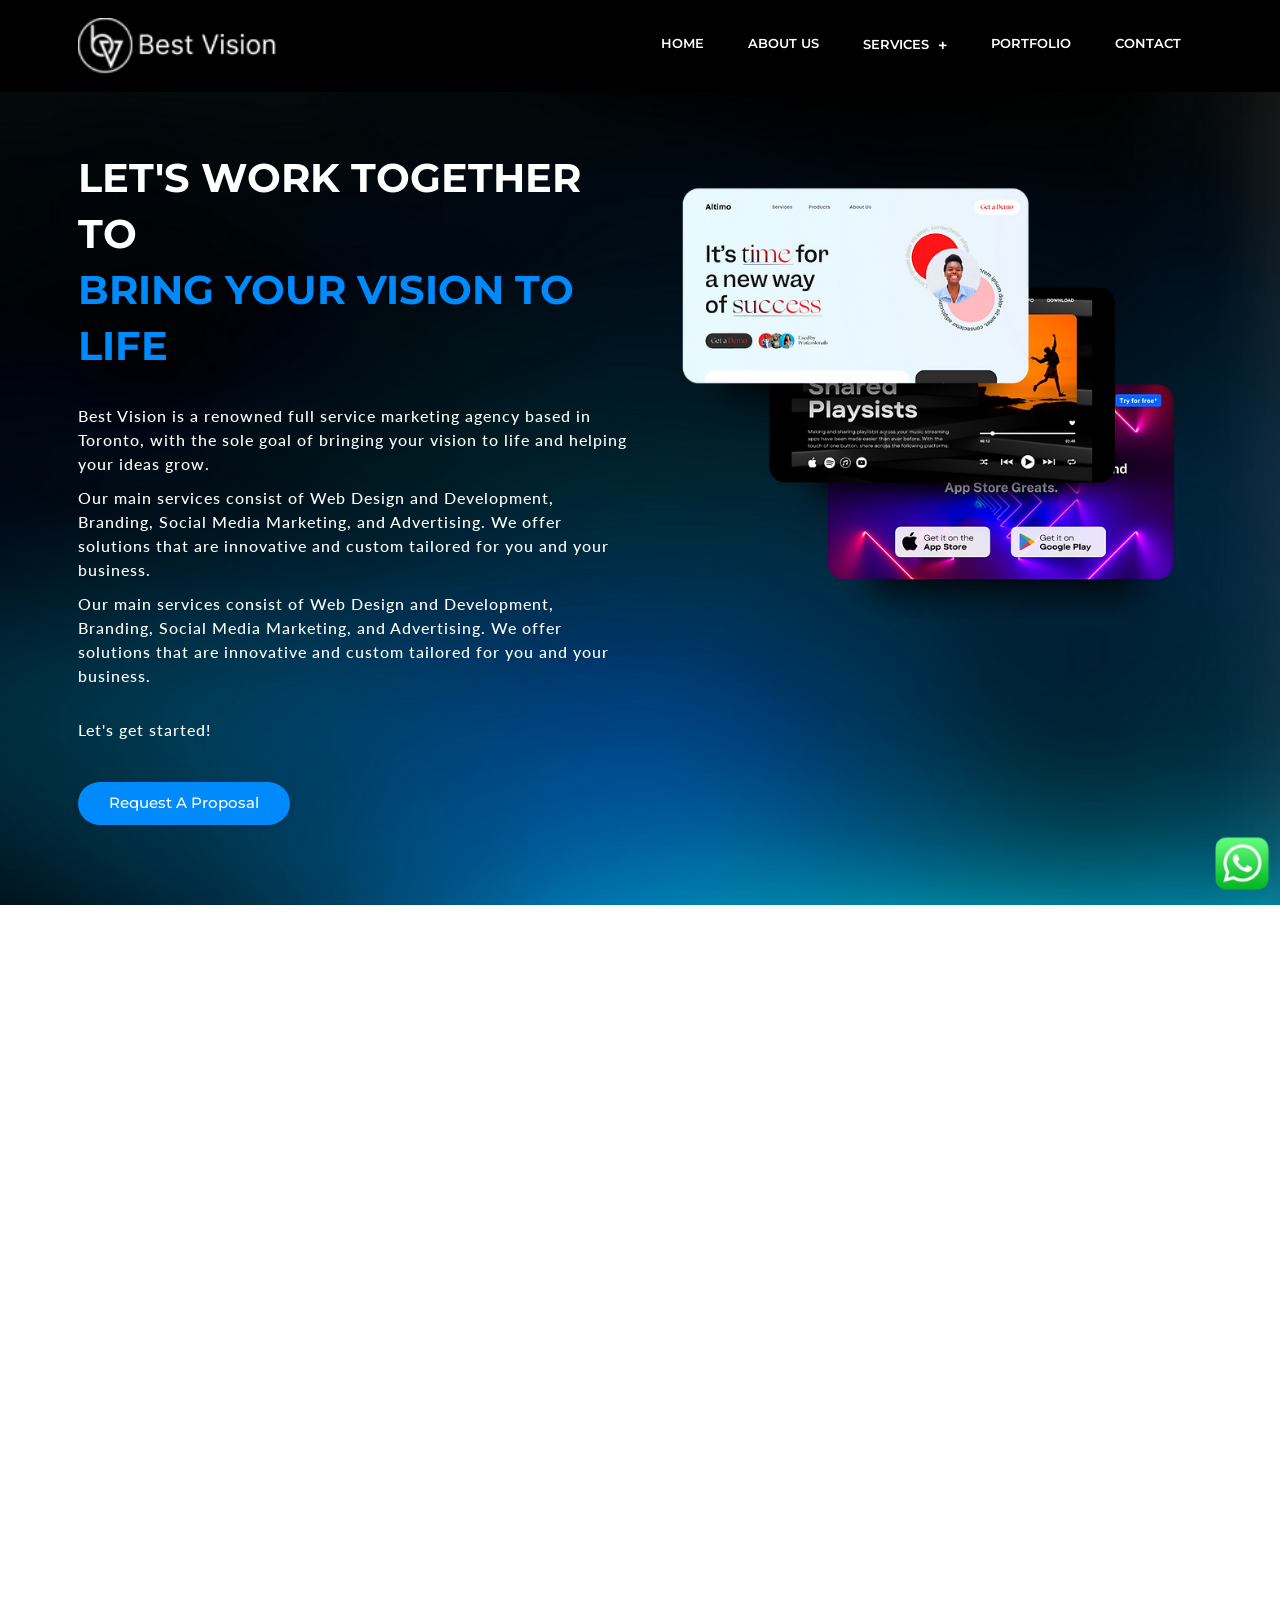
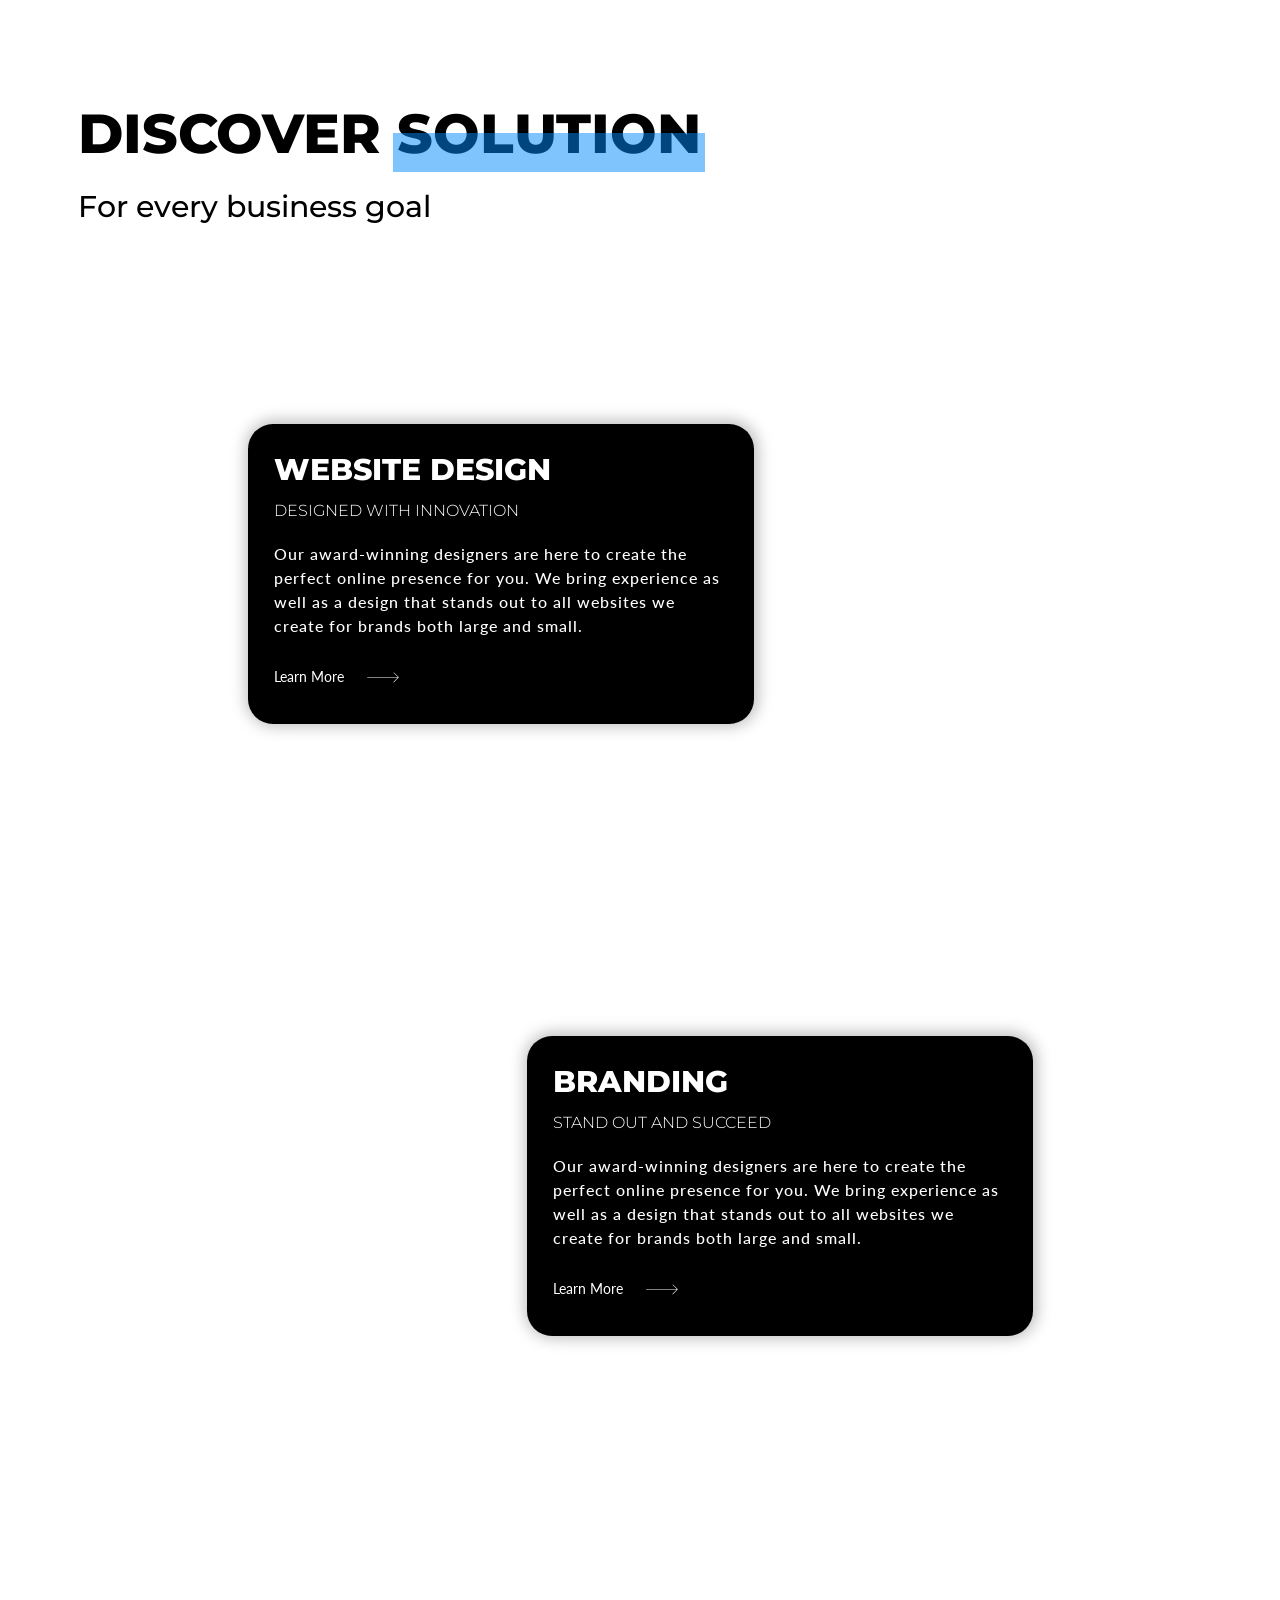
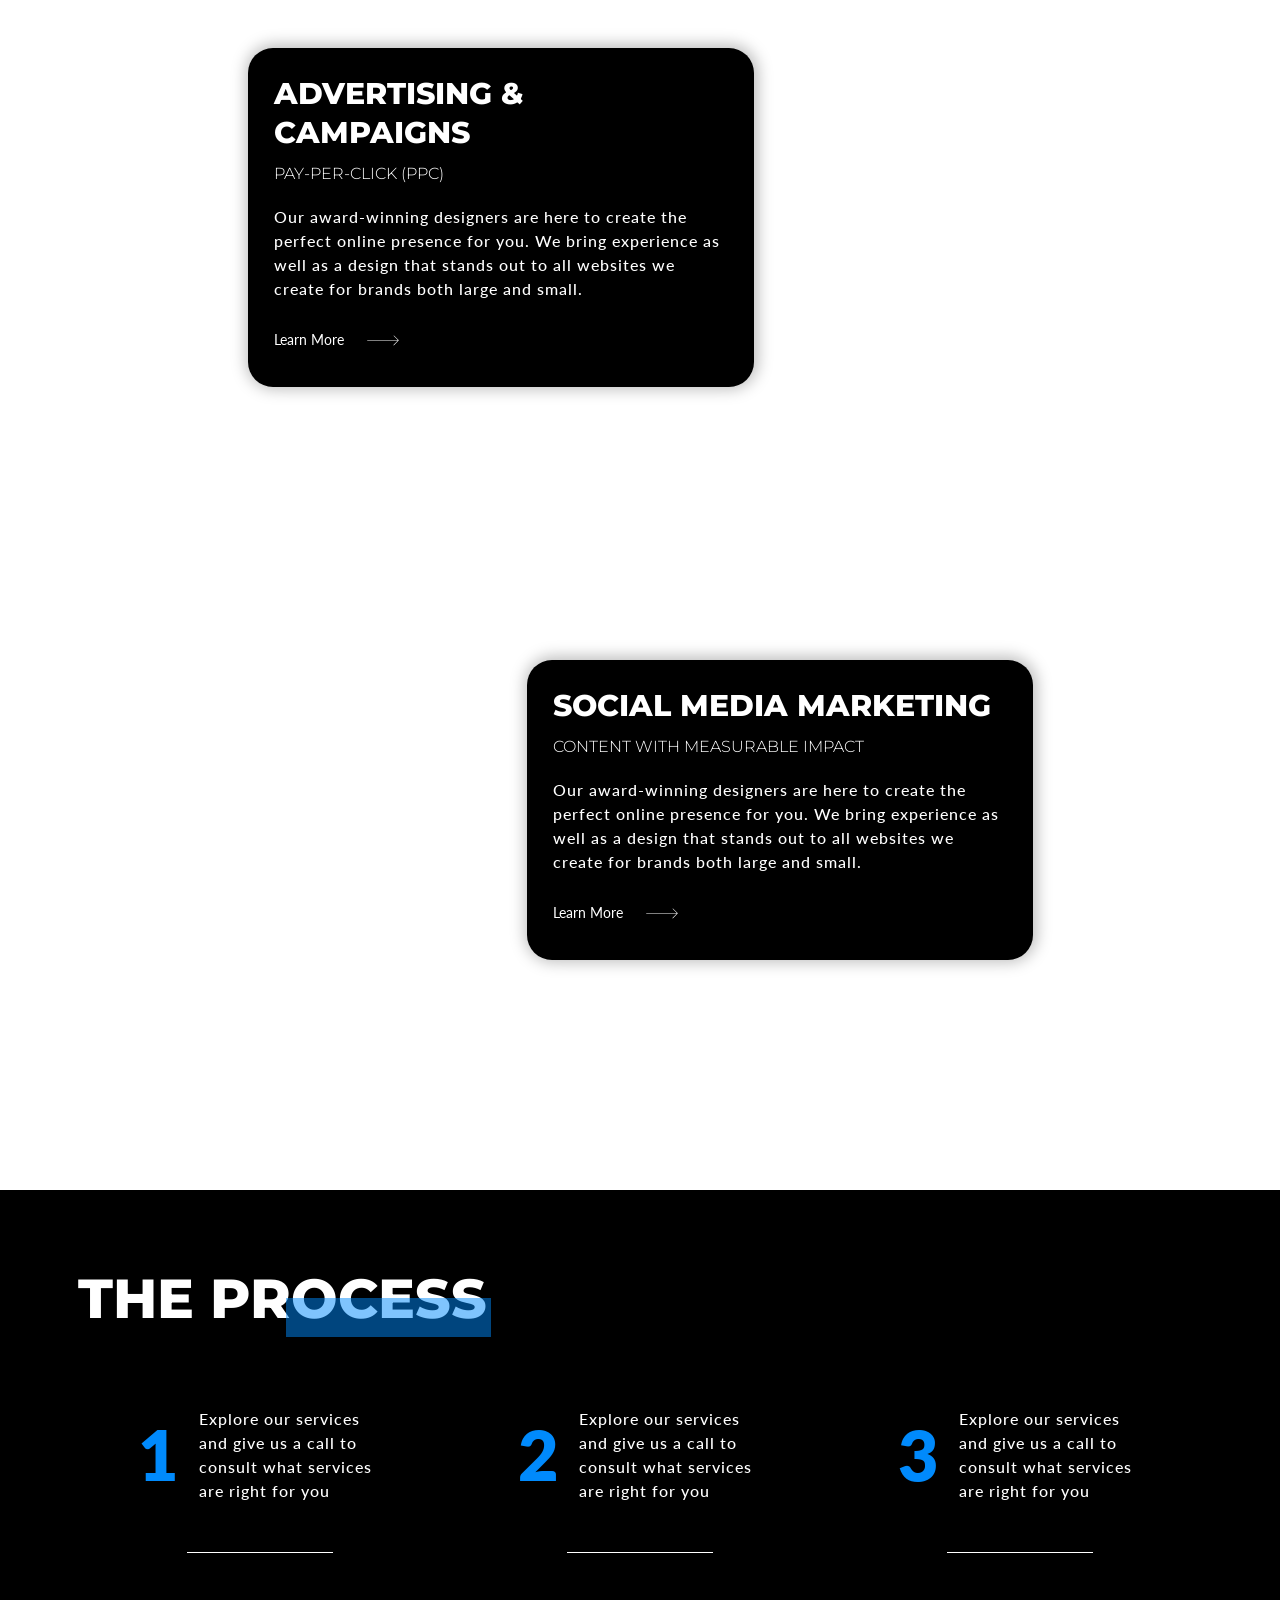
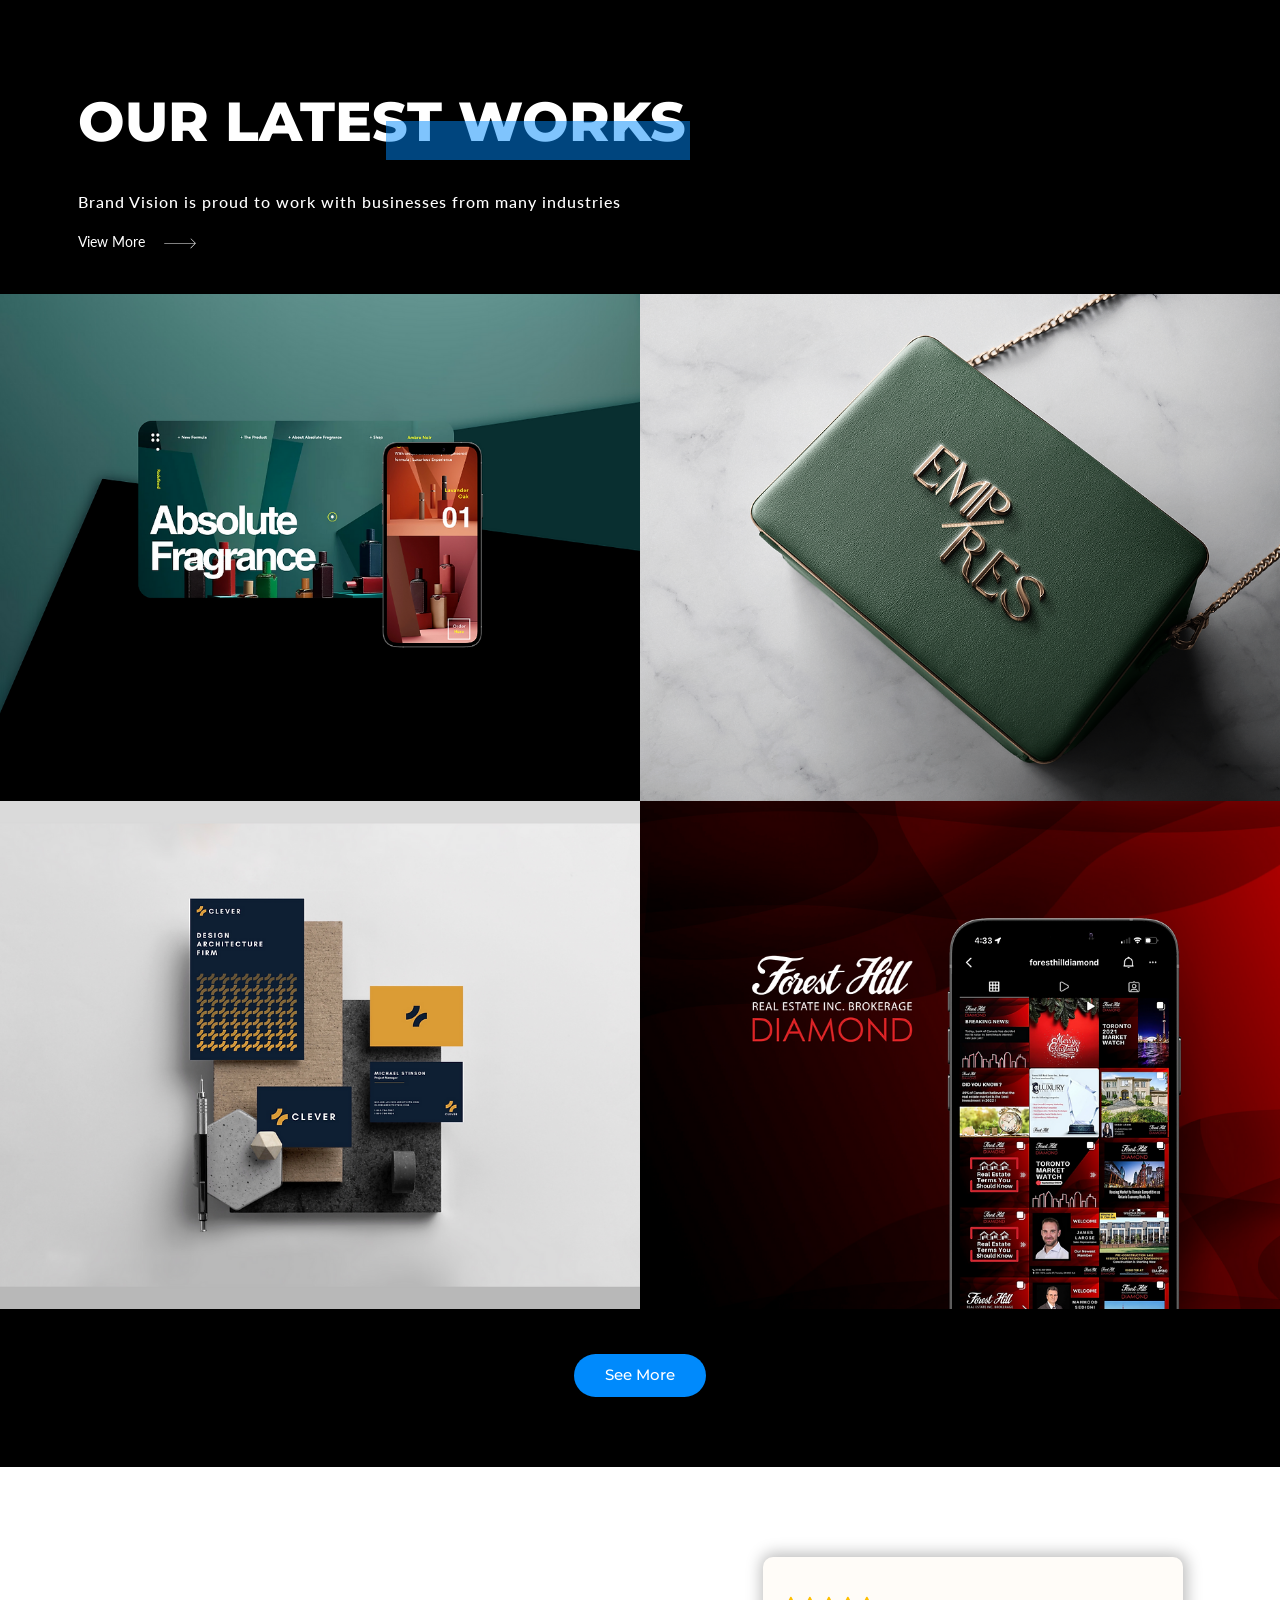
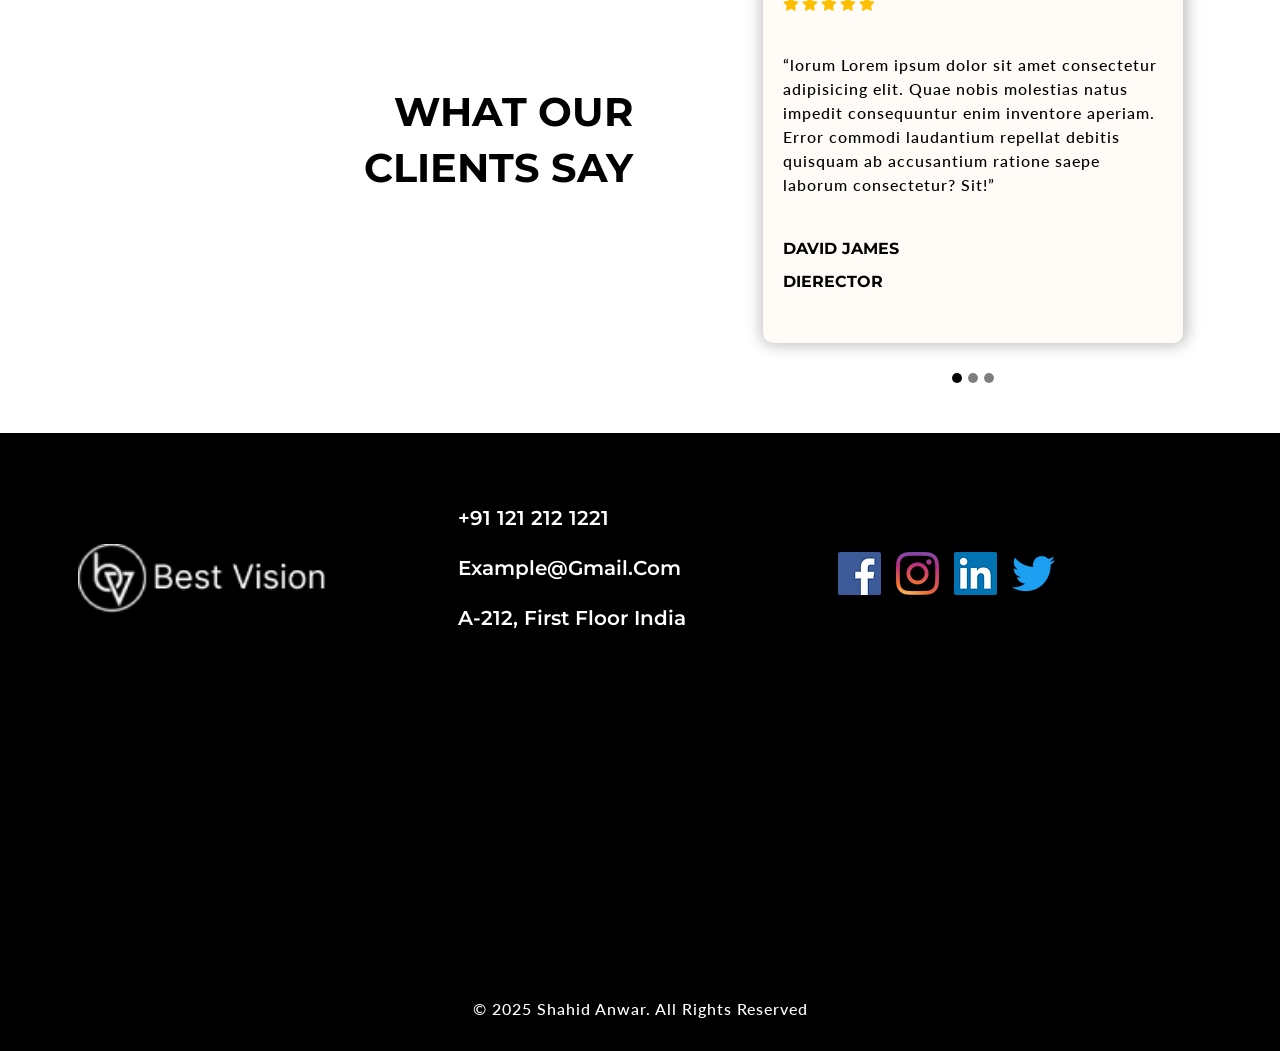
<file: index.html>
<!DOCTYPE html>
<html lang="en"> 

<head> 
    <meta charset="UTF-8">
    <meta http-equiv="X-UA-Compatible" content="IE=edge">
    <meta name="viewport" content="width=device-width, initial-scale=1.0">
    <title>Shahid Anwar</title>
    <link rel="shortcut icon" href="favicon.ico" type="image/x-icon" />

    <!-- Bootstrap 5 CDN -->
    <link href="https://cdn.jsdelivr.net/npm/bootstrap@5.1.3/dist/css/bootstrap.min.css" rel="stylesheet">

    <!-- Font Awesome 5 CDN -->
    <link rel="stylesheet" href="https://cdnjs.cloudflare.com/ajax/libs/font-awesome/5.15.4/css/all.min.css" />

    <!-- Style CSS -->
    <link rel="stylesheet" href="css/style.css">
    <link rel="stylesheet" href="css/responsive-style.css">
</head>

<body class="home">
    <!-- Navbar Section Start -->
    <header id="full_nav">
        <div class="header fixed-top">
            <div class="container">
                <nav class="navbar navbar-expand-lg">
                    <a class="navbar-brand" href="index.html">
                        <img src="./images/logo.png" alt="">
                    </a>
                    <button class="navbar-toggler" type="button" data-bs-toggle="collapse" data-bs-target="#main-nav"
                        aria-controls="main-nav" aria-expanded="false" aria-label="Toggle navigation">
                        <i class="fas fa-stream navbar-toggler-icon"></i>
                    </button>

                    <div class="collapse navbar-collapse" id="main-nav">
                        <ul class="navbar-nav ms-auto">
                            <li class="nav-item">
                                <a class="nav-link active" href="#">Home</a>
                            </li>

                            <li class="nav-item">
                                <a class="nav-link" href="about.html">About Us</a>
                            </li>
                            <li class="nav-item dropdown">
                                <a class="nav-link dropdown-toggle" id="navbarDropdown" role="button"
                                   >
                                    Services
                                </a>
                                <ul class="dropdown-menu" aria-labelledby="navbarDropdown">
                                    <li><a class="dropdown-item" href="website.html">Website</a></li>
                                    <li><a class="dropdown-item" href="branding.html">Branding</a></li>
                                    <li><a class="dropdown-item" href="advertising.html">Advertising</a></li>
                                    <li><a class="dropdown-item" href="social-media.html">Social Media</a></li>
                                </ul>
                            </li>
                            <li class="nav-item">
                                <a class="nav-link" href="portfolio.html">Portfolio</a>
                            </li>
                            <li class="nav-item">
                                <a class="nav-link" href="contact.html">Contact</a>
                            </li>
                        </ul>
                    </div>
                </nav>
            </div>
        </div>
    </header>
    <!-- Navbar Section Exit -->

    <!--Banner Section Start-->
    <section class="banner-wrapper wrapper">
        <div class="container">
            <div class="row">
                <div class="col-lg-6 mb-5 order-lg-1 order-2">
                    <div>
                        <h2>
                            LET'S WORK TOGETHER TO <span><br class="d-none d-xl-block"> BRING YOUR VISION TO LIFE</span>
                        </h2>
                        <p>Best Vision is a renowned full service marketing agency based in Toronto, with the sole goal
                            of bringing your vision to life and helping your ideas grow.</p>
                        <p>Our main services consist of Web Design and Development, Branding, Social Media Marketing,
                            and Advertising. We offer solutions that are innovative and custom tailored for you and your
                            business.</p>
                            <p>Our main services consist of Web Design and Development, Branding, Social Media Marketing,
                                and Advertising. We offer solutions that are innovative and custom tailored for you and your
                                business.</p>
                        <p class="mt-5">Let's get started!</p>
                        <a href="#" class="btn main-btn mt-5">Request a Proposal</a>
                    </div>
                </div>
                <div class="col-lg-6 mb-5 order-lg-2 order-1">
                    <div>
                        <img src="./images/banner/top-img 1.png" class="img-fluid">
                    </div>
                </div>
            </div>
        </div>
    </section>
    <!-- Banner Section Exit -->

    <!-- Services Section Start-->
    <section class="parallax parallax-main img1">
        <div class="main-wrapper wrapper">
            <div class="container">
                <div class="row mb-5">
                    <div class="col-12">
                        <div class="sec-title">
                            <h1>Discover <span>Solution</span></h1>
                            <h4>For every business goal</h4>
                        </div>
                    </div>
                </div>
            </div>
            <div class="container-fluid px-lg-0">
                <div class="row">
                    <div class="offset-lg-6 col-lg-6 offset-md-4 col-md-8 mb-5 mb-lg-0">
                        <div class="parallax parallax-1 img2">
                            <div class="card black-card">
                                <h3>WEBSITE DESIGN</h3>
                                <h5>DESIGNED WITH INNOVATION</h5>
                                <p>Our award-winning designers are here to create the perfect online presence for you.
                                    We bring experience as well as a design that stands out to all websites we create
                                    for brands both large and small.</p>
                                <a href="#" class="view-link">Learn More <img src="./images/arrow.svg" class="ms-4"></a>
                            </div>
                        </div>
                    </div>
                </div>
                <div class="row">
                    <div class="col-lg-6 col-md-8 mb-5 mb-lg-0">
                        <div class="text-end parallax img3">
                            <div class="card right black-card">
                                <h3> BRANDING</h3>
                                <h5>STAND OUT AND SUCCEED</h5>
                                <p>Our award-winning designers are here to create the perfect online presence for you.
                                    We bring experience as well as a design that stands out to all websites we create
                                    for brands both large and small.</p>
                                <a href="#" class="view-link">Learn More <img src="./images/arrow.svg" class="ms-4"></a>
                            </div>
                        </div>
                    </div>
                </div>
                <div class="row">
                    <div class="offset-lg-6 col-lg-6 offset-md-4 col-md-8  mb-5 mb-lg-0">
                        <div class="text-end parallax parallax-1 img4">
                            <div class="card black-card">
                                <h3>ADVERTISING & CAMPAIGNS</h3>
                                <h5>PAY-PER-CLICK (PPC)</h5>
                                <p>Our award-winning designers are here to create the perfect online presence for you.
                                    We bring experience as well as a design that stands out to all websites we create
                                    for brands both large and small.</p>
                                <a href="#" class="view-link">Learn More <img src="./images/arrow.svg" class="ms-4"></a>
                            </div>
                        </div>
                    </div>
                </div>
                <div class="row">
                    <div class="col-lg-6 col-md-8  mb-5 mb-lg-0">
                        <div class="text-end parallax img5">
                            <div class="card right black-card">
                                <h3>SOCIAL MEDIA MARKETING</h3>
                                <h5>CONTENT WITH MEASURABLE IMPACT</h5>
                                <p>Our award-winning designers are here to create the perfect online presence for you.
                                    We bring experience as well as a design that stands out to all websites we create
                                    for brands both large and small.</p>
                                <a href="#" class="view-link">Learn More <img src="./images/arrow.svg" class="ms-4"></a>
                            </div>
                        </div>
                    </div>
                </div>
            </div>
    </section>
    <!--Services Section Exit-->

    <!-- Process Section Start-->
    <section class="process-wrapper wrapper">
        <div class="container">
            <div class="row mb-5">
                <div class="col-12">
                    <div class="sec-title">
                        <h1>THE PROCESS</h1>
                    </div>
                </div>
                <div class="col-lg-4 col-md-6 mb-5">
                    <div class="d-flex align-items-center justify-content-center process-content">
                        <span>1</span>
                        <p>Explore our services and give us a call to consult what services are right for you</p>
                    </div>
                </div>
                <div class="col-lg-4 col-md-6 mb-5">
                    <div class="d-flex align-items-center justify-content-center process-content">
                        <span>2</span>
                        <p>Explore our services and give us a call to consult what services are right for you</p>
                    </div>
                </div>
                <div class="col-lg-4 col-md-6 mb-5">
                    <div class="d-flex align-items-center justify-content-center process-content">
                        <span>3</span>
                        <p>Explore our services and give us a call to consult what services are right for you</p>
                    </div>
                </div>

            </div>
        </div>
    </section>
    <!--Process Section Exit-->

    <!-- Work Section Start-->
    <section class="work-wrapper wrapper pt-0">
        <div class="container">
            <div class="row mb-5">
                <div class="col-12">
                    <div class="sec-title">
                        <h1>OUR LATEST WORKS</h1>
                        <p>Brand Vision is proud to work with businesses from many industries</p>
                        <a href="#" class="View More view-link">View More<img src="./images/arrow.svg" class="ms-4"></a>
                    </div>
                </div>
            </div>
        </div>
        <div class="container-fluid px-lg-0">
            <div class="row">
                <div class="col-sm-6 p-0">
                    <div>
                        <img src="./images/work/1.webp" class="img-fluid" />
                    </div>
                </div>
                <div class="col-sm-6 p-0">
                    <div>
                        <img src="./images/work/2.webp" class="img-fluid" />
                    </div>
                </div>
                <div class="col-sm-6 p-0">
                    <div>
                        <img src="./images/work/3.webp" class="img-fluid" />
                    </div>
                </div>
                <div class="col-sm-6 p-0">
                    <div>
                        <img src="./images/work/4.webp" class="img-fluid" />
                    </div>
                </div>

                <div class="col-12 text-center mt-5">
                    <a href="#" class="btn main-btn">See More</a>
                </div>
            </div>
        </div>
    </section>
    <!--Work Section Exit-->

    <!--Testimonial Section Start-->
    <section class="testimonial-wrapper wrapper">
        <div class="container">
            <div class="row justify-content-between align-items-center">
                <div class="col-lg-6 text-lg-end">
                    <h2>WHAT OUR <br class="d-lg-block d-none">CLIENTS SAY</h2>
                </div>
                <div class="col-xl-5 col-lg-6">
                    <div id="carouselExampleIndicators" class="carousel slide" data-bs-ride="carousel">
                        <div class="carousel-indicators">
                            <button type="button" data-bs-target="#carouselExampleIndicators" data-bs-slide-to="0"
                                class="active" aria-current="true" aria-label="Slide 1"></button>
                            <button type="button" data-bs-target="#carouselExampleIndicators" data-bs-slide-to="1"
                                aria-label="Slide 2"></button>
                            <button type="button" data-bs-target="#carouselExampleIndicators" data-bs-slide-to="2"
                                aria-label="Slide 3"></button>
                        </div>
                        <div class="carousel-inner">
                            <div class="carousel-item active">
                                <div class="card">
                                    <div clas="rating">
                                        <i class="fas fa-star"></i>
                                        <i class="fas fa-star"></i>
                                        <i class="fas fa-star"></i>
                                        <i class="fas fa-star"></i>
                                        <i class="fas fa-star"></i>
                                    </div>
                                    <div class="py-5">
                                        <p>“lorum Lorem ipsum dolor sit amet consectetur adipisicing elit. Quae nobis molestias natus impedit consequuntur enim inventore aperiam. Error commodi laudantium repellat debitis quisquam ab accusantium ratione saepe laborum consectetur? Sit!”</p>
                                    </div>
                                    <div class="title">
                                        <h5>David James</h5>
                                        <h5>Dierector</h5>
                                    </div>
                                </div>
                            </div>
                            <div class="carousel-item">
                                <div class="card">
                                    <div clas="rating">
                                        <i class="fas fa-star"></i>
                                        <i class="fas fa-star"></i>
                                        <i class="fas fa-star"></i>
                                        <i class="fas fa-star"></i>
                                        <i class="fas fa-star"></i>
                                    </div>
                                    <div class="py-5">
                                        <p>“lorum Lorem ipsum dolor sit amet consectetur adipisicing elit. Quae nobis molestias natus impedit consequuntur enim inventore aperiam. Error commodi laudantium repellat debitis quisquam ab accusantium ratione saepe laborum consectetur? Sit!”</p>
                                    </div>
                                    <div class="title">
                                        <h5>David James</h5>
                                        <h5>Dierector</h5>
                                    </div>
                                </div>
                            </div>
                            <div class="carousel-item">
                                <div class="card">
                                    <div clas="rating">
                                        <i class="fas fa-star"></i>
                                        <i class="fas fa-star"></i>
                                        <i class="fas fa-star"></i>
                                        <i class="fas fa-star"></i>
                                        <i class="fas fa-star"></i>
                                    </div>
                                    <div class="py-5">
                                        <p>“lorum Lorem ipsum dolor sit amet consectetur adipisicing elit. Quae nobis molestias natus impedit consequuntur enim inventore aperiam. Error commodi laudantium repellat debitis quisquam ab accusantium ratione saepe laborum consectetur? Sit!”</p>
                                    </div>
                                    <div class="title">
                                        <h5>David James</h5>
                                        <h5>Dierector</h5>
                                    </div>
                                </div>
                            </div>
                            <div class="carousel-item">
                                <div class="card">
                                    <div clas="rating">
                                        <i class="fas fa-star"></i>
                                        <i class="fas fa-star"></i>
                                        <i class="fas fa-star"></i>
                                        <i class="fas fa-star"></i>
                                        <i class="fas fa-star"></i>
                                    </div>
                                    <div class="py-5">
                                        <p>“You guys rocked on our Social media & Website Project, Thank you Team for
                                            doing Such a Great Job ..”</p>
                                    </div>
                                    <div class="title">
                                        <h5>Girdhar</h5>
                                        <h5>Founder Of Girdhar</h5>
                                    </div>
                                </div>
                            </div>
                            <div class="carousel-item">
                                <div class="card">
                                    <div clas="rating">
                                        <i class="fas fa-star"></i>
                                        <i class="fas fa-star"></i>
                                        <i class="fas fa-star"></i>
                                        <i class="fas fa-star"></i>
                                        <i class="fas fa-star"></i>
                                    </div>
                                    <div class="py-5">
                                        <p>“We are greatly thankful to Analog for supporting us to explore and create
                                            our name as brand on social media. The team of Analog Webmedia works with
                                            full dedication and responsibility to make the market for our brand. It’s
                                            been more than 30 days since we are connected and we are like digital family
                                            now. We appreciate the work and support the working team for best outputs in
                                            future.” </p>
                                    </div>
                                    <div class="title">
                                        <h5>Virasati</h5>
                                        <h5>Founder Of Virasati</h5>
                                    </div>
                                </div>
                            </div>
                        </div>
                    </div>
                </div>
            </div>
        </div>
    </section>
    <!--Testimonial Section Exit-->
    
    <!-- Footer section Start-->
    <section class="footer_wrapper wrapper">
        <div class="container">
            <div class="row align-items-center mb-5">
                <div class="col-lg-4 col-sm-6 mb-5 mb-lg-0 footer-logo">
                    <img src="./images/logo.png" />
                </div>
                <div class="col-lg-4 col-sm-6 mb-5 mb-lg-0">
                    <h5><a href="#">+91 121 212 1221</a></h5>
                    <h5><a href="#">example@gmail.com</a></h5>
                    <h5>A-212, First Floor India</h5>
                </div>
                <div class="col-lg-4 col-sm-6 mb-5 mb-lg-0">
                    <ul class="link-widget p-0">
                        <li><a href="#"><img src="./images/social-media/f.webp" /></a></li>
                        <li><a href="#"><img src="./images/social-media/i.webp" /></a></li>
                        <li><a href="#"><img src="./images/social-media/l.webp" /></a></li>
                        <li><a href="#"><img src="./images/social-media/t.webp" /></a></li>
                    </ul>
                </div>
            </div>
        </div>
        <div class="container-fluid pt-5 px-0">
            <div class="row">
                <div class="col-12">
                    <iframe src="https://www.google.com/maps/embed?pb=!1m14!1m12!1m3!1d14016.9363925419!2d77.18302375!3d28.5627323!2m3!1f0!2f0!3f0!3m2!1i1024!2i768!4f13.1!5e0!3m2!1sen!2sin!4v1654846055849!5m2!1sen!2sin" width="100%" height="250" style="border:0;" allowfullscreen="" loading="lazy" referrerpolicy="no-referrer-when-downgrade"></iframe>
                </div>
            </div>
        </div>
        <div class="container-fluid copyright-section   ">
            <p>© 2025 Shahid Anwar. All Rights Reserved</p>
        </div>
    </section>
    <!-- Footer Section Exit  -->
    
    <!-- whatsapp Intigration -->
    <div class="whatsapp-icon">
        <div class="whatsapp"><a href="#"
                target="_blank&quot;">
                <img src="./images/whatspp.png"></a>
        </div>
    </div>

    <script src="https://cdn.jsdelivr.net/npm/@popperjs/core@2.10.2/dist/umd/popper.min.js"></script>
    <script src="https://cdn.jsdelivr.net/npm/bootstrap@5.1.3/dist/js/bootstrap.min.js"></script>

    <!-- Custom JS -->
    <script src="js/main.js"></script>
</body>

</html>
</file>
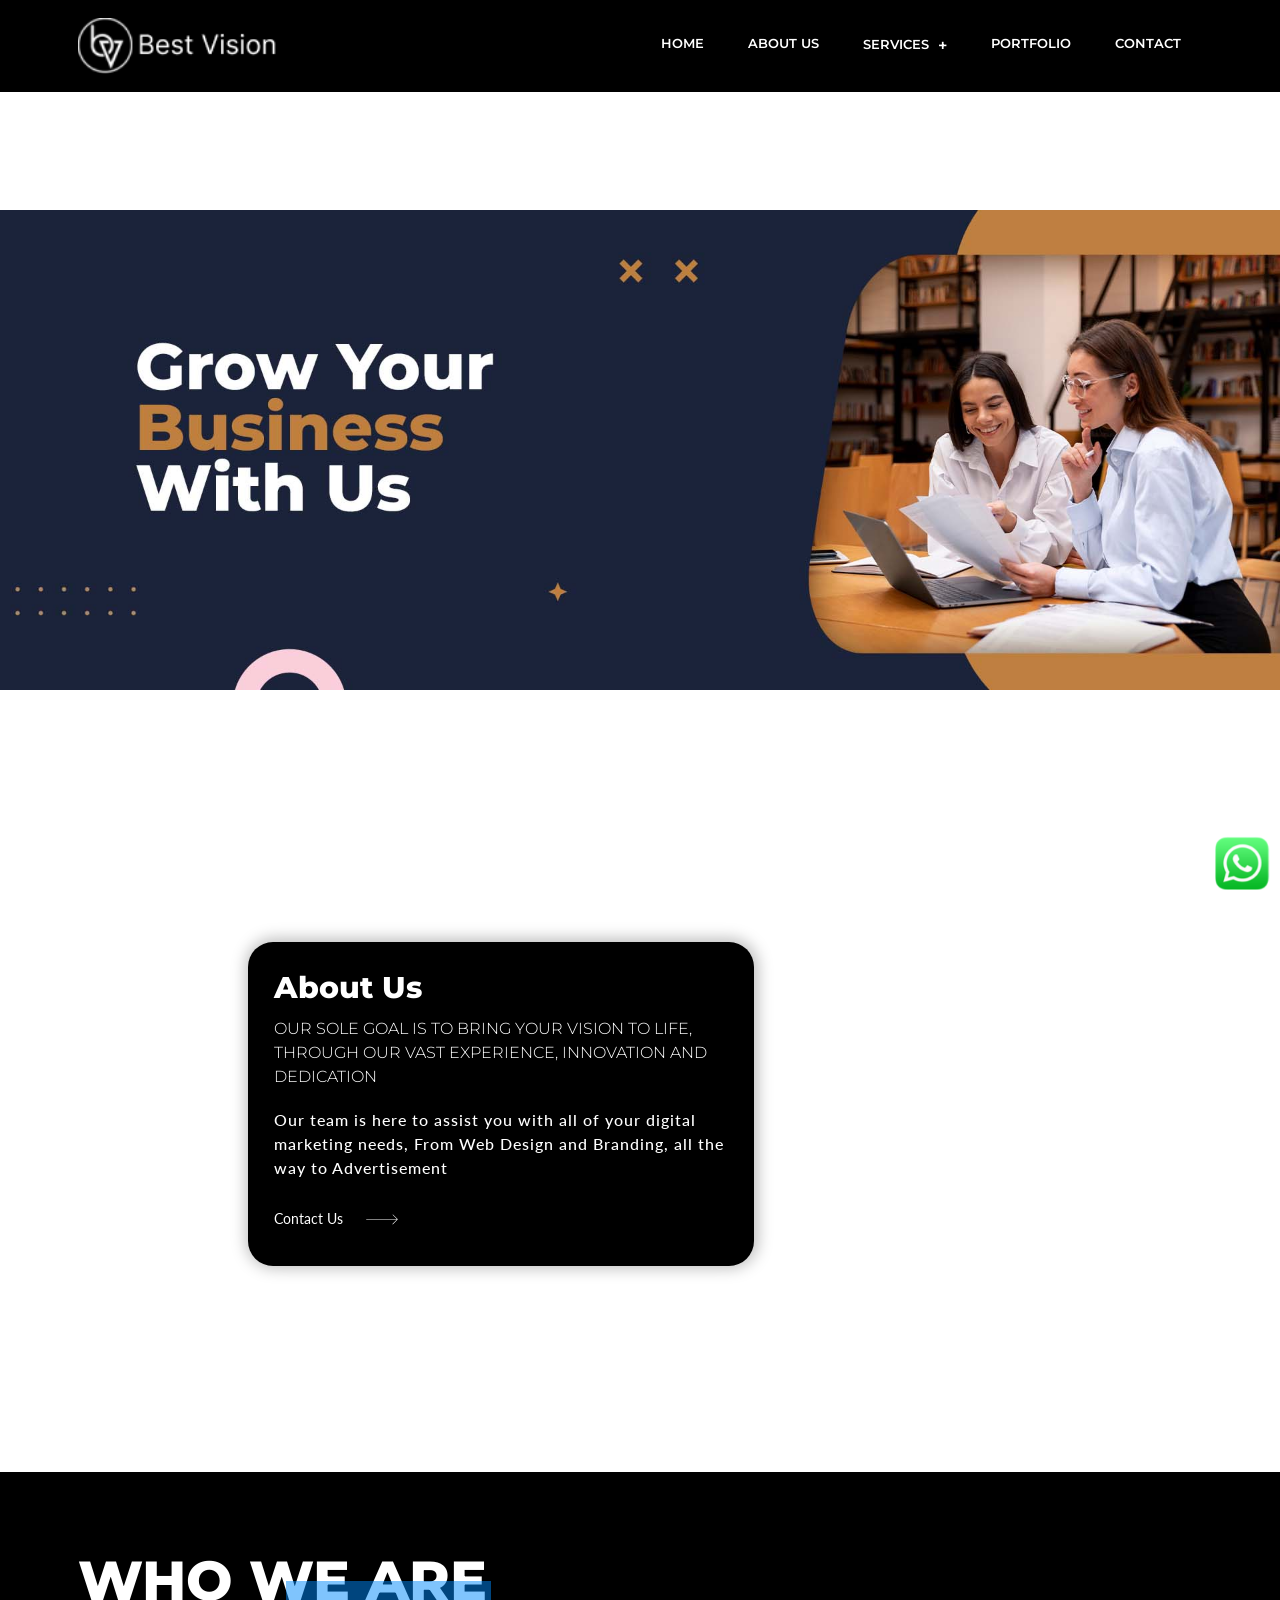
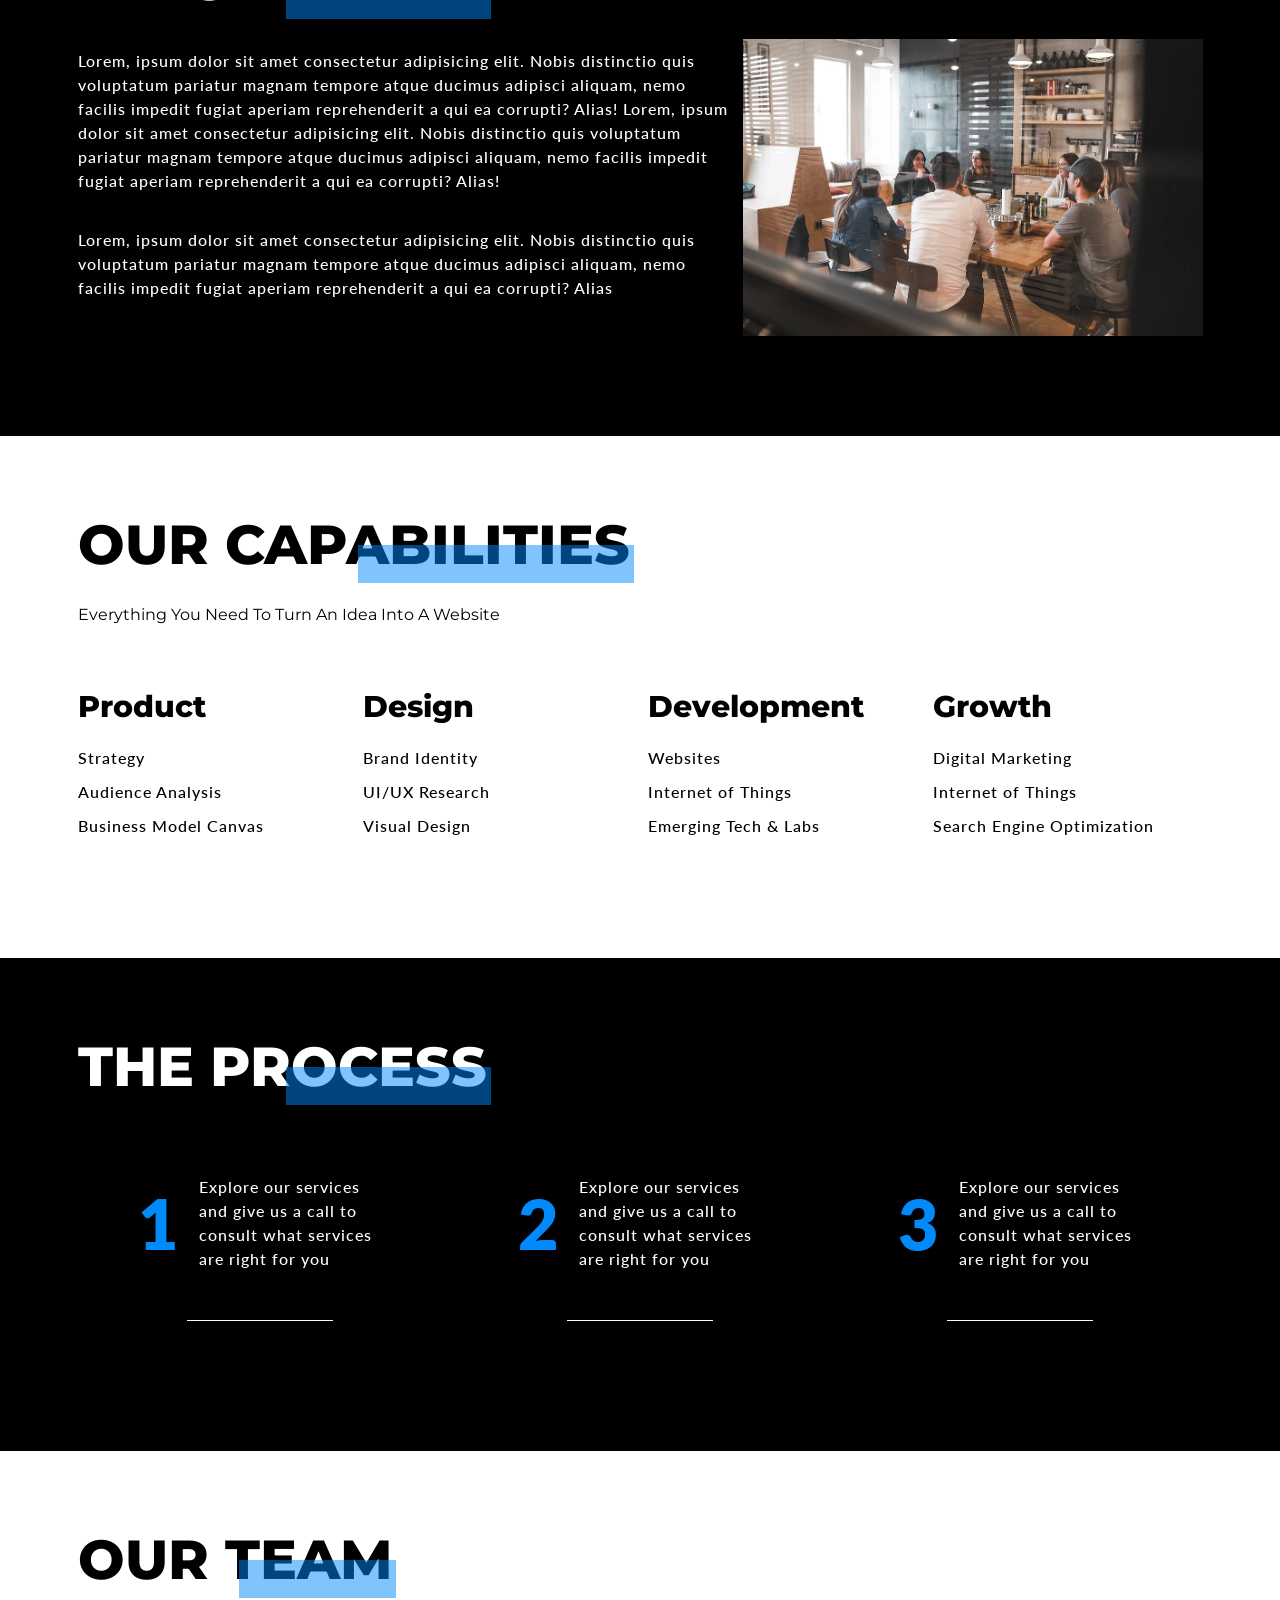
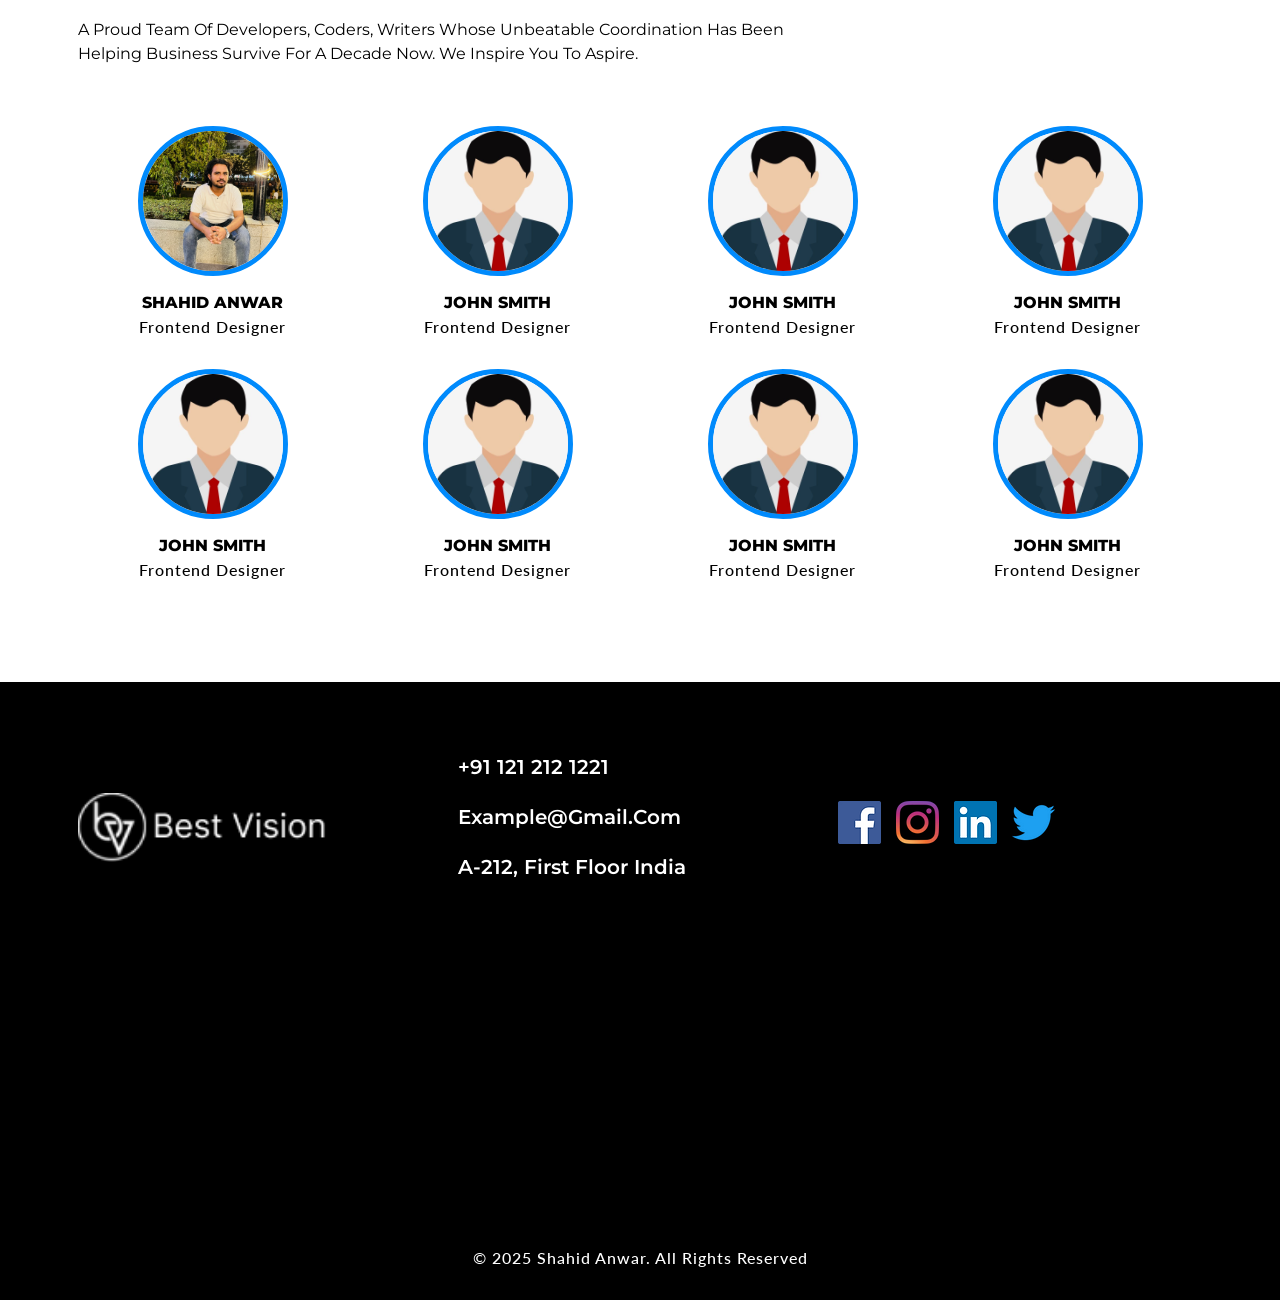
<file: about.html>
<!DOCTYPE html>
<html lang="en">

<head>
    <meta charset="UTF-8">
    <meta http-equiv="X-UA-Compatible" content="IE=edge">
    <meta name="viewport" content="width=device-width, initial-scale=1.0">
    <title>Shahid Anwar</title>
    <link rel="shortcut icon" href="favicon.ico" type="image/x-icon" />

    <!-- Bootstrap 5 CDN -->
    <link href="https://cdn.jsdelivr.net/npm/bootstrap@5.1.3/dist/css/bootstrap.min.css" rel="stylesheet">

    <!-- Font Awesome 5 CDN -->
    <link rel="stylesheet" href="https://cdnjs.cloudflare.com/ajax/libs/font-awesome/5.15.4/css/all.min.css" />

    <!-- Style CSS -->
    <link rel="stylesheet" href="css/style.css">
    <link rel="stylesheet" href="css/responsive-style.css">
</head>

<body class="about">
     <!-- Navbar Section Start -->
     <header id="full_nav">
        <div class="header fixed-top">
            <div class="container">
                <nav class="navbar navbar-expand-lg">
                    <a class="navbar-brand" href="index.html">
                        <img src="./images/logo.png" alt="">
                    </a>
                    <button class="navbar-toggler" type="button" data-bs-toggle="collapse" data-bs-target="#main-nav"
                        aria-controls="main-nav" aria-expanded="false" aria-label="Toggle navigation">
                        <i class="fas fa-stream navbar-toggler-icon"></i>
                    </button>

                    <div class="collapse navbar-collapse" id="main-nav">
                        <ul class="navbar-nav ms-auto">
                            <li class="nav-item">
                                <a class="nav-link" href="index.html">Home</a>
                            </li>

                            <li class="nav-item"> 
                                <a class="nav-link active" href="about.html">About Us</a>
                            </li>
                            <li class="nav-item dropdown">
                                <a class="nav-link dropdown-toggle" id="navbarDropdown" role="button"
                                   >
                                    Services
                                </a>
                                <ul class="dropdown-menu" aria-labelledby="navbarDropdown">
                                    <li><a class="dropdown-item" href="website.html">Website</a></li>
                                    <li><a class="dropdown-item" href="branding.html">Branding</a></li>
                                    <li><a class="dropdown-item" href="advertising.html">Advertising</a></li>
                                    <li><a class="dropdown-item" href="social-media.html">Social Media</a></li>
                                </ul>
                            </li>
                            <li class="nav-item">
                                <a class="nav-link" href="portfolio.html">Portfolio</a>
                            </li>
                            <li class="nav-item">
                                <a class="nav-link" href="contact.html">Contact</a>
                            </li>
                        </ul>
                    </div>
                </nav>
            </div>
        </div>
    </header>
    <!-- Navbar Section Exit -->

    <!-- About Section Start-->
    <section class="parallax parallax-main img1">
        <div class="main-wrapper wrapper">
            <div class="container">
            </div>
            <div class="container-fluid px-lg-0">
                <div class="row">
                    <div class="offset-lg-6 col-lg-6 offset-md-4 col-md-8 mb-5 mb-lg-0">
                        <div class="text-end parallax parallax-1 img2">
                            <div class="card black-card">
                                <h3>About Us</h3>
                                <h5>Our sole goal is to bring your vision to life, through our vast experience,
                                    innovation and dedication</h5>
                                <p>Our team is here to assist you with all of your digital marketing needs, From Web
                                    Design and Branding, all the way to Advertisement </p>
                                <a href="#" class="view-link">Contact Us <img src="./images/arrow.svg" class="ms-4"></a>
                            </div>
                        </div>
                    </div>
                </div>
            </div>
    </section>
    <!--About Section Exit-->

    <!-- Who we are Section Start-->
    <section class="bg-black wrapper">
        <div class="container">
            <div class="row">
                <div class="col-12">
                    <div class="sec-title">
                        <h1 class="text-white">Who We Are</h1>
                    </div>
                </div>
                <div class="col-md-7 mb-5">
                    <p>Lorem, ipsum dolor sit amet consectetur adipisicing elit. Nobis distinctio quis voluptatum
                        pariatur magnam tempore atque ducimus adipisci aliquam, nemo facilis impedit fugiat aperiam
                        reprehenderit a qui ea corrupti? Alias! Lorem, ipsum dolor sit amet consectetur adipisicing
                        elit. Nobis distinctio quis voluptatum pariatur magnam tempore atque ducimus adipisci aliquam,
                        nemo facilis impedit fugiat aperiam reprehenderit a qui ea corrupti? Alias!</p>
                    <br>
                    <p>Lorem, ipsum dolor sit amet consectetur adipisicing elit. Nobis distinctio quis voluptatum
                        pariatur magnam tempore atque ducimus adipisci aliquam, nemo facilis impedit fugiat aperiam
                        reprehenderit a qui ea corrupti? Alias</p>

                </div>
                <div class="col-md-5 mb-5">
                    <img src="./images/about/about-us.webp"  class="img-fluid" />
                </div>
            </div>
        </div>
    </section>
    <!--Who we are Section Exit-->

    <!-- Abilities Section Start-->
    <section class="abilities-wrapper wrapper">
        <div class="container">
            <div class="row">
                <div class="col-lg-8 mb-5">
                    <div class="sec-title mb-5">
                        <h1>Our Capabilities</h1>
                        <h5 class="text-black fw-normal text-capitalize">Everything you need to turn an idea into a
                            website</h5>
                    </div>
                </div>
            </div>
            <div class="row">
                <div class="col-md-3 col-6 mb-5">
                    <div class="card border-0">
                        <h3>Product</h3>
                        <ul>
                            <li>
                                <p>Strategy</p>
                            </li>
                            <li>
                                <p>Audience Analysis</p>
                            </li>
                            <li>
                                <p>Business Model Canvas</p>
                            </li>
                        </ul>
                    </div>

                </div>
                <div class="col-md-3 col-6 mb-5">
                    <div class="card border-0">
                        <h3>Design</h3>
                        <ul>
                            <li>
                                <p>Brand Identity</p>
                            </li>
                            <li>
                                <p>UI/UX Research</p>
                            </li>
                            <li>
                                <p>Visual Design</p>
                            </li>
                        </ul>
                    </div>

                </div>
                <div class="col-md-3 col-6 mb-5">
                    <div class="card border-0">
                        <h3>Development</h3>
                        <ul>
                            <li>
                                <p>Websites</p>
                            </li>
                            <li>
                                <p>Internet of Things</p>
                            </li>
                            <li>
                                <p>Emerging Tech & Labs</p>
                            </li>
                        </ul>
                    </div>

                </div>
                <div class="col-md-3 col-6 mb-5">
                    <div class="card border-0">
                        <h3>Growth</h3>
                        <ul>
                            <li>
                                <p>Digital Marketing</p>
                            </li>
                            <li>
                                <p>Internet of Things</p>
                            </li>
                            <li>
                                <p>Search Engine Optimization</p>
                            </li>
                        </ul>
                    </div>

                </div>
            </div>
        </div>
    </section>
    <!--Abilities Section Exit-->

    <!-- Process Section Start-->
    <section class="process-wrapper wrapper">
        <div class="container">
            <div class="row mb-5">
                <div class="col-12">
                    <div class="sec-title">
                        <h1>THE PROCESS</h1>
                    </div>
                </div>
                <div class="col-lg-4 col-md-6 mb-5">
                    <div class="d-flex align-items-center justify-content-center process-content">
                        <span>1</span>
                        <p>Explore our services and give us a call to consult what services are right for you</p>
                    </div>
                </div>
                <div class="col-lg-4 col-md-6 mb-5">
                    <div class="d-flex align-items-center justify-content-center process-content">
                        <span>2</span>
                        <p>Explore our services and give us a call to consult what services are right for you</p>
                    </div>
                </div>
                <div class="col-lg-4 col-md-6 mb-5">
                    <div class="d-flex align-items-center justify-content-center process-content">
                        <span>3</span>
                        <p>Explore our services and give us a call to consult what services are right for you</p>
                    </div>
                </div>

            </div>
        </div>
    </section>
    <!--Process Section Exit-->
    
    <!-- Team Section Start-->
    <section class="team-wrapper wrapper">
        <div class="container">
            <div class="row">
                <div class="col-lg-8 mb-5">
                    <div class="sec-title mb-5">
                        <h1>OUR TEAM</h1>
                        <h5 class="text-black fw-normal text-capitalize">A proud team of developers, coders, writers
                            whose unbeatable coordination has been helping business survive for a decade now. We Inspire
                            you to Aspire.</h5>
                    </div>
                </div>
            </div>
            <div class="row">
                <div class="col-md-3 col-6 mb-5">
                    <div class="card border-0 text-center">
                        <div class="team-img">
                            <img src="./images/team/Hair.jpg" class="img-fluid">
                        </div>
                        <div class="team-detail">
                            <h5>Shahid Anwar</h5>
                            <p class="">Frontend Designer</p>
                        </div>
                    </div>

                </div>
                <div class="col-md-3 col-6 mb-5">
                    <div class="card border-0 text-center">
                        <div class="team-img">
                            <img src="./images/team/dummy.jpg" class="img-fluid">
                        </div>
                        <div class="team-detail">
                            <h5>John Smith</h5>
                            <p class="">Frontend Designer</p>
                        </div>
                    </div>

                </div>
                <div class="col-md-3 col-6 mb-5">
                    <div class="card border-0 text-center">
                        <div class="team-img">
                            <img src="./images/team/dummy.jpg" class="img-fluid">
                        </div>
                        <div class="team-detail">
                            <h5>John Smith</h5>
                            <p class="">Frontend Designer</p>
                        </div>
                    </div>

                </div>
                <div class="col-md-3 col-6 mb-5">
                    <div class="card border-0 text-center">
                        <div class="team-img">
                            <img src="./images/team/dummy.jpg" class="img-fluid">
                        </div>
                        <div class="team-detail">
                            <h5>John Smith</h5>
                            <p class="">Frontend Designer</p>
                        </div>
                    </div>

                </div>
                <div class="col-md-3 col-6 mb-5">
                    <div class="card border-0 text-center">
                        <div class="team-img">
                            <img src="./images/team/dummy.jpg" class="img-fluid">
                        </div>
                        <div class="team-detail">
                            <h5>John Smith</h5>
                            <p class="">Frontend Designer</p>
                        </div>
                    </div>

                </div>
                <div class="col-md-3 col-6 mb-5">
                    <div class="card border-0 text-center">
                        <div class="team-img">
                            <img src="./images/team/dummy.jpg" class="img-fluid">
                        </div>
                        <div class="team-detail">
                            <h5>John Smith</h5>
                            <p class="">Frontend Designer</p>
                        </div>
                    </div>

                </div>
                <div class="col-md-3 col-6 mb-5">
                    <div class="card border-0 text-center">
                        <div class="team-img">
                            <img src="./images/team/dummy.jpg" class="img-fluid">
                        </div>
                        <div class="team-detail">
                            <h5>John Smith</h5>
                            <p class="">Frontend Designer</p>
                        </div>
                    </div>

                </div>
                <div class="col-md-3 col-6 mb-5">
                    <div class="card border-0 text-center">
                        <div class="team-img">
                            <img src="./images/team/dummy.jpg" class="img-fluid">
                        </div>
                        <div class="team-detail">
                            <h5>John Smith</h5>
                            <p class="">Frontend Designer</p>
                        </div>
                    </div>

                </div>
            </div>
        </div>
    </section>
    <!--Team Section Exit-->

    <!-- Footer section Start-->
    <section class="footer_wrapper wrapper">
        <div class="container">
            <div class="row align-items-center mb-5">
                <div class="col-lg-4 col-sm-6 mb-5 mb-lg-0 footer-logo">
                    <img src="./images/logo.png" />
                </div>
                <div class="col-lg-4 col-sm-6 mb-5 mb-lg-0">
                    <h5><a href="#">+91 121 212 1221</a></h5>
                    <h5><a href="#">example@gmail.com</a></h5>
                    <h5>A-212, First Floor India</h5>
                </div>
                <div class="col-lg-4 col-sm-6 mb-5 mb-lg-0">
                    <ul class="link-widget p-0">
                        <li><a href="#"><img src="./images/social-media/f.webp" /></a></li>
                        <li><a href="#"><img src="./images/social-media/i.webp" /></a></li>
                        <li><a href="#"><img src="./images/social-media/l.webp" /></a></li>
                        <li><a href="#"><img src="./images/social-media/t.webp" /></a></li>
                    </ul>
                </div>
            </div>
        </div>
        <div class="container-fluid pt-5 px-0">
            <div class="row">
                <div class="col-12">
                    <iframe
                        src="https://www.google.com/maps/embed?pb=!1m14!1m12!1m3!1d14016.9363925419!2d77.18302375!3d28.5627323!2m3!1f0!2f0!3f0!3m2!1i1024!2i768!4f13.1!5e0!3m2!1sen!2sin!4v1654846055849!5m2!1sen!2sin"
                        width="100%" height="250" style="border:0;" allowfullscreen="" loading="lazy"
                        referrerpolicy="no-referrer-when-downgrade"></iframe>
                </div>
            </div>
        </div>
        <div class="container-fluid copyright-section   ">
            <p>© 2025 Shahid Anwar. All Rights Reserved</p>
        </div>
    </section>
    <!-- Footer Section Exit  -->

    <!-- whatsapp Intigration -->
    <div class="whatsapp-icon">
        <div class="whatsapp"><a href="https://api.whatsapp.com/send?phone=+91 121 212 1221&amp;text=Hello"
                target="_blank&quot;">
                <img src="./images/whatspp.png"></a>
        </div>
    </div>

    <!-- Bootstrap 5 CDN -->
    <script src="https://cdn.jsdelivr.net/npm/@popperjs/core@2.10.2/dist/umd/popper.min.js"></script>
    <script src="https://cdn.jsdelivr.net/npm/bootstrap@5.1.3/dist/js/bootstrap.min.js"></script>

    <!-- Custom JS -->
    <script src="js/main.js"></script>
</body>

</html>
</file>
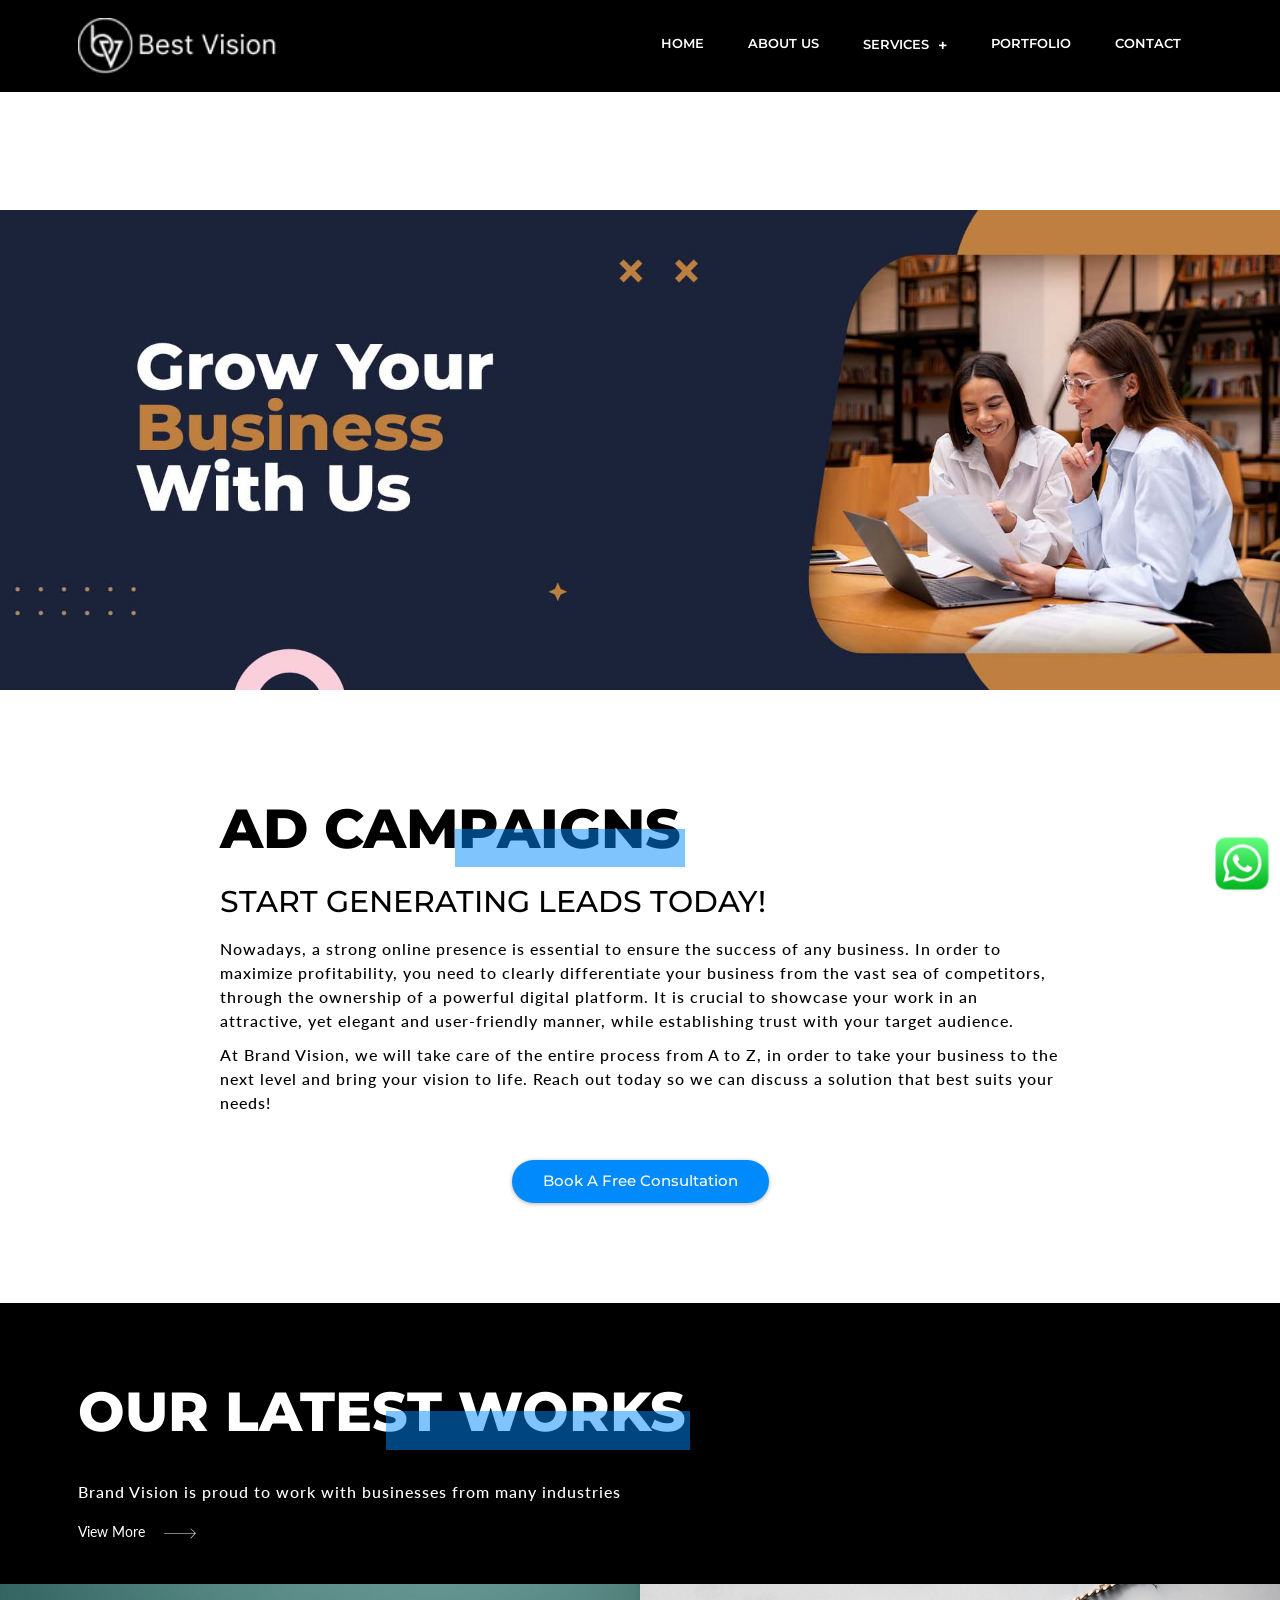
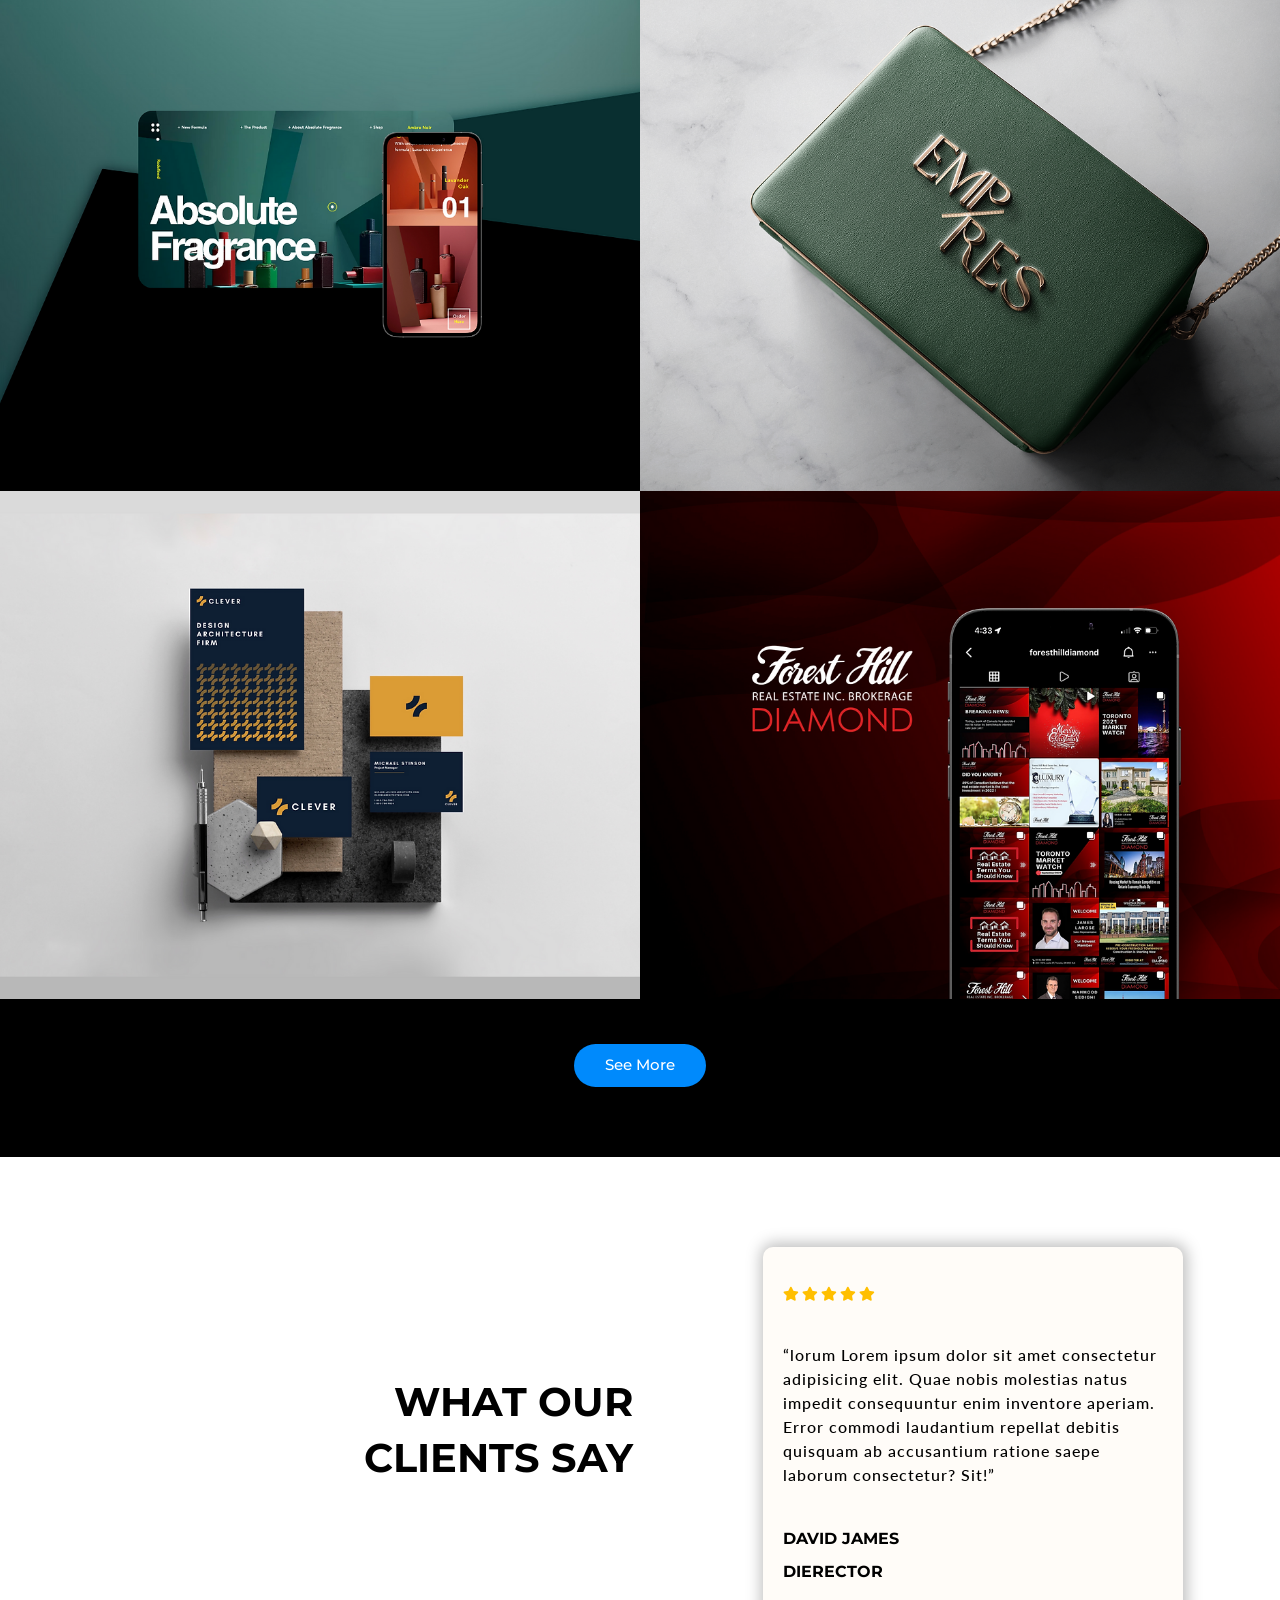
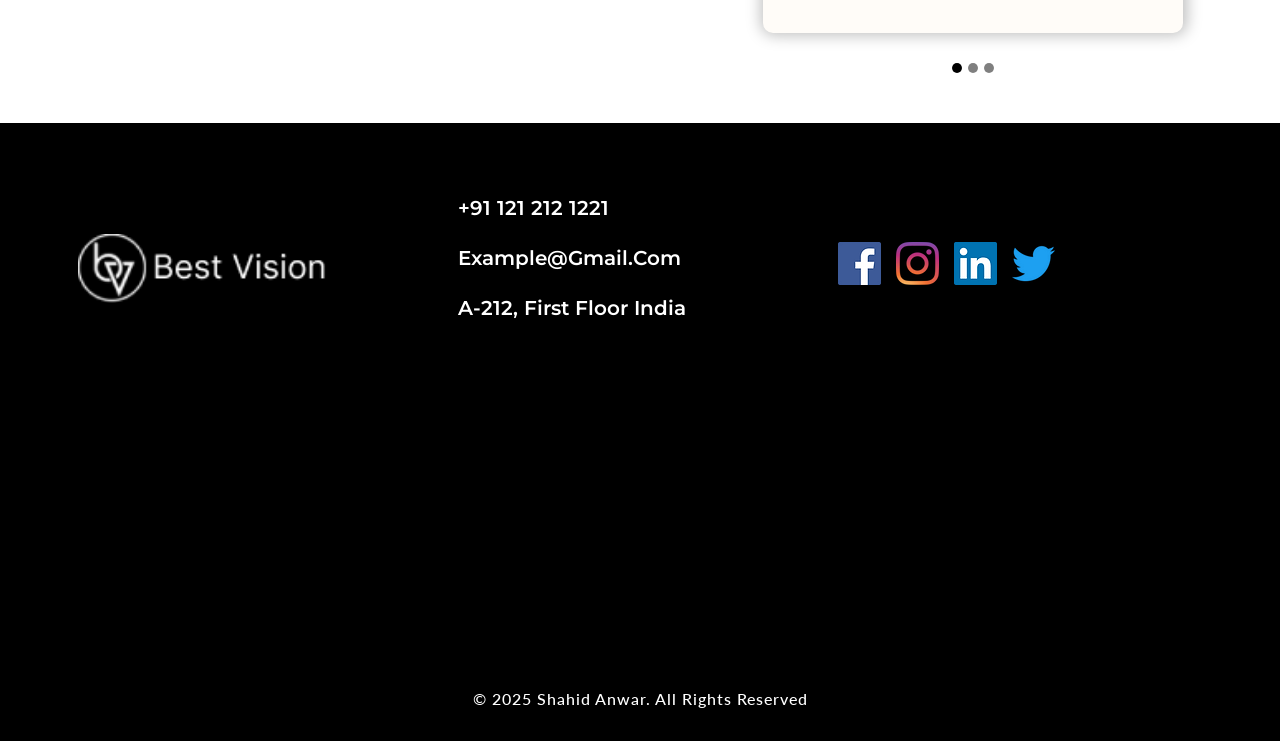
<file: advertising.html>
<!DOCTYPE html>
<html lang="en">

<head>
    <meta charset="UTF-8">
    <meta http-equiv="X-UA-Compatible" content="IE=edge">
    <meta name="viewport" content="width=device-width, initial-scale=1.0">
    <title>Shahid Anwar</title>
    <link rel="shortcut icon" href="favicon.ico" type="image/x-icon" />

    <!-- Bootstrap 5 CDN -->
    <link href="https://cdn.jsdelivr.net/npm/bootstrap@5.1.3/dist/css/bootstrap.min.css" rel="stylesheet">

    <!-- Font Awesome 5 CDN -->
    <link rel="stylesheet" href="https://cdnjs.cloudflare.com/ajax/libs/font-awesome/5.15.4/css/all.min.css" />

    <!-- Style CSS -->
    <link rel="stylesheet" href="css/style.css">
    <link rel="stylesheet" href="css/responsive-style.css">
</head>

<body class="services">
    <!-- Navbar Section Start -->
    <header id="full_nav">
        <div class="header fixed-top">
            <div class="container">
                <nav class="navbar navbar-expand-lg">
                    <a class="navbar-brand" href="index.html">
                        <img src="./images/logo.png" alt="">
                    </a>
                    <button class="navbar-toggler" type="button" data-bs-toggle="collapse" data-bs-target="#main-nav"
                        aria-controls="main-nav" aria-expanded="false" aria-label="Toggle navigation">
                        <i class="fas fa-stream navbar-toggler-icon"></i>
                    </button>

                    <div class="collapse navbar-collapse" id="main-nav">
                        <ul class="navbar-nav ms-auto">
                            <li class="nav-item">
                                <a class="nav-link" href="index.html">Home</a>
                            </li>

                            <li class="nav-item">
                                <a class="nav-link" href="about.html">About Us</a>
                            </li>
                            <li class="nav-item dropdown">
                                <a class="nav-link dropdown-toggle" id="navbarDropdown"
                                    role="button">
                                    Services
                                </a>
                                <ul class="dropdown-menu" aria-labelledby="navbarDropdown">
                                    <li><a class="dropdown-item" href="website.html">Website</a></li>
                                    <li><a class="dropdown-item" href="branding.html">Branding</a></li>
                                    <li><a class="dropdown-item" href="advertising.html">Advertising</a></li>
                                    <li><a class="dropdown-item" href="social-media.html">Social Media</a></li>
                                </ul>
                            </li>
                            <li class="nav-item">
                                <a class="nav-link" href="portfolio.html">Portfolio</a>
                            </li>
                            <li class="nav-item">
                                <a class="nav-link" href="contact.html">Contact</a>
                            </li>
                        </ul>
                    </div>
                </nav>
            </div>
        </div>
    </header>
    <!-- Navbar Section Exit -->

    <!-- Services Section Start-->
    <section class="parallax parallax-main img1">
        <div class="main-wrapper wrapper">
            <div class="container">
                <div class="row mb-5 justify-content-center">
                    <div class="col-lg-9">
                        <div class="sec-title">
                            <h1>AD CAMPAIGNS</h1>
                            <h4>START GENERATING LEADS TODAY!</h4>
                            <p class="text-black">Nowadays, a strong online presence is essential to ensure the success
                                of any business. In
                                order to maximize profitability, you need to clearly differentiate your business from
                                the vast sea of competitors, through the ownership of a powerful digital platform. It is
                                crucial to showcase your work in an attractive, yet elegant and user-friendly manner,
                                while establishing trust with your target audience.</p>
                            <p class="text-black">At Brand Vision, we will take care of the entire process from A to Z,
                                in order to take
                                your business to the next level and bring your vision to life. Reach out today so we can
                                discuss a solution that best suits your needs!</p>
                            <div class="text-center mt-5"><a href="contact.html" class="btn main-btn text-center">Book a
                                    Free Consultation</a></div>
                        </div>
                    </div>
                </div>
            </div>
    </section>
    <!--Services Section Exit-->

    <!-- Work Section Start-->
    <section class="work-wrapper wrapper">
        <div class="container">
            <div class="row mb-5">
                <div class="col-12">
                    <div class="sec-title">
                        <h1>OUR LATEST WORKS</h1>
                        <p>Brand Vision is proud to work with businesses from many industries</p>
                        <a href="#" class="View More view-link">View More<img src="./images/arrow.svg" class="ms-4"></a>
                    </div>
                </div>
            </div>
        </div>
        <div class="container-fluid px-lg-0">
            <div class="row">
                <div class="col-sm-6 p-0">
                    <div>
                        <img src="./images/work/1.webp" class="img-fluid" />
                    </div>
                </div>
                <div class="col-sm-6 p-0">
                    <div>
                        <img src="./images/work/2.webp" class="img-fluid" />
                    </div>
                </div>
                <div class="col-sm-6 p-0">
                    <div>
                        <img src="./images/work/3.webp" class="img-fluid" />
                    </div>
                </div>
                <div class="col-sm-6 p-0">
                    <div>
                        <img src="./images/work/4.webp" class="img-fluid" />
                    </div>
                </div>

                <div class="col-12 text-center mt-5">
                    <a href="#" class="btn main-btn">See More</a>
                </div>
            </div>
        </div>
    </section>
    <!--Work Section Exit-->

    <!--Testimonial Section Start-->
    <section class="testimonial-wrapper wrapper">
        <div class="container">
            <div class="row justify-content-between align-items-center">
                <div class="col-lg-6 text-lg-end">
                    <h2>WHAT OUR <br class="d-lg-block d-none">CLIENTS SAY</h2>
                </div>
                <div class="col-xl-5 col-lg-6">
                    <div id="carouselExampleIndicators" class="carousel slide" data-bs-ride="carousel">
                        <div class="carousel-indicators">
                            <button type="button" data-bs-target="#carouselExampleIndicators" data-bs-slide-to="0"
                                class="active" aria-current="true" aria-label="Slide 1"></button>
                            <button type="button" data-bs-target="#carouselExampleIndicators" data-bs-slide-to="1"
                                aria-label="Slide 2"></button>
                            <button type="button" data-bs-target="#carouselExampleIndicators" data-bs-slide-to="2"
                                aria-label="Slide 3"></button>
                        </div>
                        <div class="carousel-inner">
                            <div class="carousel-item active">
                                <div class="card">
                                    <div clas="rating">
                                        <i class="fas fa-star"></i>
                                        <i class="fas fa-star"></i>
                                        <i class="fas fa-star"></i>
                                        <i class="fas fa-star"></i>
                                        <i class="fas fa-star"></i>
                                    </div>
                                    <div class="py-5">
                                        <p>“lorum Lorem ipsum dolor sit amet consectetur adipisicing elit. Quae nobis molestias natus impedit consequuntur enim inventore aperiam. Error commodi laudantium repellat debitis quisquam ab accusantium ratione saepe laborum consectetur? Sit!”</p>
                                    </div>
                                    <div class="title">
                                        <h5>David James</h5>
                                        <h5>Dierector</h5>
                                    </div>
                                </div>
                            </div>
                            <div class="carousel-item">
                                <div class="card">
                                    <div clas="rating">
                                        <i class="fas fa-star"></i>
                                        <i class="fas fa-star"></i>
                                        <i class="fas fa-star"></i>
                                        <i class="fas fa-star"></i>
                                        <i class="fas fa-star"></i>
                                    </div>
                                    <div class="py-5">
                                        <p>“lorum Lorem ipsum dolor sit amet consectetur adipisicing elit. Quae nobis molestias natus impedit consequuntur enim inventore aperiam. Error commodi laudantium repellat debitis quisquam ab accusantium ratione saepe laborum consectetur? Sit!”</p>
                                    </div>
                                    <div class="title">
                                        <h5>David James</h5>
                                        <h5>Dierector</h5>
                                    </div>
                                </div>
                            </div>
                            <div class="carousel-item">
                                <div class="card">
                                    <div clas="rating">
                                        <i class="fas fa-star"></i>
                                        <i class="fas fa-star"></i>
                                        <i class="fas fa-star"></i>
                                        <i class="fas fa-star"></i>
                                        <i class="fas fa-star"></i>
                                    </div>
                                    <div class="py-5">
                                        <p>“lorum Lorem ipsum dolor sit amet consectetur adipisicing elit. Quae nobis molestias natus impedit consequuntur enim inventore aperiam. Error commodi laudantium repellat debitis quisquam ab accusantium ratione saepe laborum consectetur? Sit!”</p>
                                    </div>
                                    <div class="title">
                                        <h5>David James</h5>
                                        <h5>Dierector</h5>
                                    </div>
                                </div>
                            </div>
                            <div class="carousel-item">
                                <div class="card">
                                    <div clas="rating">
                                        <i class="fas fa-star"></i>
                                        <i class="fas fa-star"></i>
                                        <i class="fas fa-star"></i>
                                        <i class="fas fa-star"></i>
                                        <i class="fas fa-star"></i>
                                    </div>
                                    <div class="py-5">
                                        <p>“You guys rocked on our Social media & Website Project, Thank you Team for
                                            doing Such a Great Job ..”</p>
                                    </div>
                                    <div class="title">
                                        <h5>Girdhar</h5>
                                        <h5>Founder Of Girdhar</h5>
                                    </div>
                                </div>
                            </div>
                            <div class="carousel-item">
                                <div class="card">
                                    <div clas="rating">
                                        <i class="fas fa-star"></i>
                                        <i class="fas fa-star"></i>
                                        <i class="fas fa-star"></i>
                                        <i class="fas fa-star"></i>
                                        <i class="fas fa-star"></i>
                                    </div>
                                    <div class="py-5">
                                        <p>“We are greatly thankful to Analog for supporting us to explore and create
                                            our name as brand on social media. The team of Analog Webmedia works with
                                            full dedication and responsibility to make the market for our brand. It’s
                                            been more than 30 days since we are connected and we are like digital family
                                            now. We appreciate the work and support the working team for best outputs in
                                            future.” </p>
                                    </div>
                                    <div class="title">
                                        <h5>Virasati</h5>
                                        <h5>Founder Of Virasati</h5>
                                    </div>
                                </div>
                            </div>
                        </div>
                    </div>
                </div>
            </div>
        </div>
    </section>
    <!--Testimonial Section Exit-->

    <!-- Footer section Start-->
    <section class="footer_wrapper wrapper">
        <div class="container">
            <div class="row align-items-center mb-5">
                <div class="col-lg-4 col-sm-6 mb-5 mb-lg-0 footer-logo">
                    <img src="./images/logo.png" />
                </div>
                <div class="col-lg-4 col-sm-6 mb-5 mb-lg-0">
                    <h5><a href="#">+91 121 212 1221</a></h5>
                    <h5><a href="#">example@gmail.com</a></h5>
                    <h5>A-212, First Floor India</h5>
                </div>
                <div class="col-lg-4 col-sm-6 mb-5 mb-lg-0">
                    <ul class="link-widget p-0">
                        <li><a href="#"><img src="./images/social-media/f.webp" /></a></li>
                        <li><a href="#"><img src="./images/social-media/i.webp" /></a></li>
                        <li><a href="#"><img src="./images/social-media/l.webp" /></a></li>
                        <li><a href="#"><img src="./images/social-media/t.webp" /></a></li>
                    </ul>
                </div>
            </div>
        </div>
        <div class="container-fluid pt-5 px-0">
            <div class="row">
                <div class="col-12">
                    <iframe
                        src="https://www.google.com/maps/embed?pb=!1m14!1m12!1m3!1d14016.9363925419!2d77.18302375!3d28.5627323!2m3!1f0!2f0!3f0!3m2!1i1024!2i768!4f13.1!5e0!3m2!1sen!2sin!4v1654846055849!5m2!1sen!2sin"
                        width="100%" height="250" style="border:0;" allowfullscreen="" loading="lazy"
                        referrerpolicy="no-referrer-when-downgrade"></iframe>
                </div>
            </div>
        </div>
        <div class="container-fluid copyright-section   ">
            <p>© 2025 Shahid Anwar. All Rights Reserved</p>
        </div>
    </section>
    <!-- Footer Section Exit  -->

    <!-- whatsapp Intigration -->
    <div class="whatsapp-icon">
        <div class="whatsapp"><a href="https://api.whatsapp.com/send?phone=+91 121 212 1221&amp;text=Hello"
                target="_blank&quot;">
                <img src="./images/whatspp.png"></a>
        </div>
    </div>

    <!-- Bootstrap 5 CDN -->
    <script src="https://cdn.jsdelivr.net/npm/@popperjs/core@2.10.2/dist/umd/popper.min.js"></script>
    <script src="https://cdn.jsdelivr.net/npm/bootstrap@5.1.3/dist/js/bootstrap.min.js"></script>

    <!-- Custom JS -->
    <script src="js/main.js"></script>
</body>

</html>
</file>
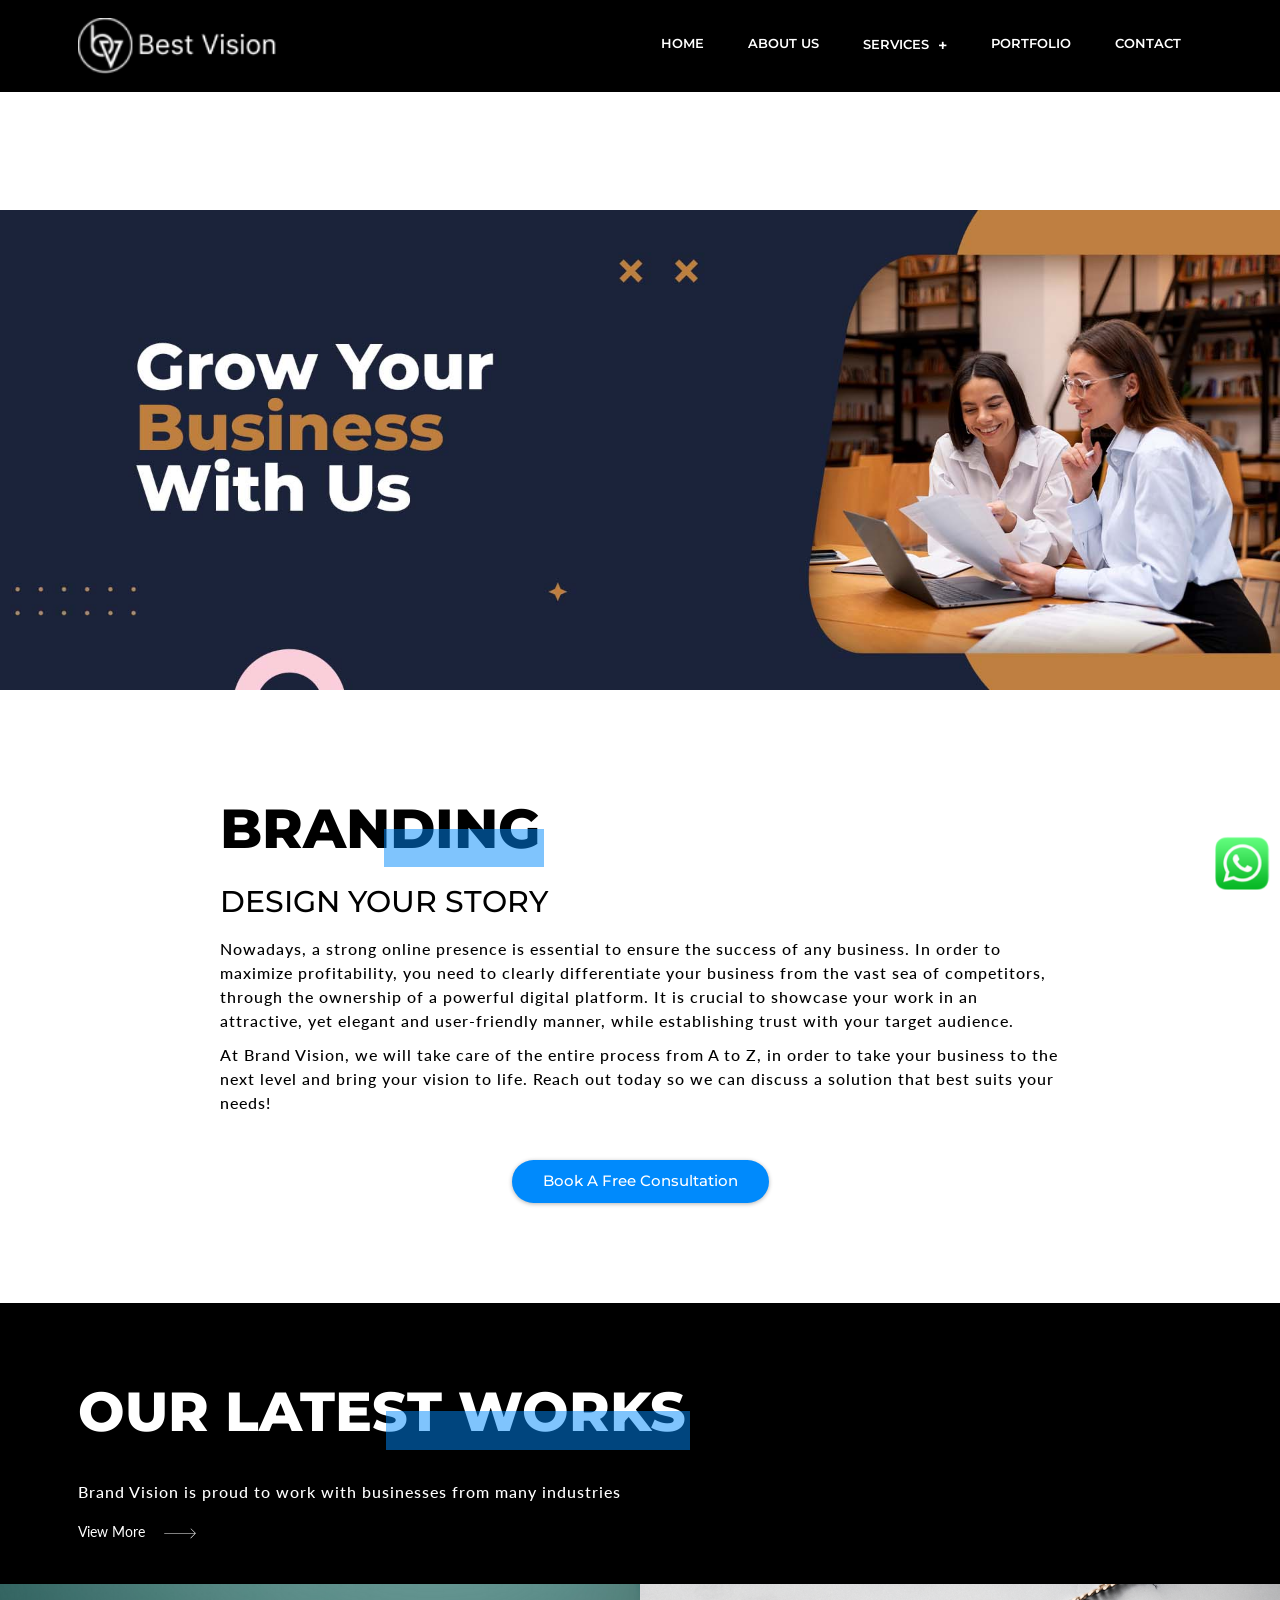
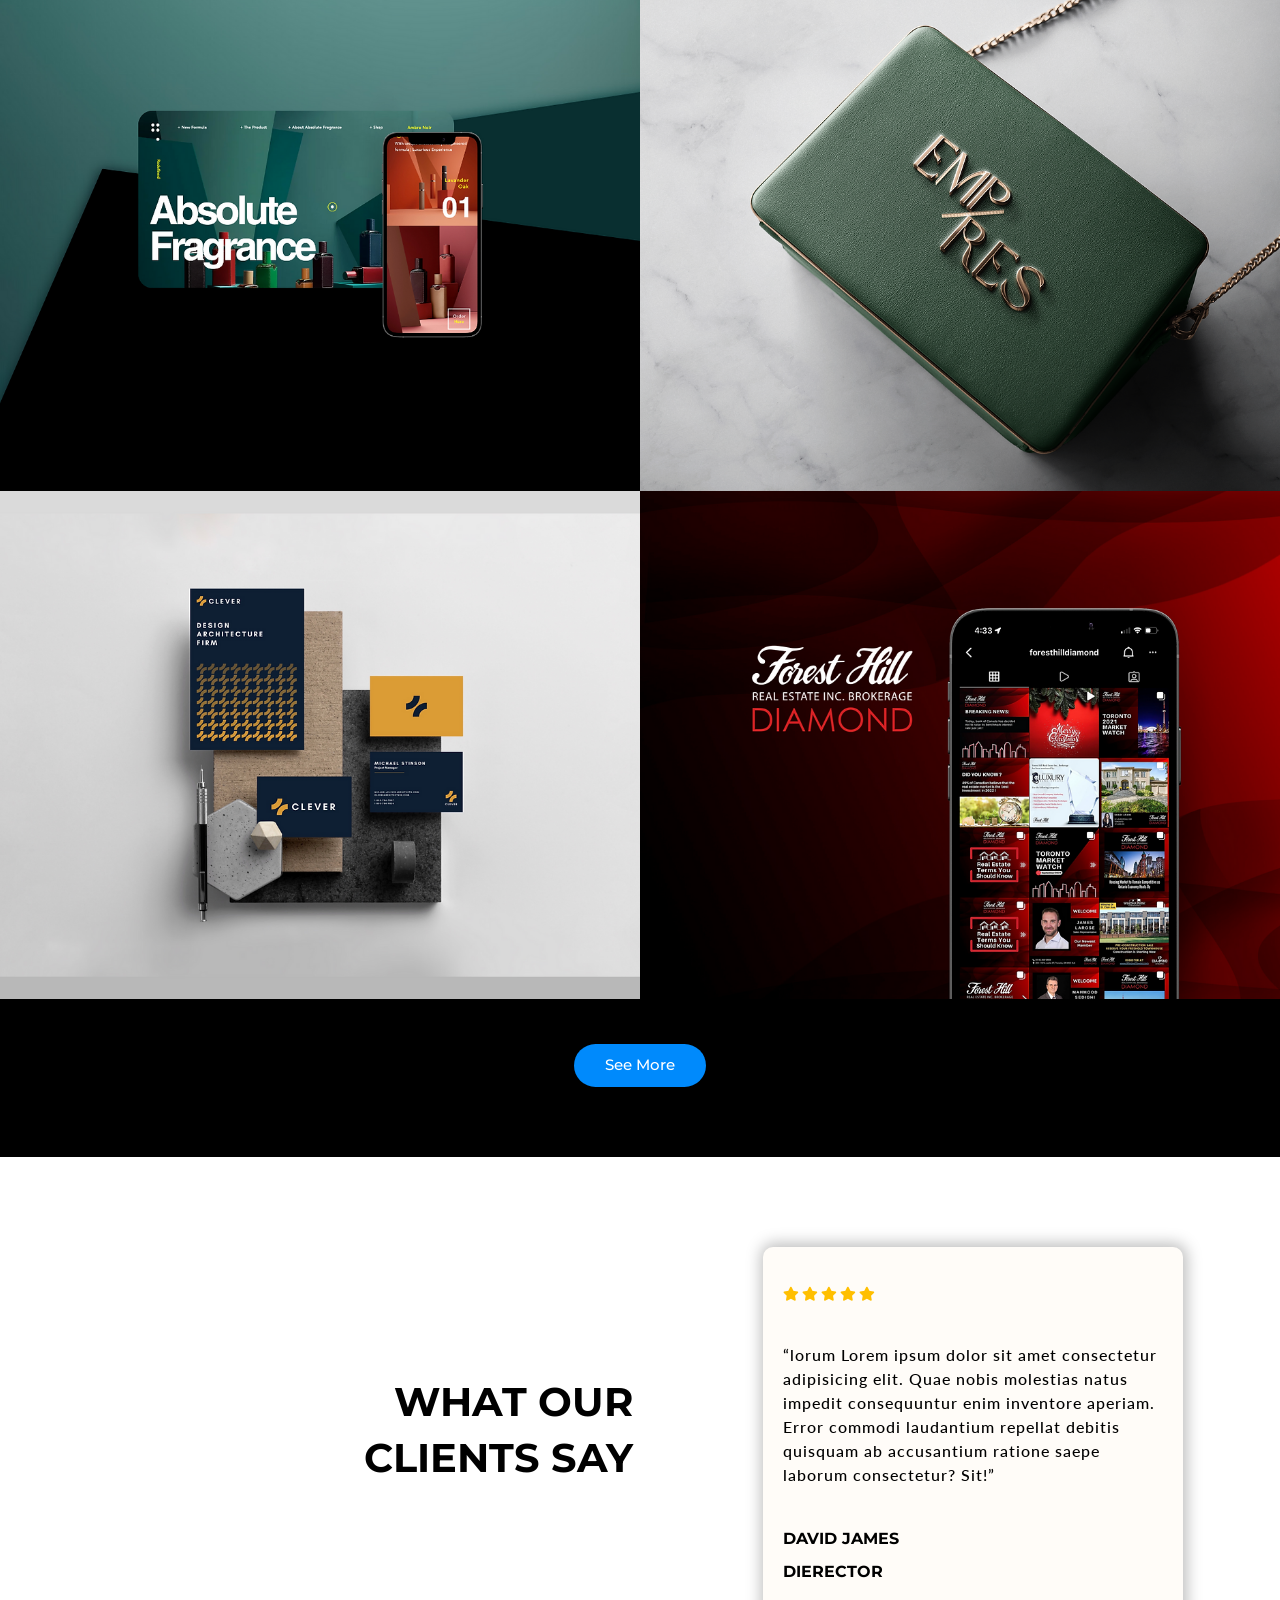
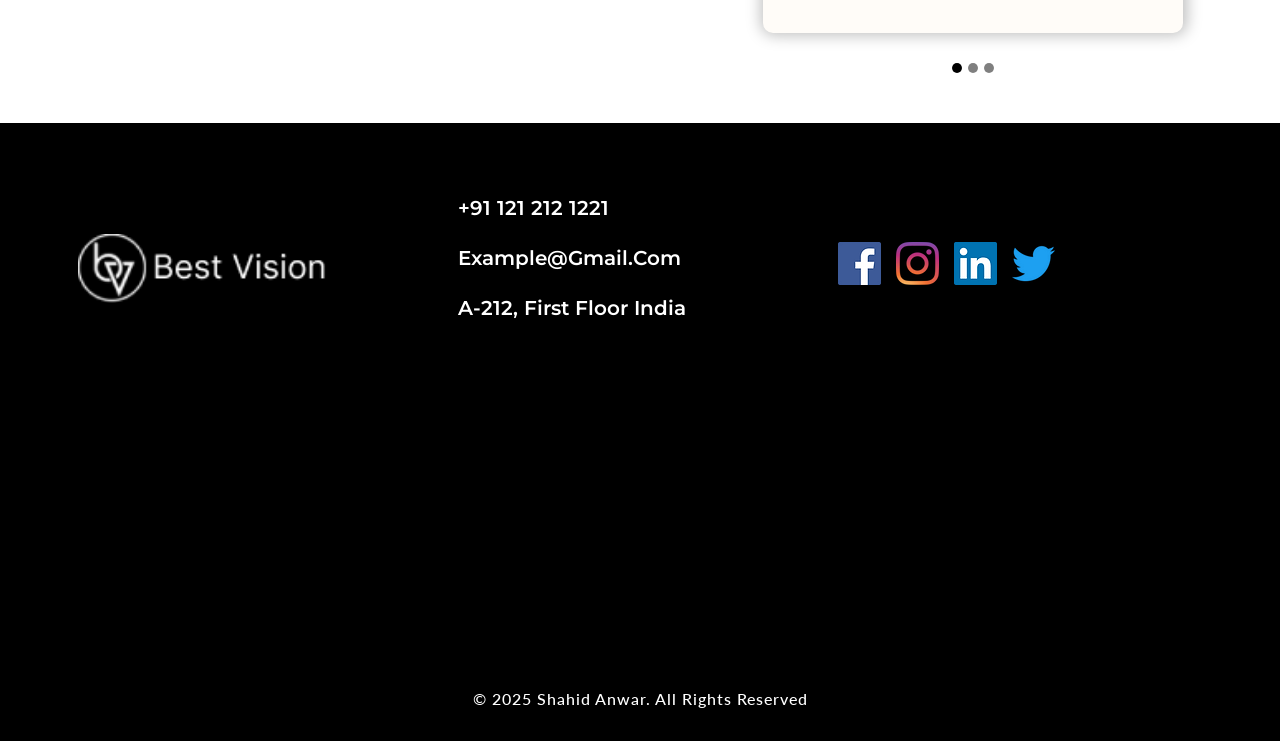
<file: branding.html>
<!DOCTYPE html>
<html lang="en">

<head>
    <meta charset="UTF-8">
    <meta http-equiv="X-UA-Compatible" content="IE=edge">
    <meta name="viewport" content="width=device-width, initial-scale=1.0">
    <title>Shahid Anwar</title>
    <link rel="shortcut icon" href="favicon.ico" type="image/x-icon" />

    <!-- Bootstrap 5 CDN -->
    <link href="https://cdn.jsdelivr.net/npm/bootstrap@5.1.3/dist/css/bootstrap.min.css" rel="stylesheet">

    <!-- Font Awesome 5 CDN -->
    <link rel="stylesheet" href="https://cdnjs.cloudflare.com/ajax/libs/font-awesome/5.15.4/css/all.min.css" />

    <!-- Style CSS -->
    <link rel="stylesheet" href="css/style.css">
    <link rel="stylesheet" href="css/responsive-style.css">
</head>

<body class="services">
    <!-- Navbar Section Start -->
    <header id="full_nav">
        <div class="header fixed-top">
            <div class="container">
                <nav class="navbar navbar-expand-lg">
                    <a class="navbar-brand" href="index.html">
                        <img src="./images/logo.png" alt="">
                    </a>
                    <button class="navbar-toggler" type="button" data-bs-toggle="collapse" data-bs-target="#main-nav"
                        aria-controls="main-nav" aria-expanded="false" aria-label="Toggle navigation">
                        <i class="fas fa-stream navbar-toggler-icon"></i>
                    </button>

                    <div class="collapse navbar-collapse" id="main-nav">
                        <ul class="navbar-nav ms-auto">
                            <li class="nav-item">
                                <a class="nav-link" href="index.html">Home</a>
                            </li>

                            <li class="nav-item">
                                <a class="nav-link" href="about.html">About Us</a>
                            </li>
                            <li class="nav-item dropdown">
                                <a class="nav-link dropdown-toggle" id="navbarDropdown"
                                    role="button">
                                    Services
                                </a>
                                <ul class="dropdown-menu" aria-labelledby="navbarDropdown">
                                    <li><a class="dropdown-item" href="website.html">Website</a></li>
                                    <li><a class="dropdown-item" href="branding.html">Branding</a></li>
                                    <li><a class="dropdown-item" href="advertising.html">Advertising</a></li>
                                    <li><a class="dropdown-item" href="social-media.html">Social Media</a></li>
                                </ul>
                            </li>
                            <li class="nav-item">
                                <a class="nav-link" href="portfolio.html">Portfolio</a>
                            </li>
                            <li class="nav-item">
                                <a class="nav-link" href="contact.html">Contact</a>
                            </li>
                        </ul>
                    </div>
                </nav>
            </div>
        </div>
    </header>
    <!-- Navbar Section Exit -->

    <!-- Services Section Start-->
    <section class="parallax parallax-main img1">
        <div class="main-wrapper wrapper">
            <div class="container">
                <div class="row mb-5 justify-content-center">
                    <div class="col-lg-9">
                        <div class="sec-title">
                            <h1>BRANDING</h1>
                            <h4>DESIGN YOUR STORY</h4>
                            <p class="text-black">Nowadays, a strong online presence is essential to ensure the success
                                of any business. In
                                order to maximize profitability, you need to clearly differentiate your business from
                                the vast sea of competitors, through the ownership of a powerful digital platform. It is
                                crucial to showcase your work in an attractive, yet elegant and user-friendly manner,
                                while establishing trust with your target audience.</p>
                            <p class="text-black">At Brand Vision, we will take care of the entire process from A to Z,
                                in order to take
                                your business to the next level and bring your vision to life. Reach out today so we can
                                discuss a solution that best suits your needs!</p>
                            <div class="text-center mt-5"><a href="contact.html" class="btn main-btn text-center">Book a
                                    Free Consultation</a></div>
                        </div>
                    </div>
                </div>
            </div>
    </section>
    <!--Services Section Exit-->

    <!-- Work Section Start-->
    <section class="work-wrapper wrapper">
        <div class="container">
            <div class="row mb-5">
                <div class="col-12">
                    <div class="sec-title">
                        <h1>OUR LATEST WORKS</h1>
                        <p>Brand Vision is proud to work with businesses from many industries</p>
                        <a href="#" class="View More view-link">View More<img src="./images/arrow.svg" class="ms-4"></a>
                    </div>
                </div>
            </div>
        </div>
        <div class="container-fluid px-lg-0">
            <div class="row">
                <div class="col-sm-6 p-0">
                    <div>
                        <img src="./images/work/1.webp" class="img-fluid" />
                    </div>
                </div>
                <div class="col-sm-6 p-0">
                    <div>
                        <img src="./images/work/2.webp" class="img-fluid" />
                    </div>
                </div>
                <div class="col-sm-6 p-0">
                    <div>
                        <img src="./images/work/3.webp" class="img-fluid" />
                    </div>
                </div>
                <div class="col-sm-6 p-0">
                    <div>
                        <img src="./images/work/4.webp" class="img-fluid" />
                    </div>
                </div>

                <div class="col-12 text-center mt-5">
                    <a href="#" class="btn main-btn">See More</a>
                </div>
            </div>
        </div>
    </section>
    <!--Work Section Exit-->

    <!--Testimonial Section Start-->
    <section class="testimonial-wrapper wrapper">
        <div class="container">
            <div class="row justify-content-between align-items-center">
                <div class="col-lg-6 text-lg-end">
                    <h2>WHAT OUR <br class="d-lg-block d-none">CLIENTS SAY</h2>
                </div>
                <div class="col-xl-5 col-lg-6">
                    <div id="carouselExampleIndicators" class="carousel slide" data-bs-ride="carousel">
                        <div class="carousel-indicators">
                            <button type="button" data-bs-target="#carouselExampleIndicators" data-bs-slide-to="0"
                                class="active" aria-current="true" aria-label="Slide 1"></button>
                            <button type="button" data-bs-target="#carouselExampleIndicators" data-bs-slide-to="1"
                                aria-label="Slide 2"></button>
                            <button type="button" data-bs-target="#carouselExampleIndicators" data-bs-slide-to="2"
                                aria-label="Slide 3"></button>
                        </div>
                        <div class="carousel-inner">
                            <div class="carousel-item active">
                                <div class="card">
                                    <div clas="rating">
                                        <i class="fas fa-star"></i>
                                        <i class="fas fa-star"></i>
                                        <i class="fas fa-star"></i>
                                        <i class="fas fa-star"></i>
                                        <i class="fas fa-star"></i>
                                    </div>
                                    <div class="py-5">
                                        <p>“lorum Lorem ipsum dolor sit amet consectetur adipisicing elit. Quae nobis
                                            molestias natus impedit consequuntur enim inventore aperiam. Error commodi
                                            laudantium repellat debitis quisquam ab accusantium ratione saepe laborum
                                            consectetur? Sit!”</p>
                                    </div>
                                    <div class="title">
                                        <h5>David James</h5>
                                        <h5>Dierector</h5>
                                    </div>
                                </div>
                            </div>
                            <div class="carousel-item">
                                <div class="card">
                                    <div clas="rating">
                                        <i class="fas fa-star"></i>
                                        <i class="fas fa-star"></i>
                                        <i class="fas fa-star"></i>
                                        <i class="fas fa-star"></i>
                                        <i class="fas fa-star"></i>
                                    </div>
                                    <div class="py-5">
                                        <p>“lorum Lorem ipsum dolor sit amet consectetur adipisicing elit. Quae nobis
                                            molestias natus impedit consequuntur enim inventore aperiam. Error commodi
                                            laudantium repellat debitis quisquam ab accusantium ratione saepe laborum
                                            consectetur? Sit!”</p>
                                    </div>
                                    <div class="title">
                                        <h5>David James</h5>
                                        <h5>Dierector</h5>
                                    </div>
                                </div>
                            </div>
                            <div class="carousel-item">
                                <div class="card">
                                    <div clas="rating">
                                        <i class="fas fa-star"></i>
                                        <i class="fas fa-star"></i>
                                        <i class="fas fa-star"></i>
                                        <i class="fas fa-star"></i>
                                        <i class="fas fa-star"></i>
                                    </div>
                                    <div class="py-5">
                                        <p>“lorum Lorem ipsum dolor sit amet consectetur adipisicing elit. Quae nobis
                                            molestias natus impedit consequuntur enim inventore aperiam. Error commodi
                                            laudantium repellat debitis quisquam ab accusantium ratione saepe laborum
                                            consectetur? Sit!”</p>
                                    </div>
                                    <div class="title">
                                        <h5>David James</h5>
                                        <h5>Dierector</h5>
                                    </div>
                                </div>
                            </div>
                            <div class="carousel-item">
                                <div class="card">
                                    <div clas="rating">
                                        <i class="fas fa-star"></i>
                                        <i class="fas fa-star"></i>
                                        <i class="fas fa-star"></i>
                                        <i class="fas fa-star"></i>
                                        <i class="fas fa-star"></i>
                                    </div>
                                    <div class="py-5">
                                        <p>“You guys rocked on our Social media & Website Project, Thank you Team for
                                            doing Such a Great Job ..”</p>
                                    </div>
                                    <div class="title">
                                        <h5>Girdhar</h5>
                                        <h5>Founder Of Girdhar</h5>
                                    </div>
                                </div>
                            </div>
                            <div class="carousel-item">
                                <div class="card">
                                    <div clas="rating">
                                        <i class="fas fa-star"></i>
                                        <i class="fas fa-star"></i>
                                        <i class="fas fa-star"></i>
                                        <i class="fas fa-star"></i>
                                        <i class="fas fa-star"></i>
                                    </div>
                                    <div class="py-5">
                                        <p>“We are greatly thankful to Analog for supporting us to explore and create
                                            our name as brand on social media. The team of Analog Webmedia works with
                                            full dedication and responsibility to make the market for our brand. It’s
                                            been more than 30 days since we are connected and we are like digital family
                                            now. We appreciate the work and support the working team for best outputs in
                                            future.” </p>
                                    </div>
                                    <div class="title">
                                        <h5>Virasati</h5>
                                        <h5>Founder Of Virasati</h5>
                                    </div>
                                </div>
                            </div>
                        </div>
                    </div>
                </div>
            </div>
        </div>
    </section>
    <!--Testimonial Section Exit-->

    <!-- Footer section Start-->
    <section class="footer_wrapper wrapper">
        <div class="container">
            <div class="row align-items-center mb-5">
                <div class="col-lg-4 col-sm-6 mb-5 mb-lg-0 footer-logo">
                    <img src="./images/logo.png" />
                </div>
                <div class="col-lg-4 col-sm-6 mb-5 mb-lg-0">
                    <h5><a href="#">+91 121 212 1221</a></h5>
                    <h5><a href="#">example@gmail.com</a></h5>
                    <h5>A-212, First Floor India</h5>
                </div>
                <div class="col-lg-4 col-sm-6 mb-5 mb-lg-0">
                    <ul class="link-widget p-0">
                        <li><a href="#"><img src="./images/social-media/f.webp" /></a></li>
                        <li><a href="#"><img src="./images/social-media/i.webp" /></a></li>
                        <li><a href="#"><img src="./images/social-media/l.webp" /></a></li>
                        <li><a href="#"><img src="./images/social-media/t.webp" /></a></li>
                    </ul>
                </div>
            </div>
        </div>
        <div class="container-fluid pt-5 px-0">
            <div class="row">
                <div class="col-12">
                    <iframe
                        src="https://www.google.com/maps/embed?pb=!1m14!1m12!1m3!1d14016.9363925419!2d77.18302375!3d28.5627323!2m3!1f0!2f0!3f0!3m2!1i1024!2i768!4f13.1!5e0!3m2!1sen!2sin!4v1654846055849!5m2!1sen!2sin"
                        width="100%" height="250" style="border:0;" allowfullscreen="" loading="lazy"
                        referrerpolicy="no-referrer-when-downgrade"></iframe>
                </div>
            </div>
        </div>
        <div class="container-fluid copyright-section   ">
            <p>© 2025 Shahid Anwar. All Rights Reserved</p>
        </div>
    </section>
    <!-- Footer Section Exit  -->

    <!-- whatsapp Intigration -->
    <div class="whatsapp-icon">
        <div class="whatsapp"><a href="https://api.whatsapp.com/send?phone=+91 121 212 1221&amp;text=Hello"
                target="_blank&quot;">
                <img src="./images/whatspp.png"></a>
        </div>
    </div>
    <!-- Bootstrap 5 CDN -->
    <script src="https://cdn.jsdelivr.net/npm/@popperjs/core@2.10.2/dist/umd/popper.min.js"></script>
    <script src="https://cdn.jsdelivr.net/npm/bootstrap@5.1.3/dist/js/bootstrap.min.js"></script>

    <!-- Custom JS -->
    <script src="js/main.js"></script>
</body>

</html>
</file>
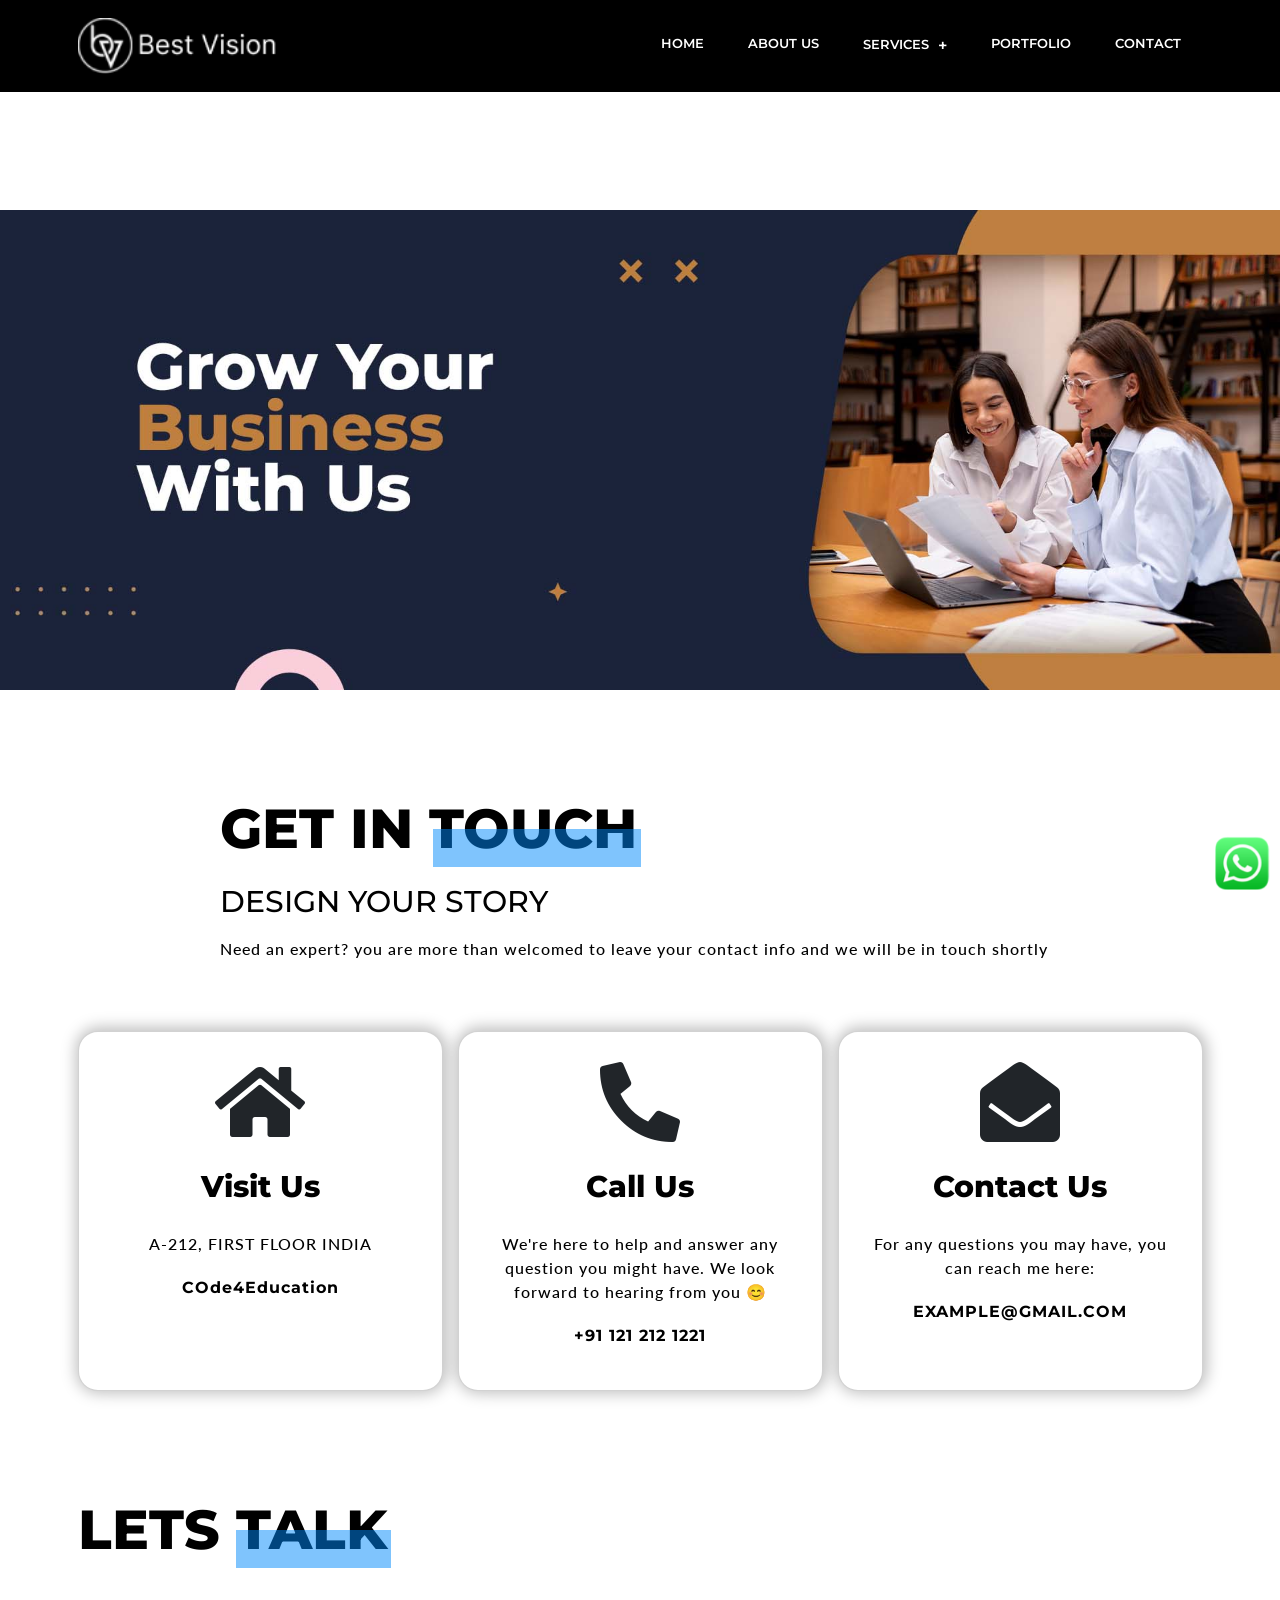
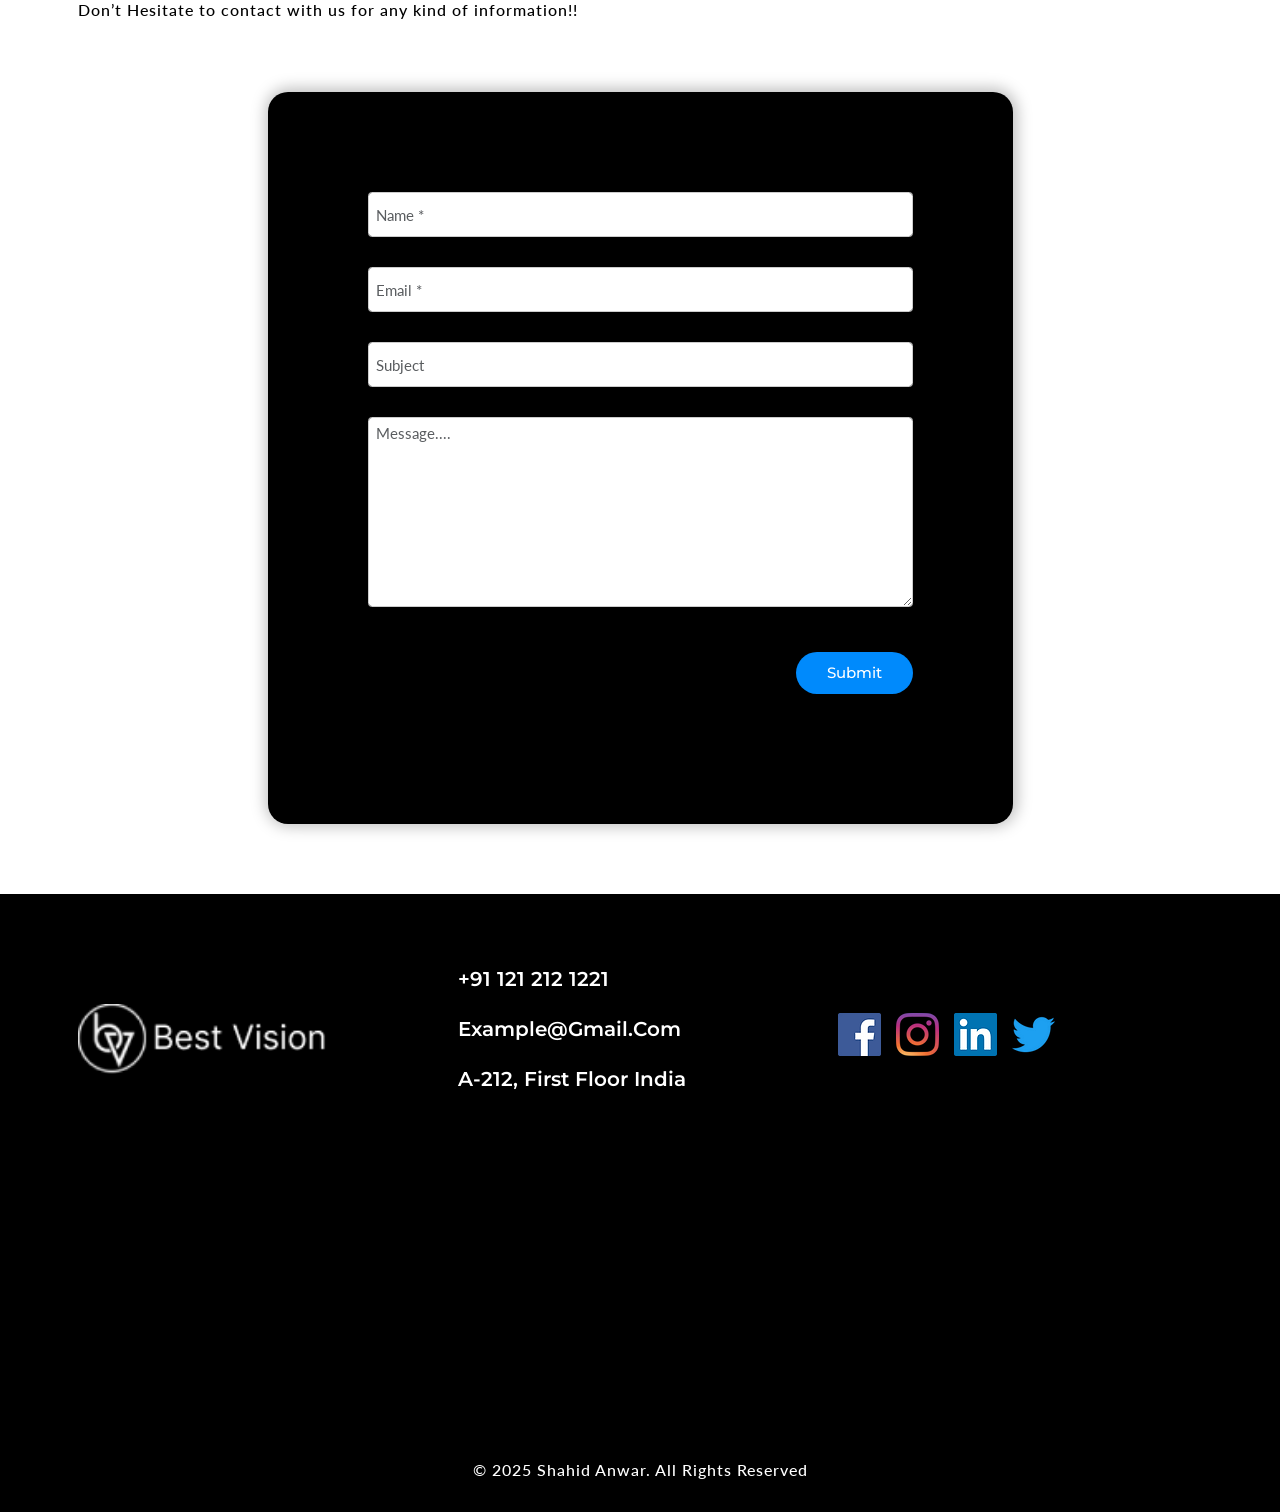
<file: contact.html>
<!DOCTYPE html>
<html lang="en">

<head>
    <meta charset="UTF-8">
    <meta http-equiv="X-UA-Compatible" content="IE=edge">
    <meta name="viewport" content="width=device-width, initial-scale=1.0">
    <title>Code4Education</title>
    <link rel="shortcut icon" href="favicon.ico" type="image/x-icon" />

    <!-- Bootstrap 5 CDN -->
    <link href="https://cdn.jsdelivr.net/npm/bootstrap@5.1.3/dist/css/bootstrap.min.css" rel="stylesheet">

    <!-- Font Awesome 5 CDN -->
    <link rel="stylesheet" href="https://cdnjs.cloudflare.com/ajax/libs/font-awesome/5.15.4/css/all.min.css" />

    <!-- Style CSS -->
    <link rel="stylesheet" href="css/style.css">
    <link rel="stylesheet" href="css/responsive-style.css">
</head>

<body class="contact">
    <!-- Navbar Section Start -->
    <header id="full_nav">
        <div class="header fixed-top">
            <div class="container">
                <nav class="navbar navbar-expand-lg">
                    <a class="navbar-brand" href="index.html">
                        <img src="./images/logo.png" alt="">
                    </a>
                    <button class="navbar-toggler" type="button" data-bs-toggle="collapse" data-bs-target="#main-nav"
                        aria-controls="main-nav" aria-expanded="false" aria-label="Toggle navigation">
                        <i class="fas fa-stream navbar-toggler-icon"></i>
                    </button>

                    <div class="collapse navbar-collapse" id="main-nav">
                        <ul class="navbar-nav ms-auto">
                            <li class="nav-item">
                                <a class="nav-link" href="index.html">Home</a>
                            </li>

                            <li class="nav-item">
                                <a class="nav-link" href="about.html">About Us</a>
                            </li>
                            <li class="nav-item dropdown">
                                <a class="nav-link dropdown-toggle" id="navbarDropdown"
                                    role="button">
                                    Services
                                </a>
                                <ul class="dropdown-menu" aria-labelledby="navbarDropdown">
                                    <li><a class="dropdown-item" href="website.html">Website</a></li>
                                    <li><a class="dropdown-item" href="branding.html">Branding</a></li>
                                    <li><a class="dropdown-item" href="advertising.html">Advertising</a></li>
                                    <li><a class="dropdown-item" href="social-media.html">Social Media</a></li>
                                </ul>
                            </li>
                            <li class="nav-item">
                                <a class="nav-link" href="portfolio.html">Portfolio</a>
                            </li>
                            <li class="nav-item">
                                <a class="nav-link active" href="contact.html">Contact</a>
                            </li>
                        </ul>
                    </div>
                </nav>
            </div>
        </div>
    </header>
    <!-- Navbar Section Exit -->

    <!-- contact Section Start-->
    <section class="parallax parallax-main img1">
        <div class="main-wrapper wrapper pb-0">
            <div class="container">
                <div class="row mb-5 justify-content-center">
                    <div class="col-lg-9 mb-5">
                        <div class="sec-title">
                            <h1>GET IN TOUCH</h1>
                            <h4>DESIGN YOUR STORY</h4>
                            <p class="text-black">Need an expert? you are more than welcomed to leave your contact info
                                and we will be in touch shortly</p>
                        </div>
                    </div>
                </div>
            </div>
            <div class="container get-in-touch">
                <div class="row">
                    <div class="col-lg-4 col-sm-6 mb-5">
                        <div class="card">
                            <i class="fas fa-home"></i>
                            <h4>Visit Us</h4>
                            <p>A-212, FIRST FLOOR INDIA</p>
                            <p>COde4Education</p>
                        </div>
                    </div>
                    <div class="col-lg-4 col-sm-6 mb-5">
                        <div class="card">
                            <i class="fas fa-phone-alt"></i>
                            <h4>Call Us</h4>
                            <p>We're here to help and answer any question you might have. We look forward to hearing
                                from you 😊</p>
                            <p>+91 121 212 1221</p>
                        </div>
                    </div>
                    <div class="col-lg-4 col-sm-6 mb-5">
                        <div class="card">
                            <i class="fas fa-envelope-open"></i>
                            <h4>Contact Us</h4>
                            <p>For any questions you may have, you can reach me here:</p>
                            <p>EXAMPLE@GMAIL.COM</p>
                        </div>
                    </div>
                </div>
            </div>
    </section>
    <!--contact Section Exit-->

    <!-- Form Start-->
    <section class="form-wrapper wrapper ">
        <div class="container">
            <div class="row mb-5">
                <div class="col-12 mb-5">
                    <div class="sec-title">
                        <h1>LETS TALK</h1>
                        <p class="text-black">Don’t Hesitate to contact with us for any kind of information!!</p>
                    </div>
                </div>
            </div>
            <div class="row justify-content-center">
                <div class="col-lg-8 col-md-10">
                    <div class="form-section">
                        <form>
                            <div class="mb-5">
                                <input type="text" class="form-control" placeholder="Name *" required>
                            </div>
                            <div class="mb-5">
                                <input type="email" class="form-control" placeholder="Email *" required>
                            </div>
                            <div class="mb-5">
                                <input type="email" class="form-control" placeholder="Subject">
                            </div>
                            <div class="mb-5">
                                <textarea class="form-control" rows="8" placeholder="Message...." required></textarea>
                            </div>
                            <div class="mb-5 text-end">
                               <button class="btn main-btn">Submit</button>
                            </div>
                        </form>
                    </div>
                </div>
            </div>
        </div>
    </section>
    <!--Form Exit-->

    <!-- Footer section Start-->
    <section class="footer_wrapper wrapper">
        <div class="container">
            <div class="row align-items-center mb-5">
                <div class="col-lg-4 col-sm-6 mb-5 mb-lg-0 footer-logo">
                    <img src="./images/logo.png" />
                </div>
                <div class="col-lg-4 col-sm-6 mb-5 mb-lg-0">
                    <h5><a href="#">+91 121 212 1221</a></h5>
                    <h5><a href="#">example@gmail.com</a></h5>
                    <h5>A-212, First Floor India</h5>
                </div>
                <div class="col-lg-4 col-sm-6 mb-5 mb-lg-0">
                    <ul class="link-widget p-0">
                        <li><a href="#"><img src="./images/social-media/f.webp" /></a></li>
                        <li><a href="#"><img src="./images/social-media/i.webp" /></a></li>
                        <li><a href="#"><img src="./images/social-media/l.webp" /></a></li>
                        <li><a href="#"><img src="./images/social-media/t.webp" /></a></li>
                    </ul>
                </div>
            </div>
        </div>
        <div class="container-fluid pt-5 px-0">
            <div class="row">
                <div class="col-12">
                    <iframe
                        src="https://www.google.com/maps/embed?pb=!1m14!1m12!1m3!1d14016.9363925419!2d77.18302375!3d28.5627323!2m3!1f0!2f0!3f0!3m2!1i1024!2i768!4f13.1!5e0!3m2!1sen!2sin!4v1654846055849!5m2!1sen!2sin"
                        width="100%" height="250" style="border:0;" allowfullscreen="" loading="lazy"
                        referrerpolicy="no-referrer-when-downgrade"></iframe>
                </div>
            </div>
        </div>
        <div class="container-fluid copyright-section   ">
            <p>© 2025 Shahid Anwar. All Rights Reserved</p>
        </div>
    </section>
    <!-- Footer Section Exit  -->

    <!-- whatsapp Intigration -->
    <div class="whatsapp-icon">
        <div class="whatsapp"><a href="https://api.whatsapp.com/send?phone=+91 121 212 1221&amp;text=Hello"
                target="_blank&quot;">
                <img src="./images/whatspp.png"></a>
        </div>
    </div>

    <!-- Bootstrap 5 CDN -->
    <script src="https://cdn.jsdelivr.net/npm/@popperjs/core@2.10.2/dist/umd/popper.min.js"></script>
    <script src="https://cdn.jsdelivr.net/npm/bootstrap@5.1.3/dist/js/bootstrap.min.js"></script>

    <!-- Custom JS -->
    <script src="js/main.js"></script>
</body>

</html>
</file>
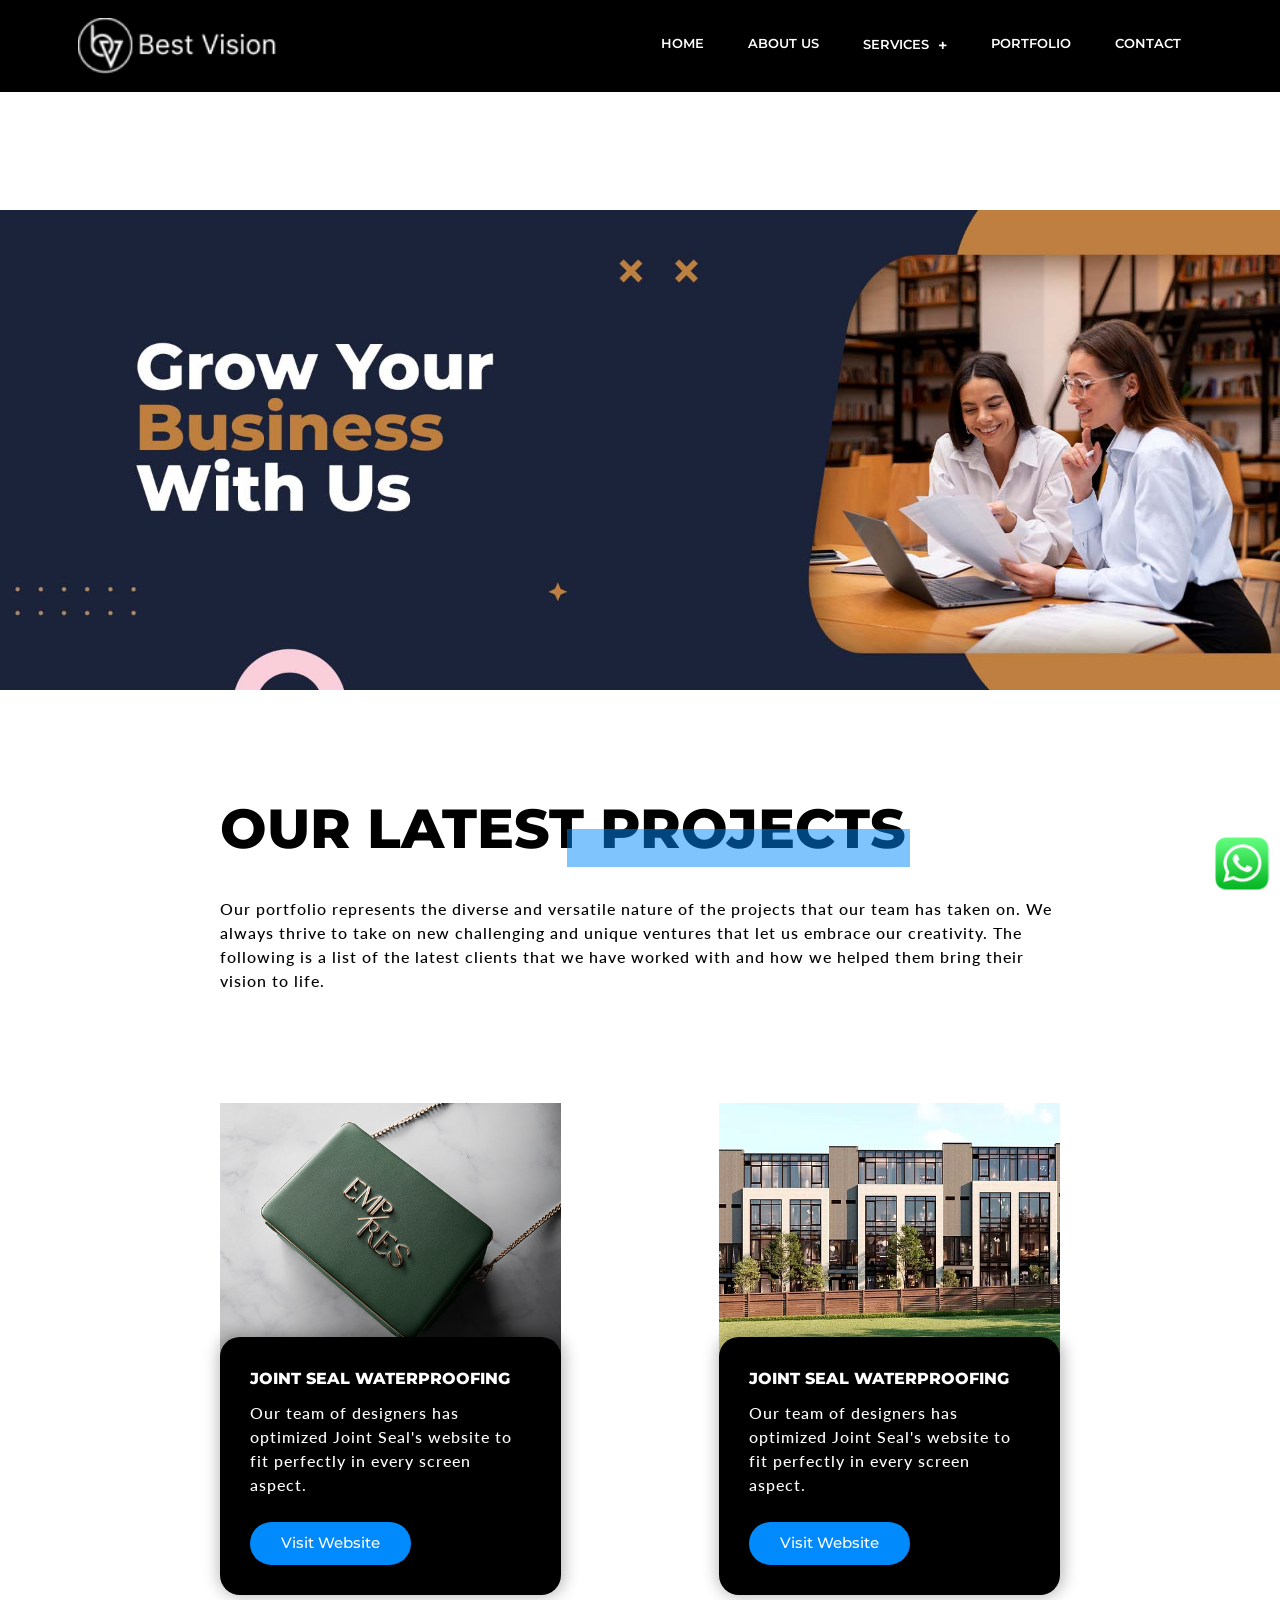
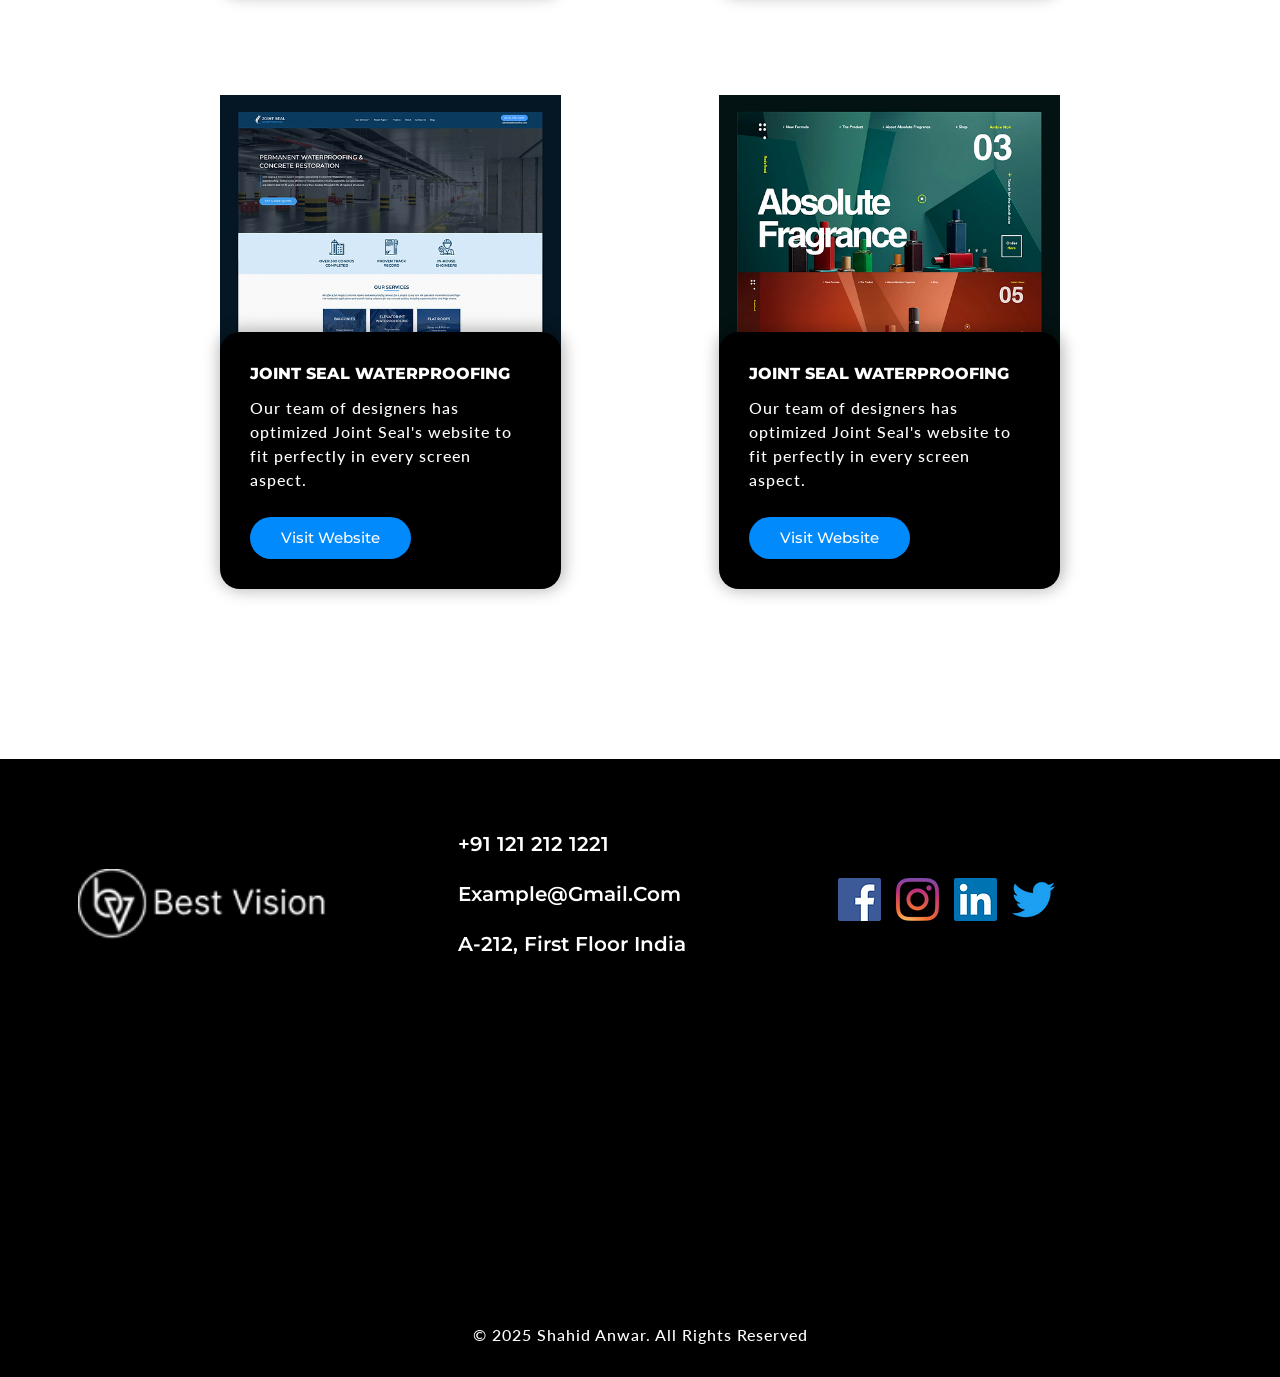
<file: portfolio.html>
<!DOCTYPE html>
<html lang="en">

<head>
    <meta charset="UTF-8">
    <meta http-equiv="X-UA-Compatible" content="IE=edge">
    <meta name="viewport" content="width=device-width, initial-scale=1.0">
    <title>Shahid Anwar</title>
    <link rel="shortcut icon" href="favicon.ico" type="image/x-icon" />

    <!-- Bootstrap 5 CDN -->
    <link href="https://cdn.jsdelivr.net/npm/bootstrap@5.1.3/dist/css/bootstrap.min.css" rel="stylesheet">

    <!-- Font Awesome 5 CDN -->
    <link rel="stylesheet" href="https://cdnjs.cloudflare.com/ajax/libs/font-awesome/5.15.4/css/all.min.css" />

    <!-- Style CSS -->
    <link rel="stylesheet" href="css/style.css">
    <link rel="stylesheet" href="css/responsive-style.css">
</head>

<body class="home">
    <!-- Navbar Section Start -->
    <header id="full_nav">
        <div class="header fixed-top">
            <div class="container">
                <nav class="navbar navbar-expand-lg">
                    <a class="navbar-brand" href="index.html">
                        <img src="./images/logo.png" alt="">
                    </a>
                    <button class="navbar-toggler" type="button" data-bs-toggle="collapse" data-bs-target="#main-nav"
                        aria-controls="main-nav" aria-expanded="false" aria-label="Toggle navigation">
                        <i class="fas fa-stream navbar-toggler-icon"></i>
                    </button>

                    <div class="collapse navbar-collapse" id="main-nav">
                        <ul class="navbar-nav ms-auto">
                            <li class="nav-item">
                                <a class="nav-link" href="index.html">Home</a>
                            </li>

                            <li class="nav-item">
                                <a class="nav-link" href="about.html">About Us</a>
                            </li>
                            <li class="nav-item dropdown">
                                <a class="nav-link dropdown-toggle"  id="navbarDropdown"
                                    role="button">
                                    Services
                                </a>
                                <ul class="dropdown-menu" aria-labelledby="navbarDropdown">
                                    <li><a class="dropdown-item" href="website.html">Website</a></li>
                                    <li><a class="dropdown-item" href="branding.html">Branding</a></li>
                                    <li><a class="dropdown-item" href="advertising.html">Advertising</a></li>
                                    <li><a class="dropdown-item" href="social-media.html">Social Media</a></li>
                                </ul>
                            </li>
                            <li class="nav-item">
                                <a class="nav-link active" href="portfolio.html">Portfolio</a>
                            </li>
                            <li class="nav-item">
                                <a class="nav-link" href="contact.html">Contact</a>
                            </li>
                        </ul>
                    </div>
                </nav>
            </div>
        </div>
    </header>
    <!-- Navbar Section Exit -->

    <!-- Services Section Start-->
    <section class="parallax parallax-main img1">
        <div class="main-wrapper wrapper">
            <div class="container">
                <div class="row mb-5 justify-content-center">
                    <div class="col-lg-9">
                        <div class="sec-title">
                            <h1>Our latest Projects</h1>
                            <p class="text-black">Our portfolio represents the diverse and versatile nature of the
                                projects that our team has taken on. We always thrive to take on new challenging and
                                unique ventures that let us embrace our creativity. The following is a list of the
                                latest clients that we have worked with and how we helped them bring their vision to
                                life.</p>
                        </div>
                    </div>
                </div>
            </div>
    </section>
    <!--Services Section Exit-->

    <!-- Work Section Start -->
    <section class="wrapper portfolio-services pt-0">
        <div class="container">
            <div class="row justify-content-center">
                <div class="col-lg-9">
                    <div class="row justify-content-between">
                        <div class="col-md-5 col-sm-6 mb-5">
                            <div class="card border-0 position-relative">
                                <img src="./images/work/w1.webp" class="img-fluid">
                                <div class="card-detail">
                                    <h5>Joint Seal Waterproofing</h5>
                                    <p>Our team of designers has optimized Joint Seal's website to fit perfectly in
                                        every screen aspect.</p>
                                    <a href="" class="btn main-btn">Visit Website</a>
                                </div>
                            </div>
                        </div>
                        <div class="col-md-5 col-sm-6 mb-5">
                            <div class="card border-0 position-relative">
                                <img src="./images/work/w2.webp" class="img-fluid">
                                <div class="card-detail">
                                    <h5>Joint Seal Waterproofing</h5>
                                    <p>Our team of designers has optimized Joint Seal's website to fit perfectly in
                                        every screen aspect.</p>
                                    <a href="" class="btn main-btn">Visit Website</a>
                                </div>
                            </div>
                        </div>

                    </div>
                </div>
            </div>
            <div class="row justify-content-center wrapper">
                <div class="col-lg-9">
                    <div class="row justify-content-between">
                        <div class="col-md-5 col-sm-6 mb-5">
                            <div class="card border-0 position-relative">
                                <img src="./images/work/w3.webp" class="img-fluid">
                                <div class="card-detail">
                                    <h5>Joint Seal Waterproofing</h5>
                                    <p>Our team of designers has optimized Joint Seal's website to fit perfectly in
                                        every screen aspect.</p>
                                    <a href="" class="btn main-btn">Visit Website</a>
                                </div>
                            </div>
                        </div>
                        <div class="col-md-5 col-sm-6 mb-5">
                            <div class="card border-0 position-relative">
                                <img src="./images/work/w4.webp" class="img-fluid">
                                <div class="card-detail">
                                    <h5>Joint Seal Waterproofing</h5>
                                    <p>Our team of designers has optimized Joint Seal's website to fit perfectly in
                                        every screen aspect.</p>
                                    <a href="" class="btn main-btn">Visit Website</a>
                                </div>
                            </div>
                        </div>

                    </div>
                </div>
            </div>
        </div>
    </section>

    <!-- Footer section Start-->
    <section class="footer_wrapper wrapper">
        <div class="container">
            <div class="row align-items-center mb-5">
                <div class="col-lg-4 col-sm-6 mb-5 mb-lg-0 footer-logo">
                    <img src="./images/logo.png" />
                </div>
                <div class="col-lg-4 col-sm-6 mb-5 mb-lg-0">
                    <h5><a href="#">+91 121 212 1221</a></h5>
                    <h5><a href="#">example@gmail.com</a></h5>
                    <h5>A-212, First Floor India</h5>
                </div>
                <div class="col-lg-4 col-sm-6 mb-5 mb-lg-0">
                    <ul class="link-widget p-0">
                        <li><a href="#"><img src="./images/social-media/f.webp" /></a></li>
                        <li><a href="#"><img src="./images/social-media/i.webp" /></a></li>
                        <li><a href="#"><img src="./images/social-media/l.webp" /></a></li>
                        <li><a href="#"><img src="./images/social-media/t.webp" /></a></li>
                    </ul>
                </div>
            </div>
        </div>
        <div class="container-fluid pt-5 px-0">
            <div class="row">
                <div class="col-12">
                    <iframe
                        src="https://www.google.com/maps/embed?pb=!1m14!1m12!1m3!1d14016.9363925419!2d77.18302375!3d28.5627323!2m3!1f0!2f0!3f0!3m2!1i1024!2i768!4f13.1!5e0!3m2!1sen!2sin!4v1654846055849!5m2!1sen!2sin"
                        width="100%" height="250" style="border:0;" allowfullscreen="" loading="lazy"
                        referrerpolicy="no-referrer-when-downgrade"></iframe>
                </div>
            </div>
        </div>
        <div class="container-fluid copyright-section   ">
            <p>© 2025 Shahid Anwar. All Rights Reserved</p>
        </div>
    </section>
    <!-- Footer Section Exit  -->

    <!-- whatsapp Intigration -->
    <div class="whatsapp-icon">
        <div class="whatsapp"><a href="https://api.whatsapp.com/send?phone=+91 121 212 1221&amp;text=Hello"
                target="_blank&quot;">
                <img src="./images/whatspp.png"></a>
        </div>
    </div>
    <script src="https://cdn.jsdelivr.net/npm/@popperjs/core@2.10.2/dist/umd/popper.min.js"></script>
    <script src="https://cdn.jsdelivr.net/npm/bootstrap@5.1.3/dist/js/bootstrap.min.js"></script>

    <!-- Custom JS -->
    <script src="js/main.js"></script>
</body>

</html>
</file>
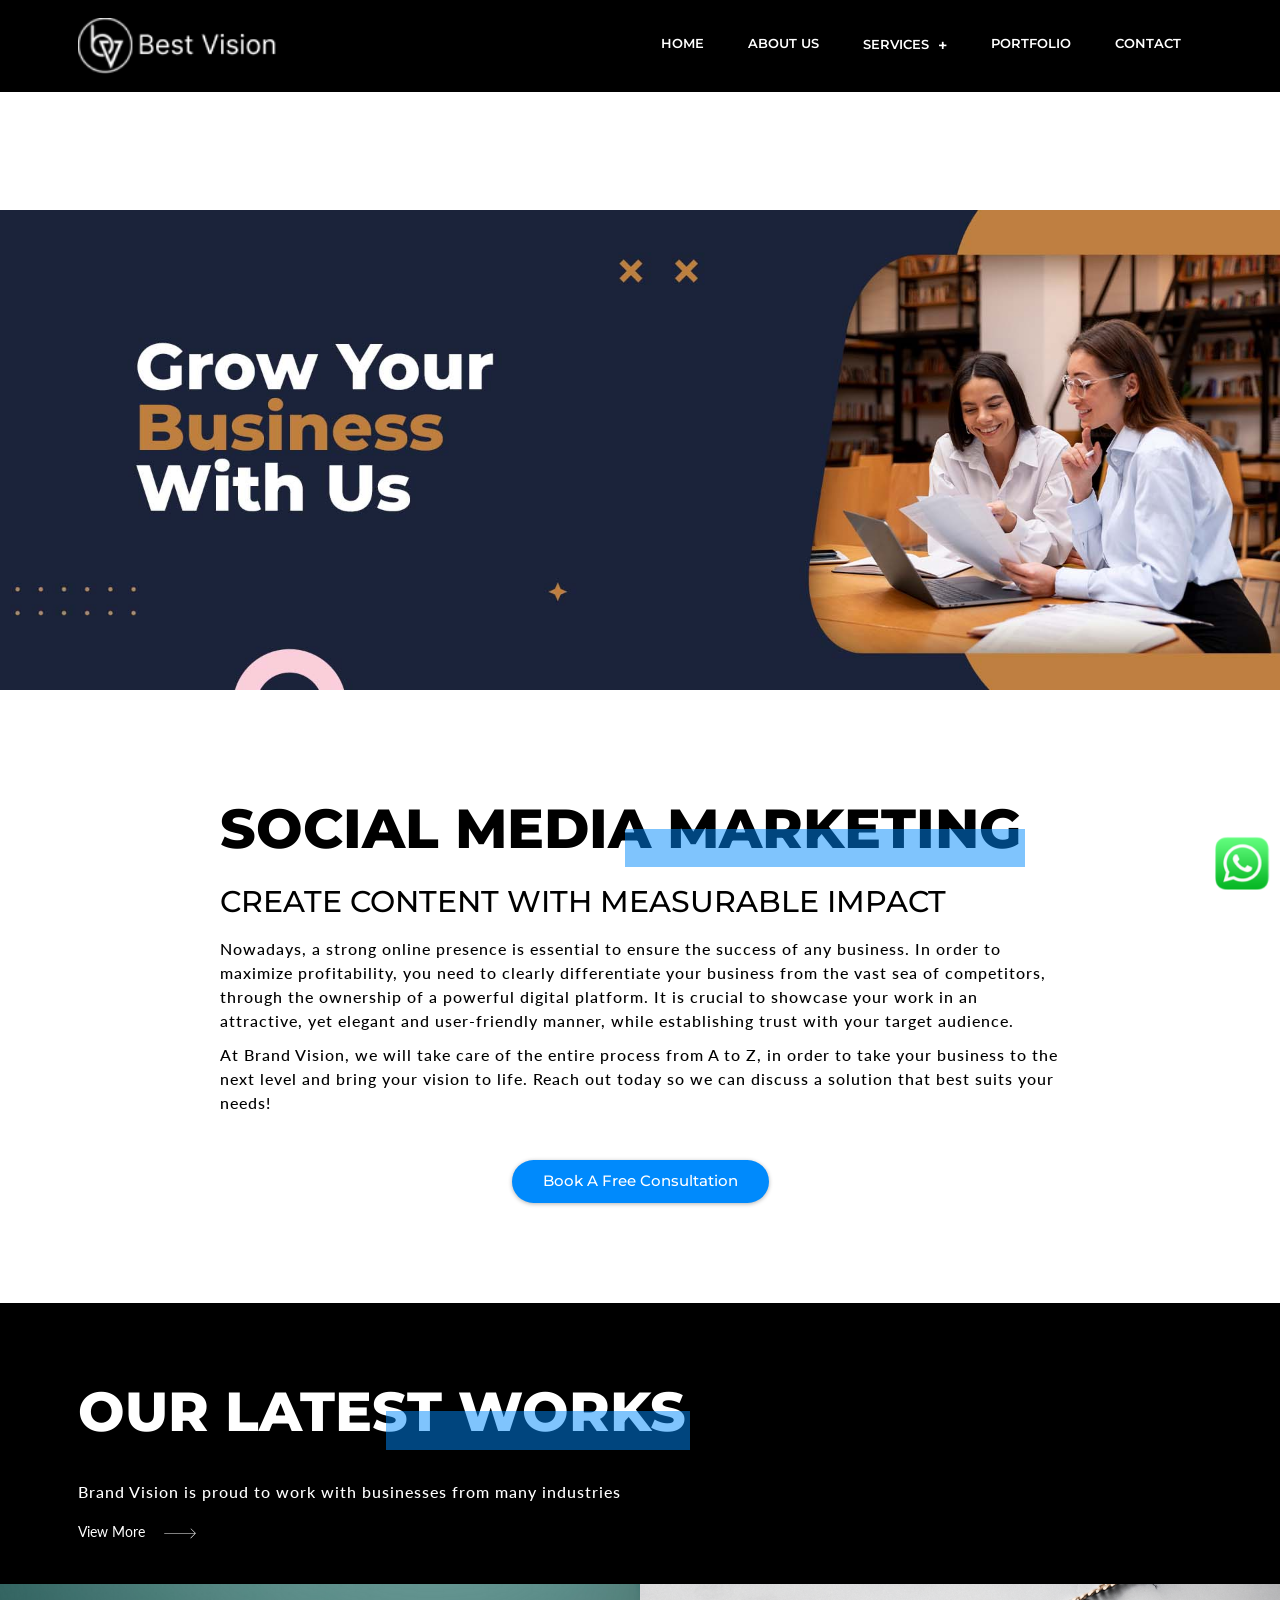
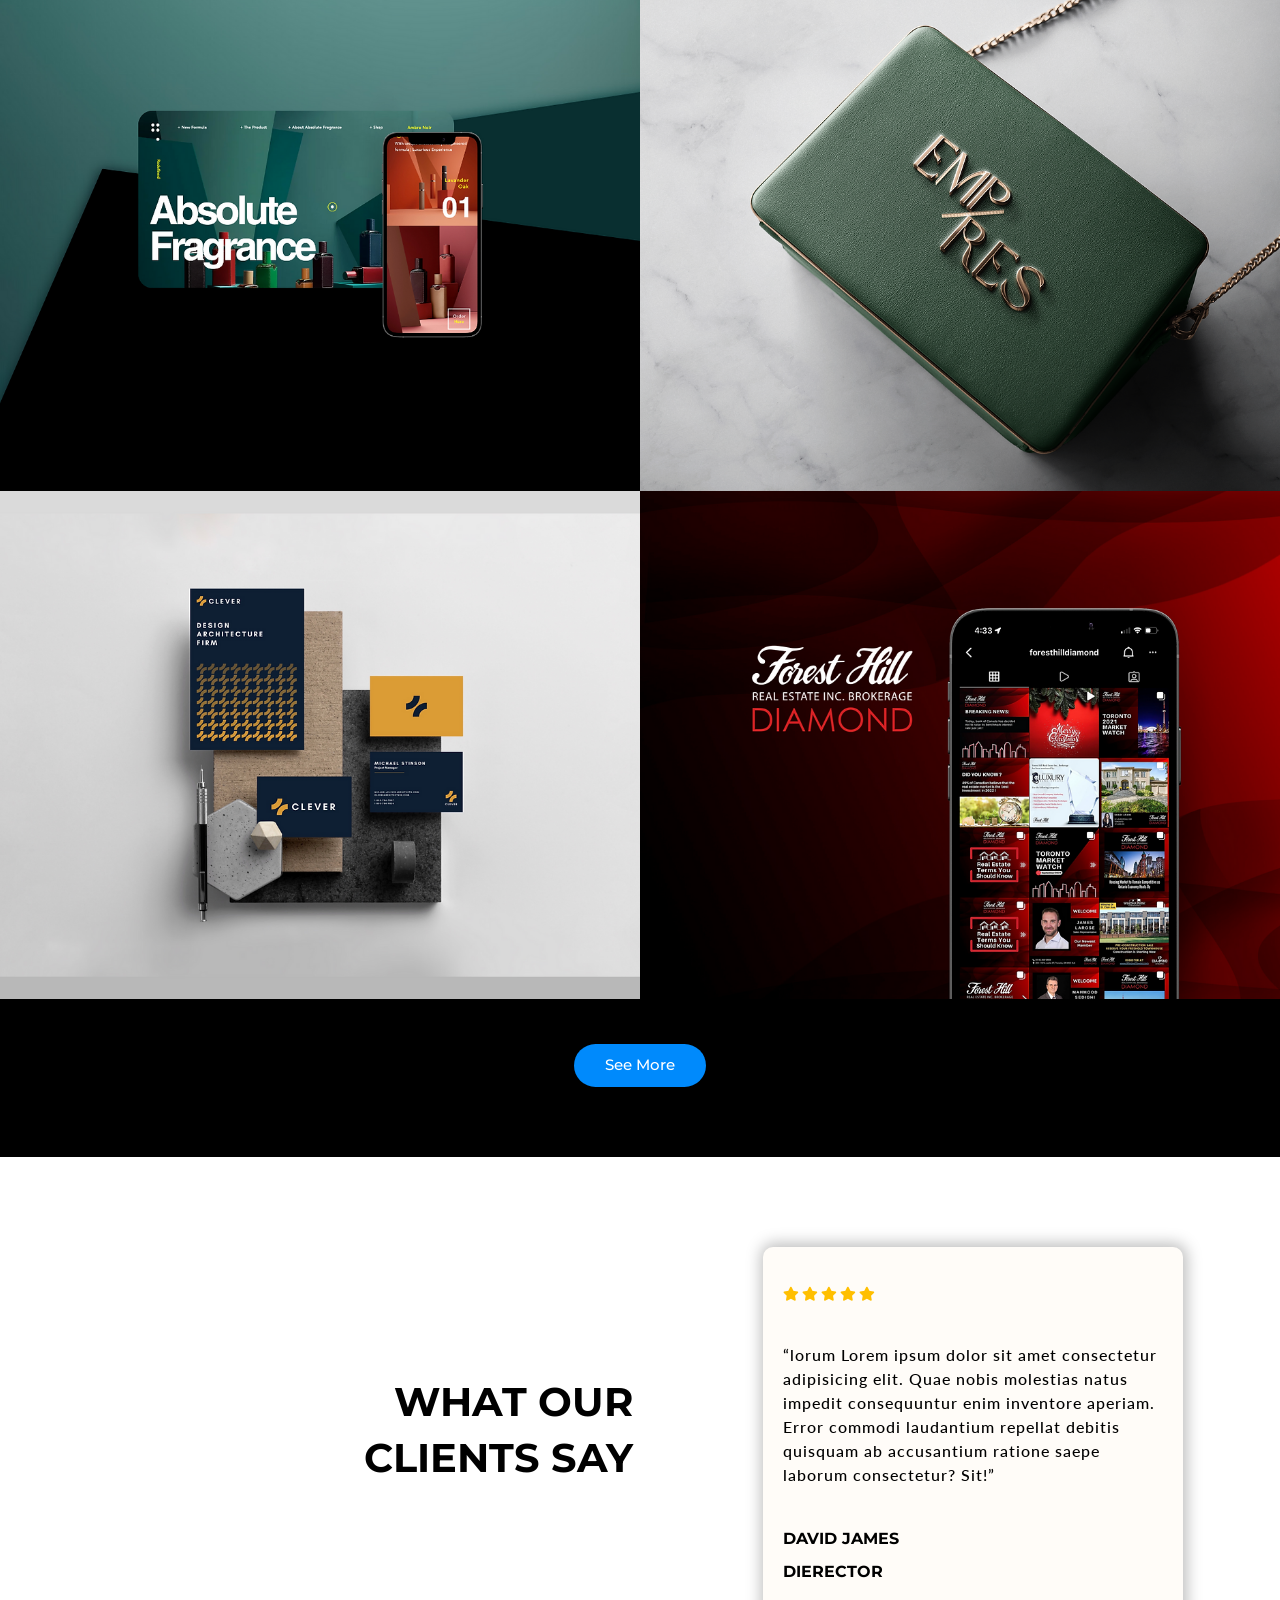
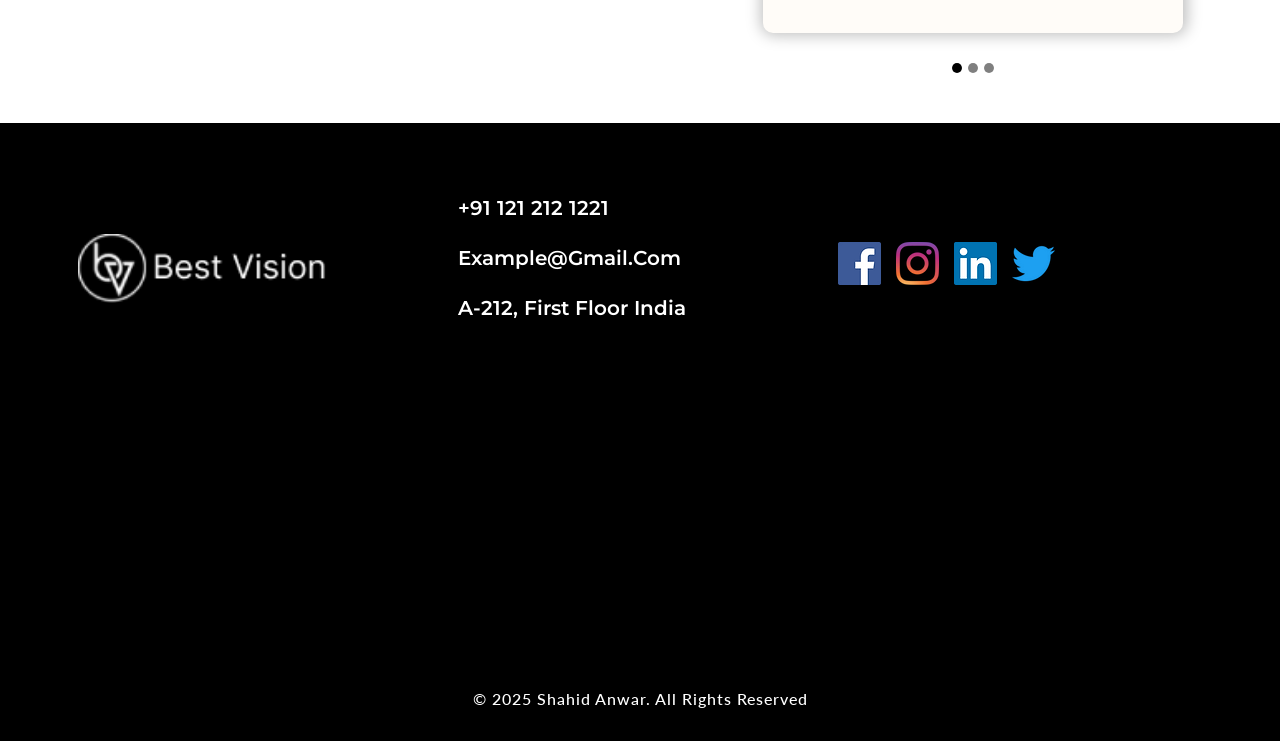
<file: social-media.html>
<!DOCTYPE html>
<html lang="en">

<head>
    <meta charset="UTF-8">
    <meta http-equiv="X-UA-Compatible" content="IE=edge">
    <meta name="viewport" content="width=device-width, initial-scale=1.0">
    <title>Shahid Anwar</title>
    <link rel="shortcut icon" href="favicon.ico" type="image/x-icon" />

    <!-- Bootstrap 5 CDN -->
    <link href="https://cdn.jsdelivr.net/npm/bootstrap@5.1.3/dist/css/bootstrap.min.css" rel="stylesheet">

    <!-- Font Awesome 5 CDN -->
    <link rel="stylesheet" href="https://cdnjs.cloudflare.com/ajax/libs/font-awesome/5.15.4/css/all.min.css" />

    <!-- Style CSS -->
    <link rel="stylesheet" href="css/style.css">
    <link rel="stylesheet" href="css/responsive-style.css">
</head>

<body class="services">
    <!-- Navbar Section Start -->
    <header id="full_nav">
        <div class="header fixed-top">
            <div class="container">
                <nav class="navbar navbar-expand-lg">
                    <a class="navbar-brand" href="index.html">
                        <img src="./images/logo.png" alt="">
                    </a>
                    <button class="navbar-toggler" type="button" data-bs-toggle="collapse" data-bs-target="#main-nav"
                        aria-controls="main-nav" aria-expanded="false" aria-label="Toggle navigation">
                        <i class="fas fa-stream navbar-toggler-icon"></i>
                    </button>

                    <div class="collapse navbar-collapse" id="main-nav">
                        <ul class="navbar-nav ms-auto">
                            <li class="nav-item">
                                <a class="nav-link" href="index.html">Home</a>
                            </li>

                            <li class="nav-item">
                                <a class="nav-link" href="about.html">About Us</a>
                            </li>
                            <li class="nav-item dropdown">
                                <a class="nav-link dropdown-toggle" id="navbarDropdown"
                                    role="button">
                                    Services
                                </a>
                                <ul class="dropdown-menu" aria-labelledby="navbarDropdown">
                                    <li><a class="dropdown-item" href="website.html">Website</a></li>
                                    <li><a class="dropdown-item" href="branding.html">Branding</a></li>
                                    <li><a class="dropdown-item" href="advertising.html">Advertising</a></li>
                                    <li><a class="dropdown-item" href="social-media.html">Social Media</a></li>
                                </ul>
                            </li>
                            <li class="nav-item">
                                <a class="nav-link" href="portfolio.html">Portfolio</a>
                            </li>
                            <li class="nav-item">
                                <a class="nav-link" href="contact.html">Contact</a>
                            </li>
                        </ul>
                    </div>
                </nav>
            </div>
        </div>
    </header>
    <!-- Navbar Section Exit -->

    <!-- Services Section Start-->
    <section class="parallax parallax-main img1">
        <div class="main-wrapper wrapper">
            <div class="container">
                <div class="row mb-5 justify-content-center">
                    <div class="col-lg-9">
                        <div class="sec-title">
                            <h1>SOCIAL MEDIA MARKETING</h1>
                            <h4>CREATE CONTENT WITH MEASURABLE IMPACT</h4>
                            <p class="text-black">Nowadays, a strong online presence is essential to ensure the success
                                of any business. In
                                order to maximize profitability, you need to clearly differentiate your business from
                                the vast sea of competitors, through the ownership of a powerful digital platform. It is
                                crucial to showcase your work in an attractive, yet elegant and user-friendly manner,
                                while establishing trust with your target audience.</p>
                            <p class="text-black">At Brand Vision, we will take care of the entire process from A to Z,
                                in order to take
                                your business to the next level and bring your vision to life. Reach out today so we can
                                discuss a solution that best suits your needs!</p>
                            <div class="text-center mt-5"><a href="contact.html" class="btn main-btn text-center">Book a
                                    Free Consultation</a></div>
                        </div>
                    </div>
                </div>
            </div>
    </section>
    <!--Services Section Exit-->

    <!-- Work Section Start-->
    <section class="work-wrapper wrapper">
        <div class="container">
            <div class="row mb-5">
                <div class="col-12">
                    <div class="sec-title">
                        <h1>OUR LATEST WORKS</h1>
                        <p>Brand Vision is proud to work with businesses from many industries</p>
                        <a href="#" class="View More view-link">View More<img src="./images/arrow.svg" class="ms-4"></a>
                    </div>
                </div>
            </div>
        </div>
        <div class="container-fluid px-lg-0">
            <div class="row">
                <div class="col-sm-6 p-0">
                    <div>
                        <img src="./images/work/1.webp" class="img-fluid" />
                    </div>
                </div>
                <div class="col-sm-6 p-0">
                    <div>
                        <img src="./images/work/2.webp" class="img-fluid" />
                    </div>
                </div>
                <div class="col-sm-6 p-0">
                    <div>
                        <img src="./images/work/3.webp" class="img-fluid" />
                    </div>
                </div>
                <div class="col-sm-6 p-0">
                    <div>
                        <img src="./images/work/4.webp" class="img-fluid" />
                    </div>
                </div>

                <div class="col-12 text-center mt-5">
                    <a href="#" class="btn main-btn">See More</a>
                </div>
            </div>
        </div>
    </section>
    <!--Work Section Exit-->

    <!--Testimonial Section Start-->
    <section class="testimonial-wrapper wrapper">
        <div class="container">
            <div class="row justify-content-between align-items-center">
                <div class="col-lg-6 text-lg-end">
                    <h2>WHAT OUR <br class="d-lg-block d-none">CLIENTS SAY</h2>
                </div>
                <div class="col-xl-5 col-lg-6">
                    <div id="carouselExampleIndicators" class="carousel slide" data-bs-ride="carousel">
                        <div class="carousel-indicators">
                            <button type="button" data-bs-target="#carouselExampleIndicators" data-bs-slide-to="0"
                                class="active" aria-current="true" aria-label="Slide 1"></button>
                            <button type="button" data-bs-target="#carouselExampleIndicators" data-bs-slide-to="1"
                                aria-label="Slide 2"></button>
                            <button type="button" data-bs-target="#carouselExampleIndicators" data-bs-slide-to="2"
                                aria-label="Slide 3"></button>
                        </div>
                        <div class="carousel-inner">
                            <div class="carousel-item active">
                                <div class="card">
                                    <div clas="rating">
                                        <i class="fas fa-star"></i>
                                        <i class="fas fa-star"></i>
                                        <i class="fas fa-star"></i>
                                        <i class="fas fa-star"></i>
                                        <i class="fas fa-star"></i>
                                    </div>
                                    <div class="py-5">
                                        <p>“lorum Lorem ipsum dolor sit amet consectetur adipisicing elit. Quae nobis
                                            molestias natus impedit consequuntur enim inventore aperiam. Error commodi
                                            laudantium repellat debitis quisquam ab accusantium ratione saepe laborum
                                            consectetur? Sit!”</p>
                                    </div>
                                    <div class="title">
                                        <h5>David James</h5>
                                        <h5>Dierector</h5>
                                    </div>
                                </div>
                            </div>
                            <div class="carousel-item">
                                <div class="card">
                                    <div clas="rating">
                                        <i class="fas fa-star"></i>
                                        <i class="fas fa-star"></i>
                                        <i class="fas fa-star"></i>
                                        <i class="fas fa-star"></i>
                                        <i class="fas fa-star"></i>
                                    </div>
                                    <div class="py-5">
                                        <p>“lorum Lorem ipsum dolor sit amet consectetur adipisicing elit. Quae nobis
                                            molestias natus impedit consequuntur enim inventore aperiam. Error commodi
                                            laudantium repellat debitis quisquam ab accusantium ratione saepe laborum
                                            consectetur? Sit!”</p>
                                    </div>
                                    <div class="title">
                                        <h5>David James</h5>
                                        <h5>Dierector</h5>
                                    </div>
                                </div>
                            </div>
                            <div class="carousel-item">
                                <div class="card">
                                    <div clas="rating">
                                        <i class="fas fa-star"></i>
                                        <i class="fas fa-star"></i>
                                        <i class="fas fa-star"></i>
                                        <i class="fas fa-star"></i>
                                        <i class="fas fa-star"></i>
                                    </div>
                                    <div class="py-5">
                                        <p>“lorum Lorem ipsum dolor sit amet consectetur adipisicing elit. Quae nobis
                                            molestias natus impedit consequuntur enim inventore aperiam. Error commodi
                                            laudantium repellat debitis quisquam ab accusantium ratione saepe laborum
                                            consectetur? Sit!”</p>
                                    </div>
                                    <div class="title">
                                        <h5>David James</h5>
                                        <h5>Dierector</h5>
                                    </div>
                                </div>
                            </div>
                            <div class="carousel-item">
                                <div class="card">
                                    <div clas="rating">
                                        <i class="fas fa-star"></i>
                                        <i class="fas fa-star"></i>
                                        <i class="fas fa-star"></i>
                                        <i class="fas fa-star"></i>
                                        <i class="fas fa-star"></i>
                                    </div>
                                    <div class="py-5">
                                        <p>“You guys rocked on our Social media & Website Project, Thank you Team for
                                            doing Such a Great Job ..”</p>
                                    </div>
                                    <div class="title">
                                        <h5>Girdhar</h5>
                                        <h5>Founder Of Girdhar</h5>
                                    </div>
                                </div>
                            </div>
                            <div class="carousel-item">
                                <div class="card">
                                    <div clas="rating">
                                        <i class="fas fa-star"></i>
                                        <i class="fas fa-star"></i>
                                        <i class="fas fa-star"></i>
                                        <i class="fas fa-star"></i>
                                        <i class="fas fa-star"></i>
                                    </div>
                                    <div class="py-5">
                                        <p>“We are greatly thankful to Analog for supporting us to explore and create
                                            our name as brand on social media. The team of Analog Webmedia works with
                                            full dedication and responsibility to make the market for our brand. It’s
                                            been more than 30 days since we are connected and we are like digital family
                                            now. We appreciate the work and support the working team for best outputs in
                                            future.” </p>
                                    </div>
                                    <div class="title">
                                        <h5>Virasati</h5>
                                        <h5>Founder Of Virasati</h5>
                                    </div>
                                </div>
                            </div>
                        </div>
                    </div>
                </div>
            </div>
        </div>
    </section>
    <!--Testimonial Section Exit-->

    <!-- Footer section Start-->
    <section class="footer_wrapper wrapper">
        <div class="container">
            <div class="row align-items-center mb-5">
                <div class="col-lg-4 col-sm-6 mb-5 mb-lg-0 footer-logo">
                    <img src="./images/logo.png" />
                </div>
                <div class="col-lg-4 col-sm-6 mb-5 mb-lg-0">
                    <h5><a href="#">+91 121 212 1221</a></h5>
                    <h5><a href="#">example@gmail.com</a></h5>
                    <h5>A-212, First Floor India</h5>
                </div>
                <div class="col-lg-4 col-sm-6 mb-5 mb-lg-0">
                    <ul class="link-widget p-0">
                        <li><a href="#"><img src="./images/social-media/f.webp" /></a></li>
                        <li><a href="#"><img src="./images/social-media/i.webp" /></a></li>
                        <li><a href="#"><img src="./images/social-media/l.webp" /></a></li>
                        <li><a href="#"><img src="./images/social-media/t.webp" /></a></li>
                    </ul>
                </div>
            </div>
        </div>
        <div class="container-fluid pt-5 px-0">
            <div class="row">
                <div class="col-12">
                    <iframe
                        src="https://www.google.com/maps/embed?pb=!1m14!1m12!1m3!1d14016.9363925419!2d77.18302375!3d28.5627323!2m3!1f0!2f0!3f0!3m2!1i1024!2i768!4f13.1!5e0!3m2!1sen!2sin!4v1654846055849!5m2!1sen!2sin"
                        width="100%" height="250" style="border:0;" allowfullscreen="" loading="lazy"
                        referrerpolicy="no-referrer-when-downgrade"></iframe>
                </div>
            </div>
        </div>
        <div class="container-fluid copyright-section   ">
            <p>© 2025 Shahid Anwar. All Rights Reserved</p>
        </div>
    </section>
    <!-- Footer Section Exit  -->

    <!-- whatsapp Intigration -->
    <div class="whatsapp-icon">
        <div class="whatsapp"><a href="https://api.whatsapp.com/send?phone=+91 121 212 1221&amp;text=Hello"
                target="_blank&quot;">
                <img src="./images/whatspp.png"></a>
        </div>
    </div>

    <!-- Bootstrap 5 CDN -->
    <script src="https://cdn.jsdelivr.net/npm/@popperjs/core@2.10.2/dist/umd/popper.min.js"></script>
    <script src="https://cdn.jsdelivr.net/npm/bootstrap@5.1.3/dist/js/bootstrap.min.js"></script>

    <!-- Custom JS -->
    <script src="js/main.js"></script>
</body>

</html>
</file>
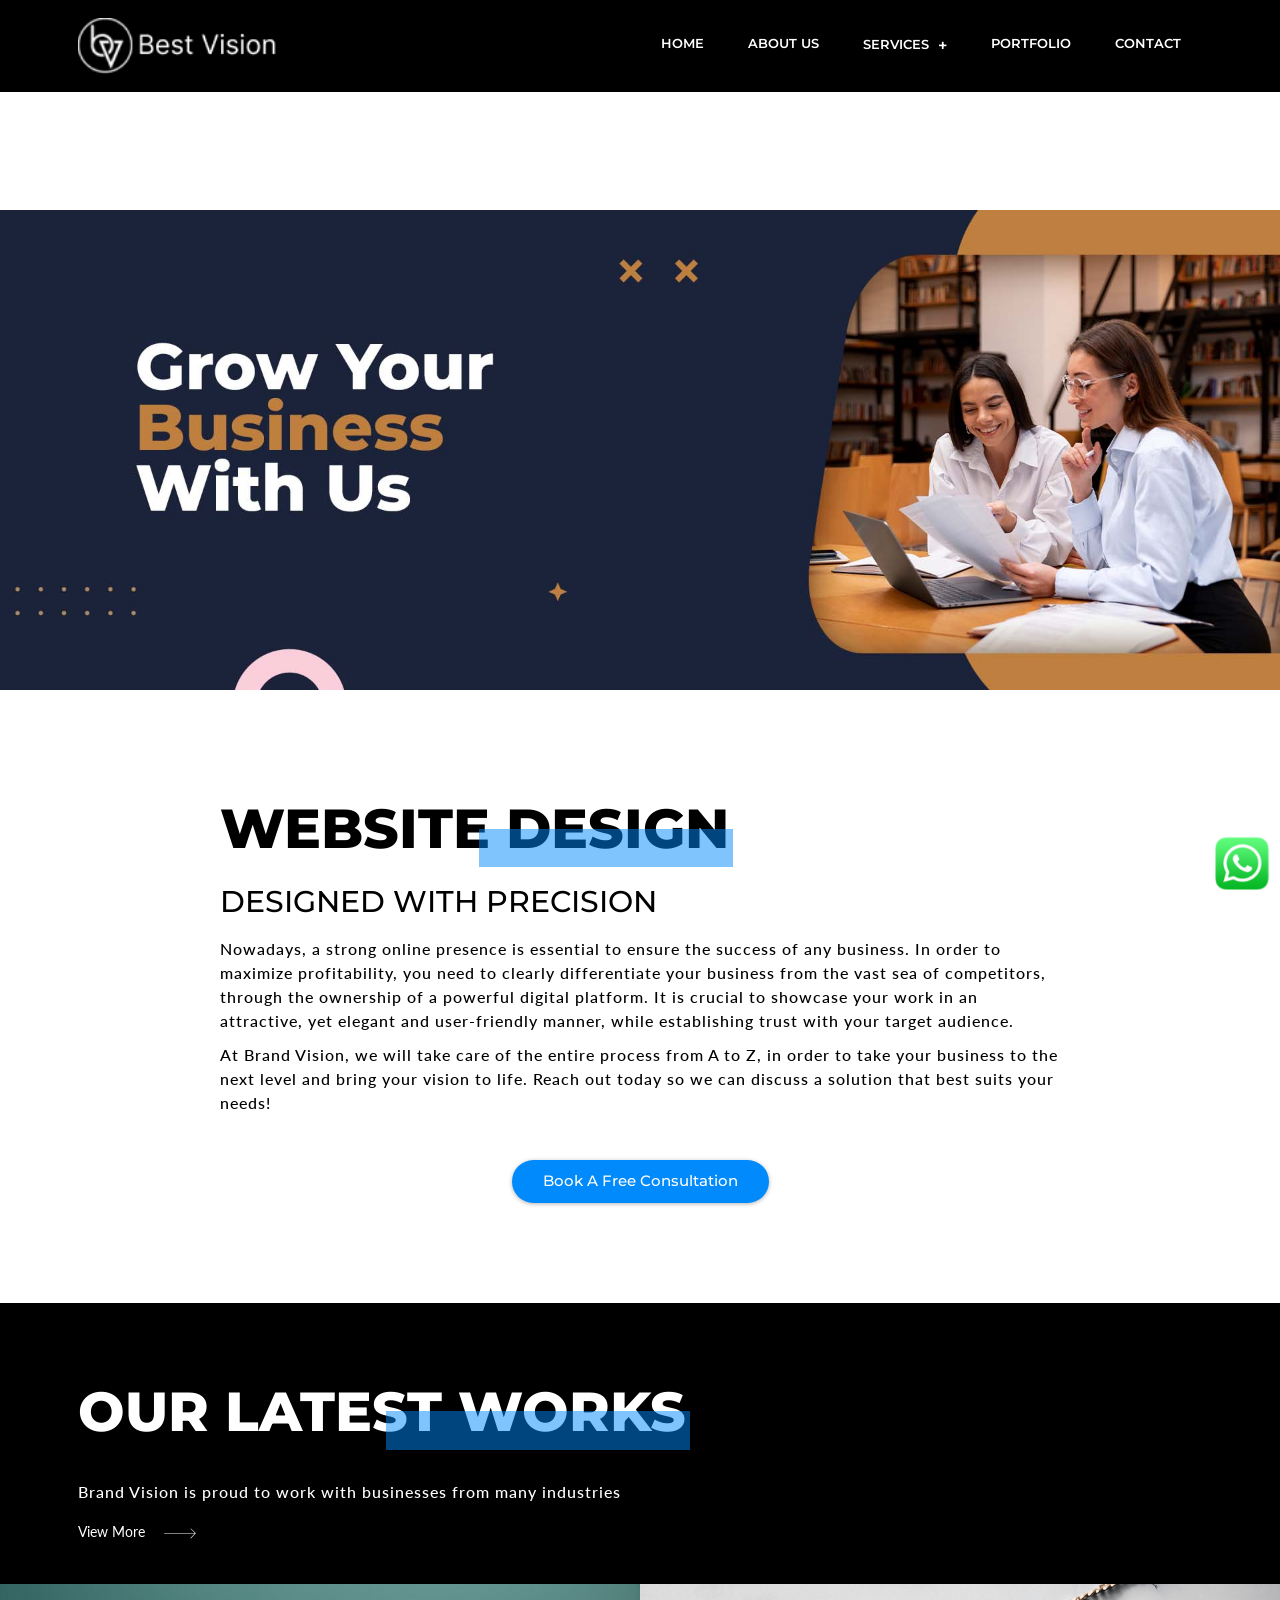
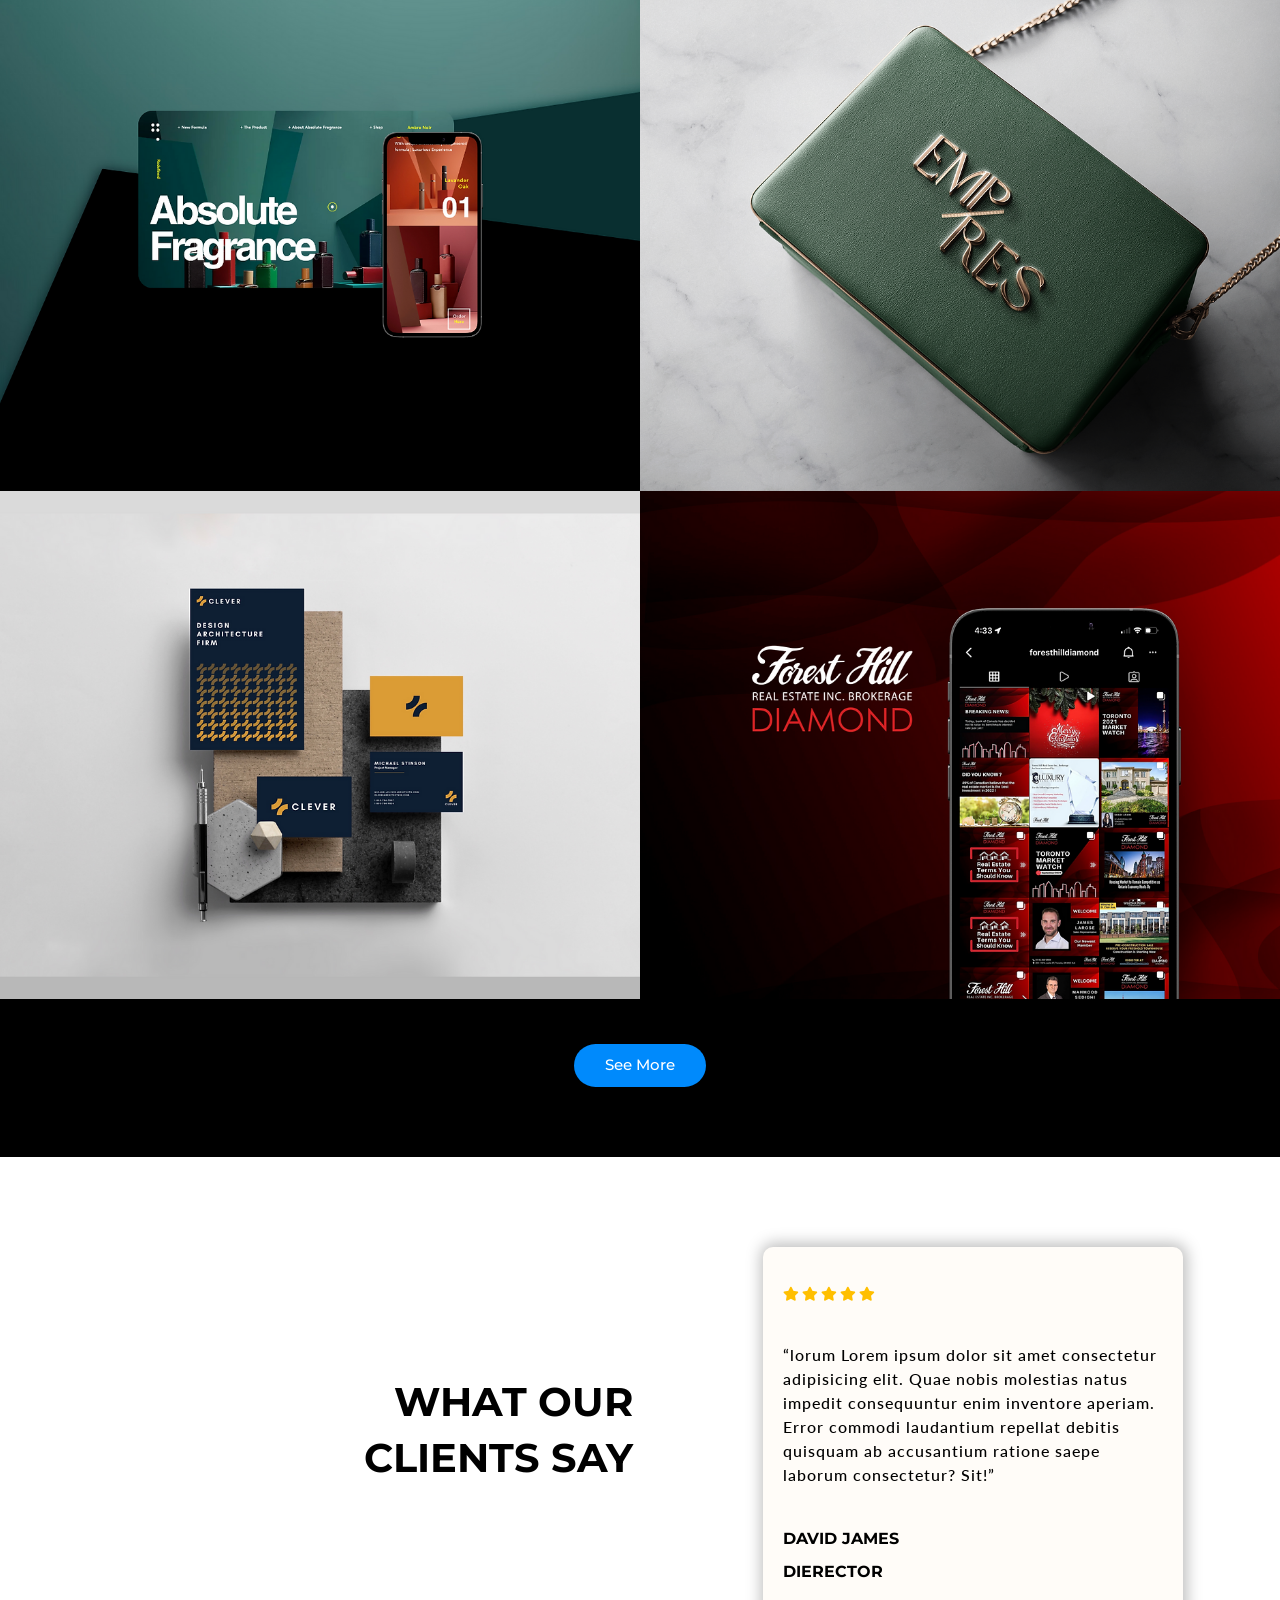
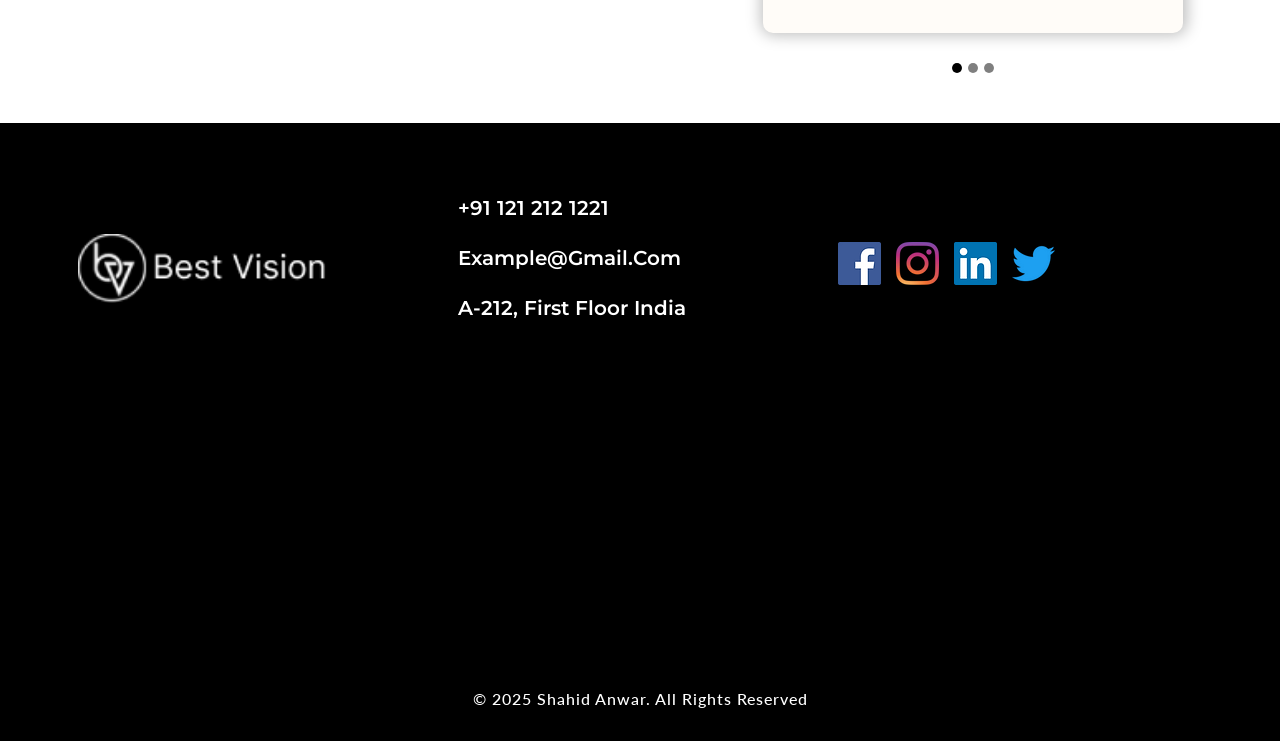
<file: website.html>
<!DOCTYPE html>
<html lang="en">

<head>
    <meta charset="UTF-8">
    <meta http-equiv="X-UA-Compatible" content="IE=edge">
    <meta name="viewport" content="width=device-width, initial-scale=1.0">
    <title>Shahid Anwar</title>
    <link rel="shortcut icon" href="favicon.ico" type="image/x-icon" />

    <!-- Bootstrap 5 CDN -->
    <link href="https://cdn.jsdelivr.net/npm/bootstrap@5.1.3/dist/css/bootstrap.min.css" rel="stylesheet">

    <!-- Font Awesome 5 CDN -->
    <link rel="stylesheet" href="https://cdnjs.cloudflare.com/ajax/libs/font-awesome/5.15.4/css/all.min.css" />

    <!-- Style CSS -->
    <link rel="stylesheet" href="css/style.css">
    <link rel="stylesheet" href="css/responsive-style.css">
</head>

<body class="services">
    <!-- Navbar Section Start -->
    <header id="full_nav">
        <div class="header fixed-top">
            <div class="container">
                <nav class="navbar navbar-expand-lg">
                    <a class="navbar-brand" href="index.html">
                        <img src="./images/logo.png" alt="">
                    </a>
                    <button class="navbar-toggler" type="button" data-bs-toggle="collapse" data-bs-target="#main-nav"
                        aria-controls="main-nav" aria-expanded="false" aria-label="Toggle navigation">
                        <i class="fas fa-stream navbar-toggler-icon"></i>
                    </button>

                    <div class="collapse navbar-collapse" id="main-nav">
                        <ul class="navbar-nav ms-auto">
                            <li class="nav-item">
                                <a class="nav-link" href="index.html">Home</a>
                            </li>

                            <li class="nav-item">
                                <a class="nav-link" href="about.html">About Us</a>
                            </li>
                            <li class="nav-item dropdown">
                                <a class="nav-link dropdown-toggle"  id="navbarDropdown"
                                    role="button">
                                    Services
                                </a>
                                <ul class="dropdown-menu" aria-labelledby="navbarDropdown">
                                    <li><a class="dropdown-item" href="website.html">Website</a></li>
                                    <li><a class="dropdown-item" href="branding.html">Branding</a></li>
                                    <li><a class="dropdown-item" href="advertising.html">Advertising</a></li>
                                    <li><a class="dropdown-item" href="social-media.html">Social Media</a></li>
                                </ul>
                            </li>
                            <li class="nav-item">
                                <a class="nav-link" href="portfolio.html">Portfolio</a>
                            </li>
                            <li class="nav-item">
                                <a class="nav-link" href="contact.html">Contact</a>
                            </li>
                        </ul>
                    </div>
                </nav>
            </div>
        </div>
    </header>
    <!-- Navbar Section Exit -->

    <!-- Services Section Start-->
    <section class="parallax parallax-main img1">
        <div class="main-wrapper wrapper">
            <div class="container">
                <div class="row mb-5 justify-content-center">
                    <div class="col-lg-9">
                        <div class="sec-title">
                            <h1>WEBSITE DESIGN</h1>
                            <h4>DESIGNED WITH PRECISION</h4>
                            <p class="text-black">Nowadays, a strong online presence is essential to ensure the success
                                of any business. In
                                order to maximize profitability, you need to clearly differentiate your business from
                                the vast sea of competitors, through the ownership of a powerful digital platform. It is
                                crucial to showcase your work in an attractive, yet elegant and user-friendly manner,
                                while establishing trust with your target audience.</p>
                            <p class="text-black">At Brand Vision, we will take care of the entire process from A to Z,
                                in order to take
                                your business to the next level and bring your vision to life. Reach out today so we can
                                discuss a solution that best suits your needs!</p>
                            <div class="text-center mt-5"><a href="contact.html" class="btn main-btn text-center">Book a
                                    Free Consultation</a></div>
                        </div>
                    </div>
                </div>
            </div>
    </section>
    <!--Services Section Exit-->

    <!-- Work Section Start-->
    <section class="work-wrapper wrapper">
        <div class="container">
            <div class="row mb-5">
                <div class="col-12">
                    <div class="sec-title">
                        <h1>OUR LATEST WORKS</h1>
                        <p>Brand Vision is proud to work with businesses from many industries</p>
                        <a href="#" class="View More view-link">View More<img src="./images/arrow.svg" class="ms-4"></a>
                    </div>
                </div>
            </div>
        </div>
        <div class="container-fluid px-lg-0">
            <div class="row">
                <div class="col-sm-6 p-0">
                    <div>
                        <img src="./images/work/1.webp" class="img-fluid" />
                    </div>
                </div>
                <div class="col-sm-6 p-0">
                    <div>
                        <img src="./images/work/2.webp" class="img-fluid" />
                    </div>
                </div>
                <div class="col-sm-6 p-0">
                    <div>
                        <img src="./images/work/3.webp" class="img-fluid" />
                    </div>
                </div>
                <div class="col-sm-6 p-0">
                    <div>
                        <img src="./images/work/4.webp" class="img-fluid" />
                    </div>
                </div>

                <div class="col-12 text-center mt-5">
                    <a href="#" class="btn main-btn">See More</a>
                </div>
            </div>
        </div>
    </section>
    <!--Work Section Exit-->

    <!--Testimonial Section Start-->
    <section class="testimonial-wrapper wrapper">
        <div class="container">
            <div class="row justify-content-between align-items-center">
                <div class="col-lg-6 text-lg-end">
                    <h2>WHAT OUR <br class="d-lg-block d-none">CLIENTS SAY</h2>
                </div>
                <div class="col-xl-5 col-lg-6">
                    <div id="carouselExampleIndicators" class="carousel slide" data-bs-ride="carousel">
                        <div class="carousel-indicators">
                            <button type="button" data-bs-target="#carouselExampleIndicators" data-bs-slide-to="0"
                                class="active" aria-current="true" aria-label="Slide 1"></button>
                            <button type="button" data-bs-target="#carouselExampleIndicators" data-bs-slide-to="1"
                                aria-label="Slide 2"></button>
                            <button type="button" data-bs-target="#carouselExampleIndicators" data-bs-slide-to="2"
                                aria-label="Slide 3"></button>
                        </div>
                        <div class="carousel-inner">
                            <div class="carousel-item active">
                                <div class="card">
                                    <div clas="rating">
                                        <i class="fas fa-star"></i>
                                        <i class="fas fa-star"></i>
                                        <i class="fas fa-star"></i>
                                        <i class="fas fa-star"></i>
                                        <i class="fas fa-star"></i>
                                    </div>
                                    <div class="py-5">
                                        <p>“lorum Lorem ipsum dolor sit amet consectetur adipisicing elit. Quae nobis molestias natus impedit consequuntur enim inventore aperiam. Error commodi laudantium repellat debitis quisquam ab accusantium ratione saepe laborum consectetur? Sit!”</p>
                                    </div>
                                    <div class="title">
                                        <h5>David James</h5>
                                        <h5>Dierector</h5>
                                    </div>
                                </div>
                            </div>
                            <div class="carousel-item">
                                <div class="card">
                                    <div clas="rating">
                                        <i class="fas fa-star"></i>
                                        <i class="fas fa-star"></i>
                                        <i class="fas fa-star"></i>
                                        <i class="fas fa-star"></i>
                                        <i class="fas fa-star"></i>
                                    </div>
                                    <div class="py-5">
                                        <p>“lorum Lorem ipsum dolor sit amet consectetur adipisicing elit. Quae nobis molestias natus impedit consequuntur enim inventore aperiam. Error commodi laudantium repellat debitis quisquam ab accusantium ratione saepe laborum consectetur? Sit!”</p>
                                    </div>
                                    <div class="title">
                                        <h5>David James</h5>
                                        <h5>Dierector</h5>
                                    </div>
                                </div>
                            </div>
                            <div class="carousel-item">
                                <div class="card">
                                    <div clas="rating">
                                        <i class="fas fa-star"></i>
                                        <i class="fas fa-star"></i>
                                        <i class="fas fa-star"></i>
                                        <i class="fas fa-star"></i>
                                        <i class="fas fa-star"></i>
                                    </div>
                                    <div class="py-5">
                                        <p>“lorum Lorem ipsum dolor sit amet consectetur adipisicing elit. Quae nobis molestias natus impedit consequuntur enim inventore aperiam. Error commodi laudantium repellat debitis quisquam ab accusantium ratione saepe laborum consectetur? Sit!”</p>
                                    </div>
                                    <div class="title">
                                        <h5>David James</h5>
                                        <h5>Dierector</h5>
                                    </div>
                                </div>
                            </div>
                            <div class="carousel-item">
                                <div class="card">
                                    <div clas="rating">
                                        <i class="fas fa-star"></i>
                                        <i class="fas fa-star"></i>
                                        <i class="fas fa-star"></i>
                                        <i class="fas fa-star"></i>
                                        <i class="fas fa-star"></i>
                                    </div>
                                    <div class="py-5">
                                        <p>“You guys rocked on our Social media & Website Project, Thank you Team for
                                            doing Such a Great Job ..”</p>
                                    </div>
                                    <div class="title">
                                        <h5>Girdhar</h5>
                                        <h5>Founder Of Girdhar</h5>
                                    </div>
                                </div>
                            </div>
                            <div class="carousel-item">
                                <div class="card">
                                    <div clas="rating">
                                        <i class="fas fa-star"></i>
                                        <i class="fas fa-star"></i>
                                        <i class="fas fa-star"></i>
                                        <i class="fas fa-star"></i>
                                        <i class="fas fa-star"></i>
                                    </div>
                                    <div class="py-5">
                                        <p>“We are greatly thankful to Analog for supporting us to explore and create
                                            our name as brand on social media. The team of Analog Webmedia works with
                                            full dedication and responsibility to make the market for our brand. It’s
                                            been more than 30 days since we are connected and we are like digital family
                                            now. We appreciate the work and support the working team for best outputs in
                                            future.” </p>
                                    </div>
                                    <div class="title">
                                        <h5>Virasati</h5>
                                        <h5>Founder Of Virasati</h5>
                                    </div>
                                </div>
                            </div>
                        </div>
                    </div>
                </div>
            </div>
        </div>
    </section>
    <!--Testimonial Section Exit-->

    <!-- Footer section Start-->
    <section class="footer_wrapper wrapper">
        <div class="container">
            <div class="row align-items-center mb-5">
                <div class="col-lg-4 col-sm-6 mb-5 mb-lg-0 footer-logo">
                    <img src="./images/logo.png" />
                </div>
                <div class="col-lg-4 col-sm-6 mb-5 mb-lg-0">
                    <h5><a href="#">+91 121 212 1221</a></h5>
                    <h5><a href="#">example@gmail.com</a></h5>
                    <h5>A-212, First Floor India</h5>
                </div>
                <div class="col-lg-4 col-sm-6 mb-5 mb-lg-0">
                    <ul class="link-widget p-0">
                        <li><a href="#"><img src="./images/social-media/f.webp" /></a></li>
                        <li><a href="#"><img src="./images/social-media/i.webp" /></a></li>
                        <li><a href="#"><img src="./images/social-media/l.webp" /></a></li>
                        <li><a href="#"><img src="./images/social-media/t.webp" /></a></li>
                    </ul>
                </div>
            </div>
        </div>
        <div class="container-fluid pt-5 px-0">
            <div class="row">
                <div class="col-12">
                    <iframe
                        src="https://www.google.com/maps/embed?pb=!1m14!1m12!1m3!1d14016.9363925419!2d77.18302375!3d28.5627323!2m3!1f0!2f0!3f0!3m2!1i1024!2i768!4f13.1!5e0!3m2!1sen!2sin!4v1654846055849!5m2!1sen!2sin"
                        width="100%" height="250" style="border:0;" allowfullscreen="" loading="lazy"
                        referrerpolicy="no-referrer-when-downgrade"></iframe>
                </div>
            </div>
        </div>
        <div class="container-fluid copyright-section   ">
            <p>© 2025 Shahid Anwar. All Rights Reserved</p>
        </div>
    </section>
    <!-- Footer Section Exit  -->

    <!-- whatsapp Intigration -->
    <div class="whatsapp-icon">
        <div class="whatsapp"><a href="https://api.whatsapp.com/send?phone=+91 121 212 1221&amp;text=Hello"
                target="_blank&quot;">
                <img src="./images/whatspp.png"></a>
        </div>
    </div>

    <!-- Bootstrap 5 CDN -->
    <script src="https://cdn.jsdelivr.net/npm/@popperjs/core@2.10.2/dist/umd/popper.min.js"></script>
    <script src="https://cdn.jsdelivr.net/npm/bootstrap@5.1.3/dist/js/bootstrap.min.js"></script>

    <!-- Custom JS -->
    <script src="js/main.js"></script>
</body>

</html>
</file>
<file: css/style.css>
/* General CSS */
@import url('https://fonts.googleapis.com/css2?family=Lato:wght@300;400;700;900&family=Montserrat:wght@400;500;700;800;900&display=swap');

*,
*::before,
*::after {
    -webkit-box-sizing: border-box;
    -moz-box-sizing: border-box;
    box-sizing: border-box;
    margin: 0;
    padding: 0;
    text-decoration: none;
    outline: none; 
}

:root {

    /* Text Colors */
    --primary-color: #008AFC;
    --secondary-color: #014EBC;
    --light-pink-color: #FFFCF8;
    --light-color: #CCCCCC;
    --black-color: #000;
    --white-color: #fff;
    --box-shadow: 0.1rem -0.07rem 1.5rem 0.3rem rgb(0 0 0 / 26%);

    /* font-family */
    --primary-font: 'Lato', sans-serif;
    --secondary-font: 'Montserrat', sans-serif;
}

body,
html {
    font-size: 10px;
    font-weight: 400;
    font-family: var(--primary-font);
    scroll-behavior: smooth;
    overflow-x: hidden;
    line-height: 1.5;
}

h1 {
    color: var(--black-color);
    font-size: 5.5rem;
    font-weight: 800;
    font-family: var(--secondary-font);
    display: inline-block;
    text-transform: uppercase;
    line-height: 1.4;
    margin-bottom: 2rem;
}

h2 {
    color: var(--white-color);
    font-size: 4rem;
    font-weight: 700;
    font-family: var(--secondary-font);
    display: inline-block;
    text-transform: uppercase;
    line-height: 1.4;
    margin-bottom: 2rem;
}

h2 span {
    color: var(--primary-color);
}

h3 {
    font-size: 3rem;
    font-weight: 800;
    line-height: 1.3;
    font-family: var(--secondary-font);
    color: var(--white-color);
    margin-bottom: 1rem;
}

h4 {
    font-size: 3rem;
    font-weight: 500;
    line-height: 1;
    font-family: var(--secondary-font);
    color: var(--black-color);
    margin-bottom: 2rem;
}

h5 {
    font-size: 1.6rem;
    line-height: 1.5;
    color: var(--white-color);
    font-family: var(--secondary-font);
    margin-bottom: 0.9375rem;
    font-weight: 300;
    text-transform: uppercase;
}

p {
    font-size: 1.6rem;
    font-weight: 500;
    line-height: 1.5;
    letter-spacing: 1px;
    margin-top: 1rem;
    color: var(--white-color);
}

a,
a:active,
a:focus,
a:hover,
.btn:focus {
    text-decoration: none;
    box-shadow: none;
    outline: 0;
}

.bg-black {
    background-color: var(--black-color);
}

.main-btn {
    color: var(--white-color);
    background-color: var(--primary-color);
    border-radius: 5rem;
    text-transform: capitalize;
    padding: 0.9rem 3rem;
    font-family: var(--secondary-font);
    font-weight: 500;
    font-size: 1.5rem;
    margin-top: 1.5rem;
    transition: all .3s linear;
    box-shadow: 0 1px 4px rgba(0, 0, 0, .3);
}

.main-btn:hover {
    background: var(--secondary-color);
    color: var(--white-color);
}

.view-link {
    font-size: 1.4rem;
    margin-top: 1rem;
    color: var(--white-color);
    transition: all 0.3s ease-in-out;
}

.view-link:hover {
    color: var(--white-color);
    font-size: 1.6rem;
}


.wrapper {
    padding: 7rem 0;
}

.sec-title h1 {
    position: relative;
}

.sec-title h1::after {
    position: absolute;
    content: '';
    background-color: var(--primary-color);
    width: 50%;
    height: 50%;
    right: -4px;
    bottom: 0%;
    opacity: 0.5;
}

/* 01 navbar css */

.header {
    background-color: var(--black-color);
    padding: 1rem 0;
}

.header .navbar-brand img {
    width: 20rem;
    height: auto;
    object-fit: cover;
}

.header .navbar-nav .nav-link {
    color: var(--white-color);
    font-family: var(--secondary-font);
    text-transform: uppercase;
    font-size: 1.3rem;
    font-weight: 600;
    padding: 0.5rem 2rem;
    margin: 0px 0.2rem;
}

/* dropdown menu */
.header .dropdown-menu {
    min-width: 13rem;
    padding: 1.5rem 0;
    background-color: var(--black-color);
    border: 0.2rem solid var(--primary-color);
}

.header .dropdown-item {
    line-height: 1.3;
    padding: 1rem;
    font-size: 1.3rem;
    color: var(--white-color);
    font-weight: 600;
    font-family: var(--secondary-font);
}

.dropdown-toggle::after {
    content: "+";
    border: none;
    vertical-align: middle;
    font-size: 1.6rem;
}

.nav-item:hover>.dropdown-toggle::after,
.nav-link.dropdown-toggle.show {
    color: var(--primary-color);
}

.dropdown-item:focus,
.dropdown-item:hover,
.header .navbar-nav .nav-link:hover {
    color: var(--primary-color);
    background-color: transparent;
}

.navbar-nav li:hover>ul.dropdown-menu {
    display: block;
}

.header .navbar-toggler {
    color: var(--white-color);
    font-size: 2rem;
    height: 2.7rem;
    padding: 0;
}

.header .navbar-toggler:focus {
    outline: none;
    box-shadow: none;
}

/*  Banner Section */
.banner-wrapper {
    margin-top: 8rem;
    background-image: url('../images/banner/banner.webp');
    background-size: cover;
    background-position: center;
    background-repeat: no-repeat;
    width: 100%;
    height: auto;
    padding-bottom: 5rem;

}

/* parallax-effetct */

.parallax {
    position: relative;
    background-position: left;
    background-size: 48%;
    background-repeat: no-repeat;
    background-attachment: fixed;
    display: inline-block;
    align-items: center;
    width: 100%;
    height: 100vh;
}

.parallax-1 {
    position: relative;
    background-position: right;
    background-size: 48%;
    background-repeat: no-repeat;
    background-attachment: fixed;
    display: inline-block;
    align-items: center;
    width: 100%;
    height: 100vh;
}

.parallax-main {
    position: relative;
    background-position: right;
    background-size: contain;
    background-repeat: no-repeat;
    background-attachment: fixed;
    display: inline-block;
    align-items: center;
    width: 100%;
    height: 100vh;
}

.parallax.img1 {
    background-image: url('../images/banner/Banner-1.jpg');
    height: 100%;
}

.parallax.img2 {
    background-image: url('../images/Services/web-designing.webp');
    height: 608px;
}

.parallax.img3 {
    background-image: url('../images/Services/branding.webp');
    height: 608px;
}

.parallax.img4 {
    background-image: url('../images/Services/advertising.webp');
    height: 608px;
}

.parallax.img5 {
    background-image: url('../images/Services/seo.webp');
    height: 608px;
}

/* About CSS */
.main-wrapper {
    margin-top: 80vh;
    background-color: var(--white-color);
    width: 100%;
}

.main-wrapper .black-card {
    position: absolute;
    top: 25%;
    left: -400px;
    width: calc(100% - 20%);
    box-shadow: var(--box-shadow);
    border-radius: 2.5rem;
    background-color: var(--black-color);
    padding: 2.5rem;
    text-align: left;
    z-index: 1;
}

.main-wrapper .black-card.right {
    right: -400px;
    left: unset;
}


/* Process Css  */

.process-wrapper {
    background-color: var(--black-color);
}

.process-wrapper h1,
.work-wrapper h1 {
    color: var(--white-color);
}

.process-wrapper .process-content {
    padding: 4rem 6rem;
    position: relative;
}

.process-wrapper .process-content::after {
    position: absolute;
    content: '';
    width: 40%;
    margin: auto;
    bottom: 0;
    border-bottom: 1px solid var(--white-color);
}

.process-wrapper .process-content span {
    color: var(--primary-color);
    font-size: 7rem;
    font-weight: 800;
    margin-right: 2rem;
}

/* Work CSS */
.work-wrapper {
    background: var(--black-color);
}

/* Testimonial CSS */
.testimonial-wrapper h2 {
    color: var(--black-color);
}

.testimonial-wrapper .card {
    border: none;
    background-color: var(--light-pink-color);
    box-shadow: var(--box-shadow);
    border-radius: 1rem;
    margin: 2rem;
    padding: 4rem 2rem;
}

.testimonial-wrapper .card i {
    color: rgb(255, 191, 0);
    font-size: 1.4rem;
}

.testimonial-wrapper .card p {
    color: var(--black-color);
}

.testimonial-wrapper .card h5 {
    color: var(--black-color);
    font-weight: 700;
}

.testimonial-wrapper .carousel-indicators {
    margin-bottom: -3rem;
}

.testimonial-wrapper .carousel-indicators button {
    width: 1rem;
    height: 1rem;
    border-radius: 50%;
    background-color: var(--black-color);
}

/* Footer CSS */

.footer_wrapper {
    background-color: var(--black-color);
    padding-bottom: 0rem;
}

.footer_wrapper .footer-logo img {
    width: 25rem;
    height: auto;
    object-fit: cover;
}

.footer_wrapper h5 {
    color: var(--white-color);
    margin-bottom: 2rem;
    font-weight: 600;
    text-transform: capitalize;
    font-size: 2rem;
}

.footer_wrapper h5 a {
    color: var(--white-color);
}

.footer_wrapper ul {
    list-style: none;
    display: flex;
    align-items: center;
}


.footer_wrapper ul li {
    margin-right: 1.5rem;
}

.footer_wrapper .copyright-section p {
    margin: 0;
    padding: 3rem 0;
    text-align: center;
}


/* whatsapp intgration */
.whatsapp-icon {
    position: relative;
}

.whatsapp-icon .whatsapp {
    position: fixed;
    width: 6rem;
    z-index: 1;
    bottom: 1rem;
    right: 0.5rem;
}

.whatsapp-icon .whatsapp img {
    width: 5.5rem;

}

/* =====================================
About Page CSS 
=======================================*/

.about .abilities-wrapper ul {
    list-style: none;
    padding: 0;
}

.about .abilities-wrapper h3 {
    color: var(--black-color);
}

.about .abilities-wrapper ul li p {
    color: var(--black-color)
}

/* Team CSS */
.about .team-wrapper .card .team-img {
    width: 15rem;
    height: 15rem;
    margin: 0 auto;
    border-radius: 50%;
    border: 0.5rem solid var(--primary-color);
}

.about .team-wrapper .card .team-img img {
    border-radius: 50%;
}

.about .team-wrapper .card .team-detail h5 {
    font-weight: 800;
    color: var(--black-color);
    margin-bottom: 0;
    padding-top: 1.5rem;
}

.about .team-wrapper .card .team-detail p {
    color: var(--black-color);
    margin: 0;
}

/* ====================================
Portfolio Page CSS
====================================== */

.portfolio-services .card-detail {
    box-shadow: var(--box-shadow);
    background-color: var(--black-color);
    border-radius: 2rem;
    padding: 3rem;
    margin-top: -2rem;
}

.portfolio-services .card-detail h5 {
    font-weight: 800;
    font-family: var(--secondary-font);
}

/* ====================================
Contact Page CSS
====================================== */

.contact .get-in-touch .card {
    background-color: var(--white-color);
    min-height: 36rem;
    padding: 3rem;
    border-radius: 2rem;
    box-shadow: var(--box-shadow);
    text-align: center;
}

.contact .card i {
    font-size: 8rem;
    margin-bottom: 3rem;
}

.contact .card h4 {
    font-weight: 800;
}

.contact .card p {
    color: var(--black-color);
}

.contact .card p:last-child {
    font-family: var(--secondary-font);
    font-weight: 700;
}

.form-section {
    padding: 10rem;
    background-color: var(--black-color);
    box-shadow: var(--box-shadow);
    border-radius: 2rem;
}

.form-section .form-control:focus {
    box-shadow: none;
    border-color: var(--light-color);

}

.form-section input.form-control {
    height: 4.5rem;
    border: 0.1rem solid var(--light-color);
    font-size: 1.5rem;
}

.form-section textarea {
    border: 0.1rem solid var(--light-color);
    font-size: 1.5rem;
}
</file>
<file: css/responsive-style.css>
/* Media Query 1170px */ 
@media (max-width:1199.5px) {
    /* paralex */
    .parallax:not(.parallax-main){
        background-size: 50%;
    }
    .main-wrapper .black-card{
        width: 100%;
    }
    /* process */
    .process-wrapper .process-content {
        padding: 4rem 1rem;
    }

    /* contact page */
    .form-section{
        padding: 7rem;
    }
    .contact .get-in-touch .card {
        padding: 1rem;
    }


}

/* Media Query 991px */
@media (max-width:991.5px) {

    /* 01 Navbar CSS */
    .header .navbar-collapse {
        padding: 2rem;
    }

    .header .navbar-nav .nav-link {
        padding: 0.6rem 0.5rem;
        margin-bottom: 2rem;

    }

    /* banner */
    .banner-wrapper {
        margin-top: 4rem;
        padding:4rem 2rem;
        min-height:730px;
    }
    /* card */
    .main-wrapper .black-card {
        left: -226px;
    }    
    .main-wrapper .black-card.right {
       right: -226px;
    }    

    /* Parallax CSS */
    .parallax-main{
        background-size:cover;
    }

    /* contact page */
    .contact .get-in-touch .card {
        min-height: 350px;
    }


}

/* Media Query 767px */
@media (max-width:767.5px) {

    /* General CSS */
    body,
    html {
        font-size: 8px;
    }
     /* banner */
     .banner-wrapper {
        min-height:550px;
    }
    /* card */
    .main-wrapper .black-card{
        left: 5%;
        width: 90%;
    }
    .main-wrapper .black-card.right{
        left: 5%;
        width: 90%;
    }

    /* Parallax CSS */ 
    .parallax:not(.main-parallax) {
        background-size:cover;
    }
    .parallax-1{
        background-size: cover;
    }

    /* Contact */
    .contact .get-in-touch .card {
        min-height: 310px;
    }
}

/* Media Query 590px */
@media (max-width:590px) {

    /* General CSS */
    body,
    html {
        font-size: 7px;
    }
    .parallax.img2,
    .parallax.img3,
    .parallax.img4,
    .parallax.img5{
        height: 408px;
    }
    .main-wrapper {
        margin-top: 35vh;
    }

    /* footer  */

    .link-widget a img{
        width: 30px;
        height: 30px;
    }
    /* contact page */
    .form-section {
        padding: 2rem;
    }
    .contact .get-in-touch .card {
        min-height: 254px;
    }
}

/* Media Query 380px */
@media (max-width:390.4px) {
    h1{
        font-size: 27px;
    }
    h2{
        font-size: 25px;
    }
}
</file>
